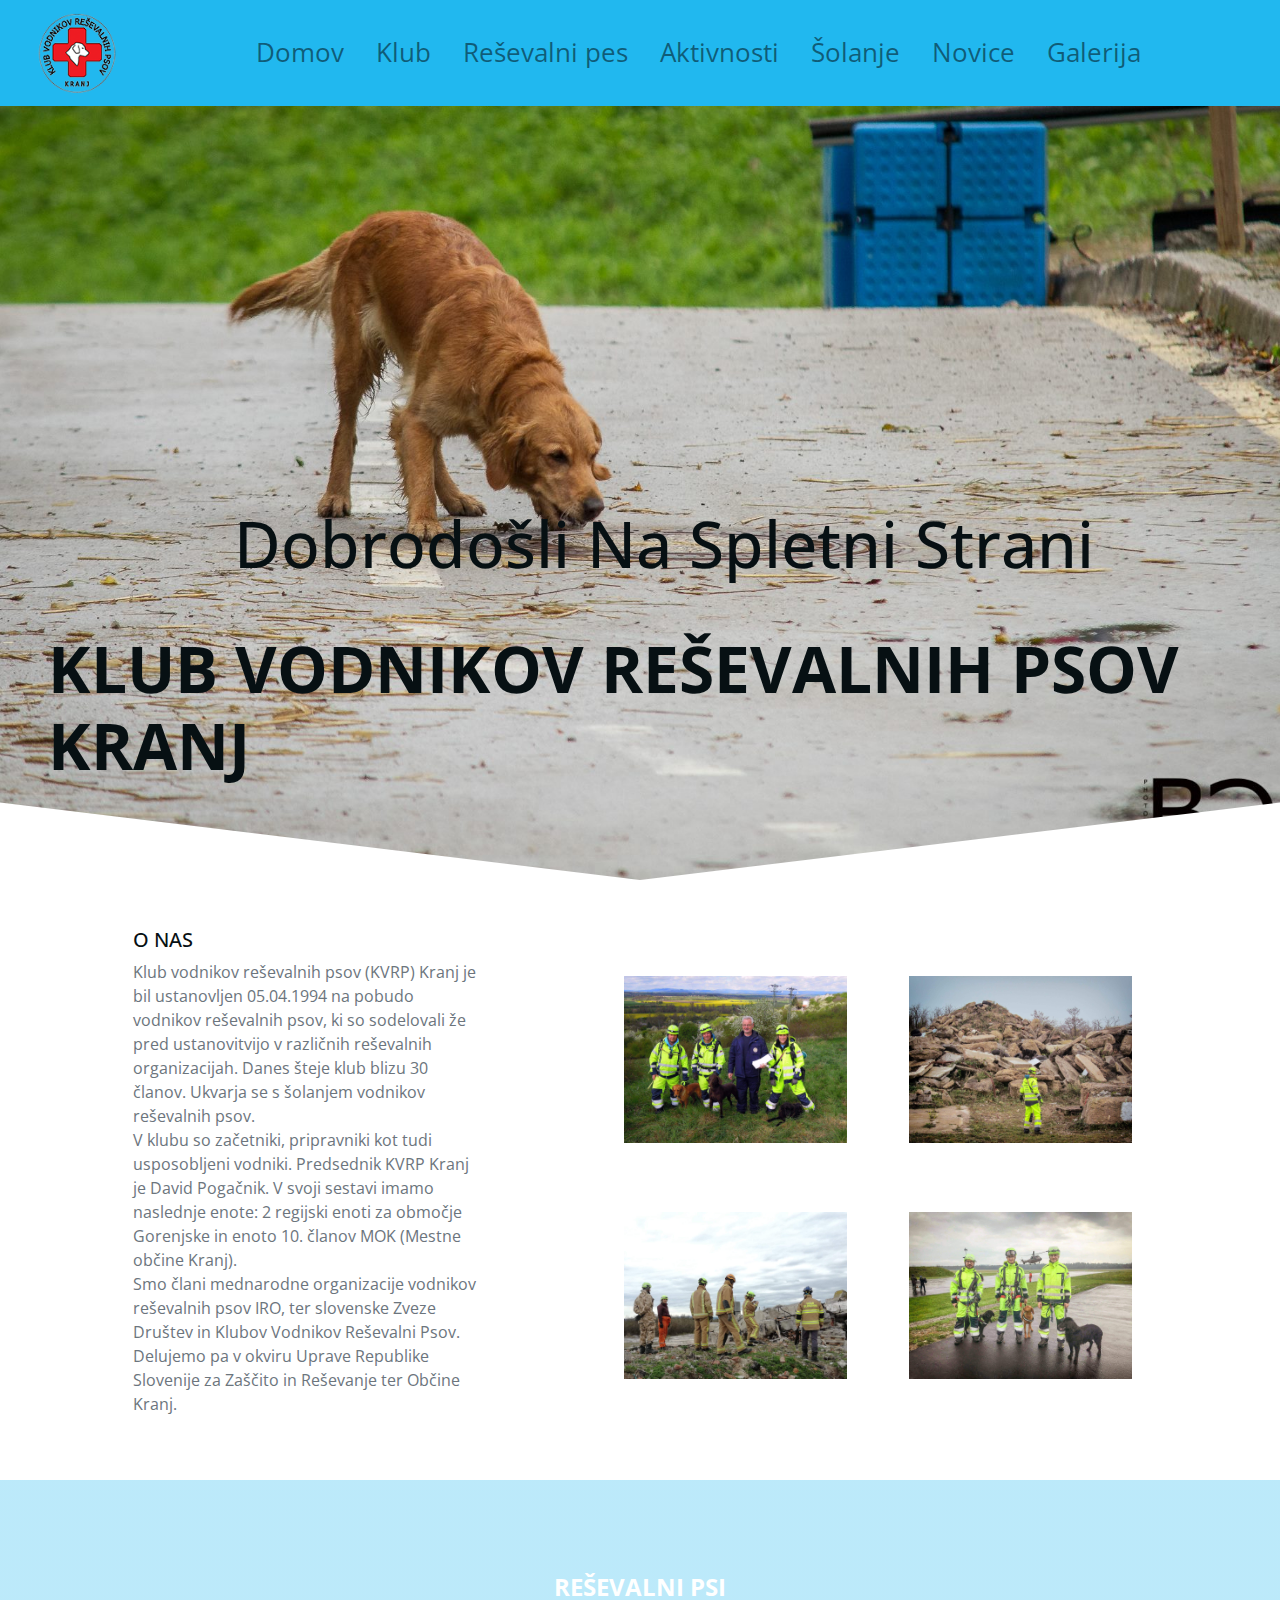
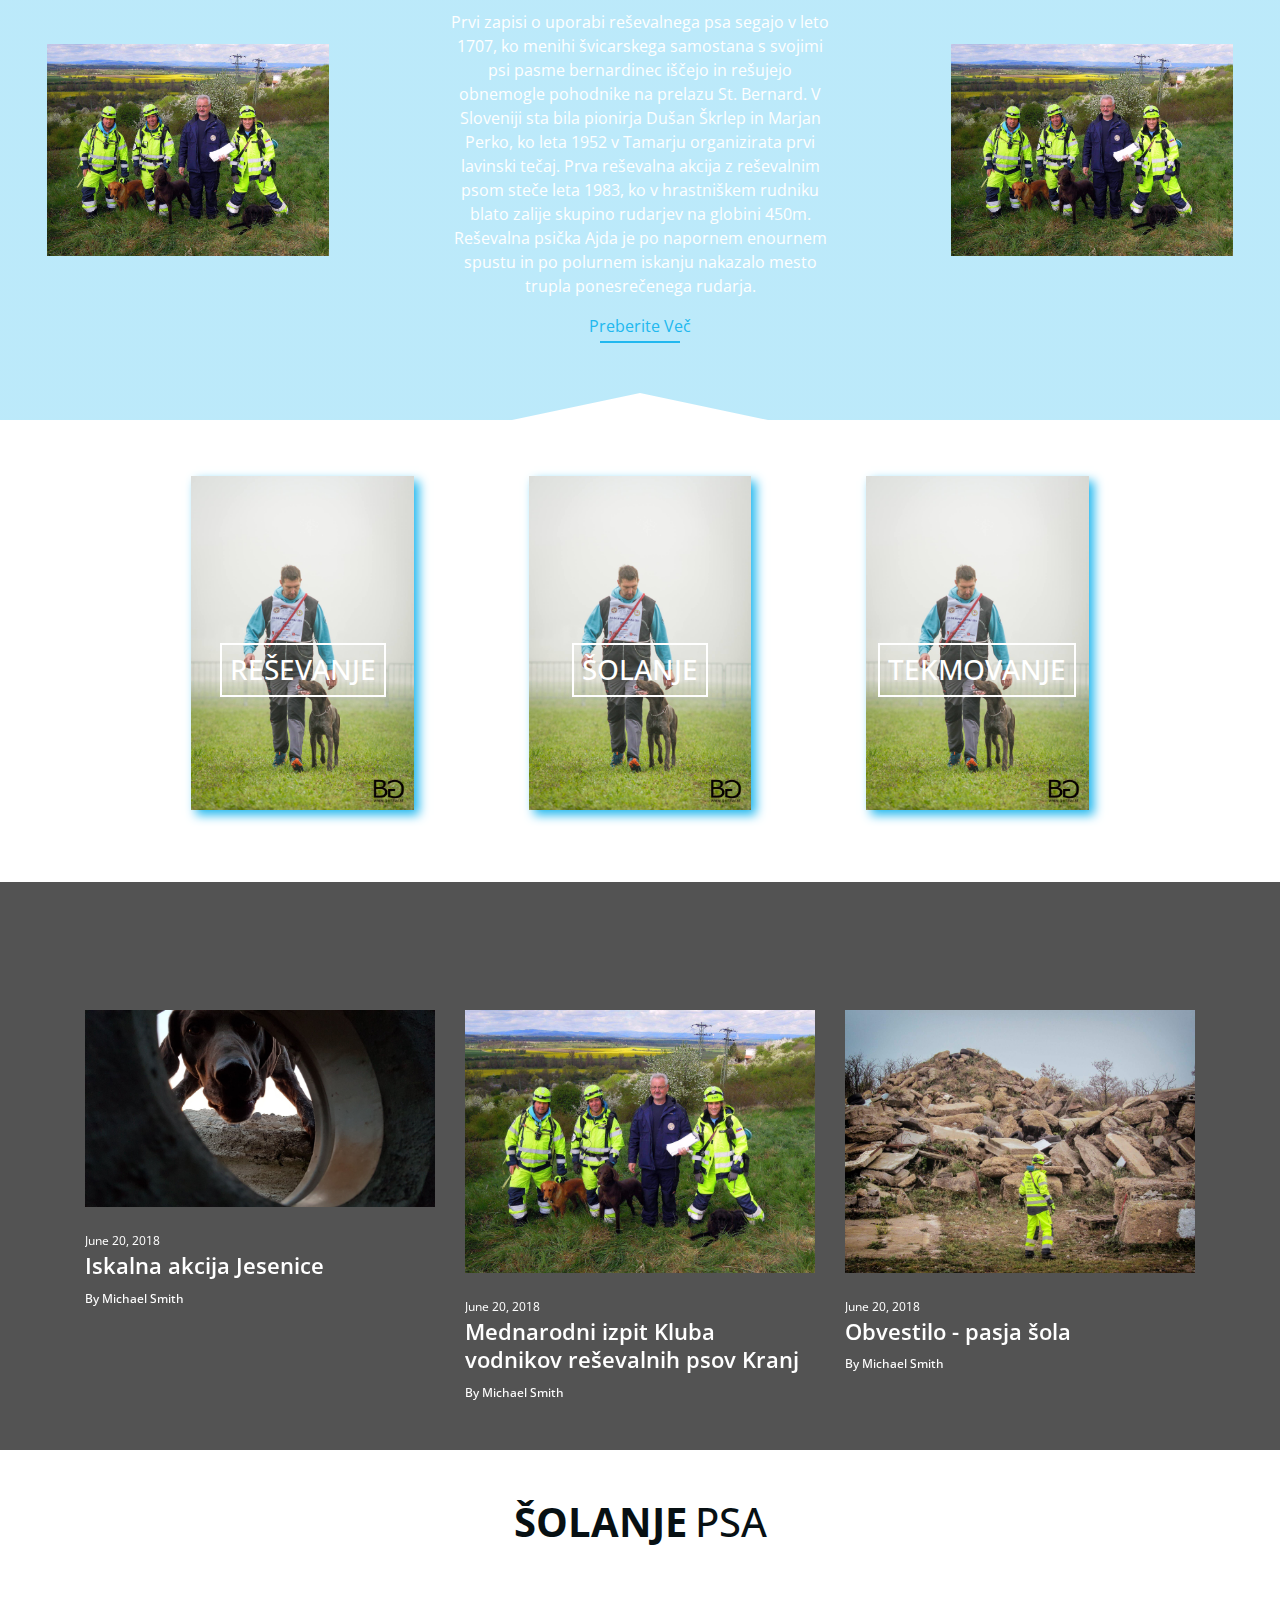
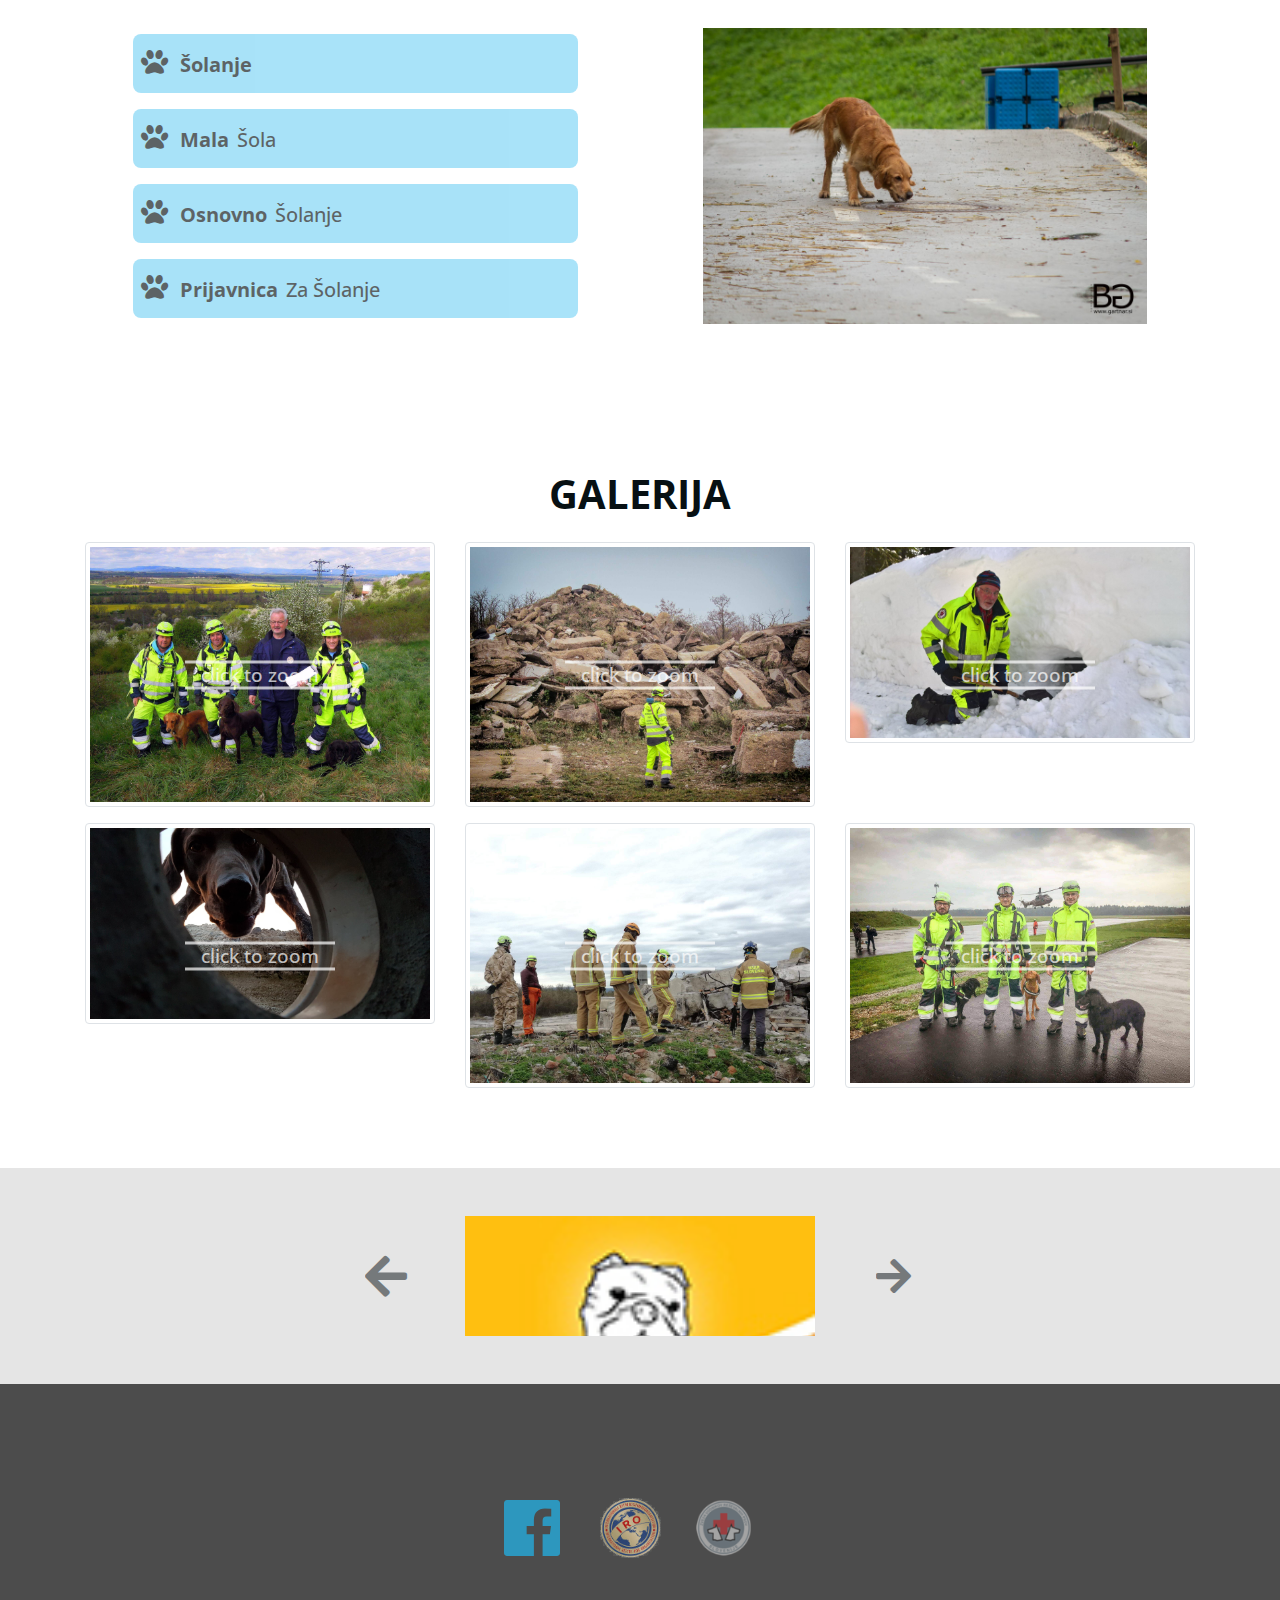
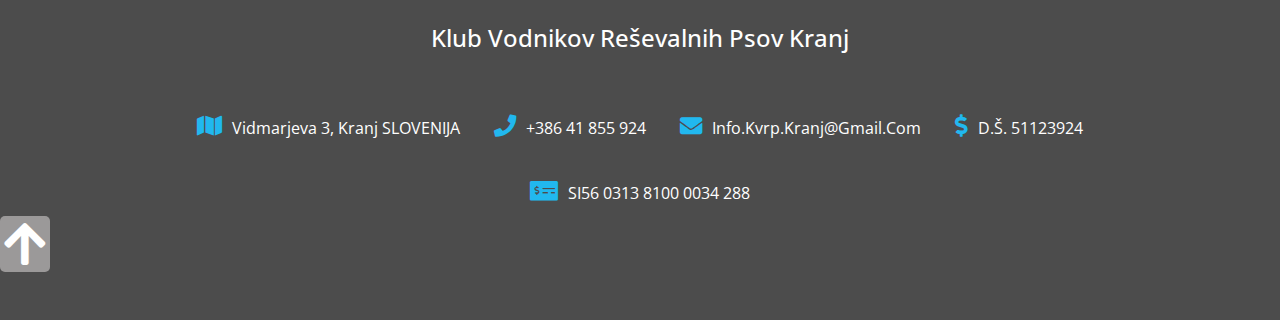
<file: index.html>
<!DOCTYPE html>
<html lang="en">

<head>
  <meta charset="UTF-8" />
  <meta name="viewport" content="width=device-width, initial-scale=1.0" />
  <meta http-equiv="X-UA-Compatible" content="ie=edge" />

  <link rel="shortcut icon" href="img/favicon.ico" type="image/x-icon">
  <link rel="icon" href="img/favicon.ico" type="image/x-icon">
  <!-- bootstrap css -->
  <link rel="stylesheet" href="css/bootstrap.min.css" />
  <!-- google fonts -->
  <link href="https://fonts.googleapis.com/css?family=Courgette" rel="stylesheet" />
  <!-- Magnific Popup core CSS file -->
  <link rel="stylesheet" href="magnific-popup/magnific-popup.css">
  <!-- font awesome -->
  <link rel="stylesheet" href="css/all.css" />
  <!-- Newsbox Master css file -->
  <link rel="stylesheet" href="newsbox-master/style.css">
  <!-- main css -->
  <link rel="stylesheet" href="css/main.css" />
  <title>Klub vodnikov reševalnih psov Kranj</title>
  <style></style>
</head>

<body>

  <header id="top">
    <!-- NAVBAR -->
    <nav class="navbar navbar-expand-lg navbar-light" >
      <a href="index.html" class="navbar-brand">
        <img src="img/kvrpk_logo.png" alt="brand logo" class="logo">
      </a>
      <button class="navbar-toggler" type="button" data-toggle="collapse" data-target="#myNavbar">
        <i class="fas fa-bars"></i>
      </button>
      <div class="collapse navbar-collapse" id="myNavbar">
        <ul class="navbar-nav mx-auto">
          <li class="nav-item mx-2 ">
            <a href="#banner" class="nav-link">Domov</a>
          </li>
          <li class="nav-item mx-2 ">
            <a href="#about" class="nav-link">Klub</a>
          </li>
          <li class="nav-item mx-2 ">
            <a href="#resevalni-psi" class="nav-link">Reševalni pes</a>
          </li>
          <li class="nav-item mx-2 ">
            <a href="#wedo" class="nav-link">Aktivnosti</a>
          </li>
          <li class="nav-item mx-2 ">
            <a href="#obedience" class="nav-link">Šolanje</a>
          </li>
          <li class="nav-item mx-2 ">
            <a href="#news" class="nav-link">Novice</a>
          </li>
          <li class="nav-item mx-2 ">
            <a href="#gallery" class="nav-link">Galerija</a>
          </li>
        </ul>
      </div>
      <div class="navbar-icons d-none d-lg-flex">

      </div>
    </nav>
    <!-- END OF NAVBAR -->
    <!-- BANNER -->
    <div class="banner d-flex pl-3 pl-lg-5" id="banner">
      <div>
        <h1 class="text-capitalize mb-5 welcome">dobrodošli na spletni strani</h1>
        <h1 class="text-uppercase font-weight-bold welcome2">klub vodnikov reševalnih psov Kranj</h1>

      </div>
    </div>
    <!-- END OF BANNER-->
  </header>
  <!-- end of header section-->

  

  <!-- KLUB-->
  <section class="home-categories py-5" id="about">
    <div class="container">
      <div class="row">
        <!-- category title -->
        <div class="col-10 mx-auto col-md-6 col-lg-4 align-self-center">
          <h5 class="text-uppercase">O nas</h5>
          <p class="text-muted">Klub vodnikov reševalnih psov (KVRP) Kranj je bil ustanovljen 05.04.1994 na pobudo
            vodnikov reševalnih psov, ki so sodelovali že pred ustanovitvijo v različnih reševalnih organizacijah.
            Danes šteje klub blizu 30 članov. Ukvarja se s šolanjem vodnikov reševalnih psov. <br>V klubu so začetniki,
            pripravniki kot tudi usposobljeni vodniki. Predsednik KVRP Kranj je David Pogačnik. V svoji sestavi imamo
            naslednje enote: 2 regijski enoti za območje Gorenjske in enoto 10. članov MOK (Mestne občine Kranj).
            <br>
            Smo člani mednarodne organizacije vodnikov reševalnih psov IRO, ter slovenske Zveze Društev in Klubov
            Vodnikov Reševalni Psov. Delujemo pa v okviru Uprave Republike Slovenije za Zaščito in Reševanje ter Občine
            Kranj.</p>

        </div>
        <!-- main -->
        <div class="col-10 d-flex mx-auto col-md-6 col-lg-6 my-3">
          <div class="row">
            <!-- single category-->
            <div class="col-md-6 col-lg-6 my-3">
              <div class="category-container">
                <img src="img/aboutImg/about-1.jpg" alt="kvrpk image" class="img-fluid category-img">
              </div>
            </div>
            <!-- end of single category-->
            <!-- single category-->
            <div class="col-md-6 col-lg-6 my-3">
              <div class="category-container">
                <img src="img/aboutImg/about-2.jpg" alt="kvrpk image" class="img-fluid category-img">
              </div>
            </div>
            <!-- end of single category-->
            <!-- single category-->
            <div class="col-md-6 col-lg-6 my-3">
              <div class="category-container">
                <img src="img/aboutImg/about-5.jpg" alt="kvrpk image" class="img-fluid category-img">
              </div>
            </div>
            <!-- end of single category-->
            <!-- single category-->
            <div class="col-md-6 col-lg-6 my-3">
              <div class="category-container">
                <img src="img/aboutImg/about-6.jpg" alt="kvrpk image" class="img-fluid category-img">
              </div>
            </div>
            <!-- end of single category-->

          </div>
        </div>
      </div>
    </div>
  </section>
  <!--  END OF KLUB-->
  <!-- SAR DOGS -->
  <section id="resevalni-psi">
    <div class="container-fluid">
      <div class="row home-filler align-items-center justify-content-center p-3">
        <div class="col-md-6 col-lg-3 sar-item py-3 ml-3">
          <img src="img/aboutImg/about-1.jpg" alt="preview" class="img-fluid sar-dogs1">
        </div>

        <div class="col-10 col-md-6 col-lg-4 mx-auto text-white text-center mt-3">
          <h4 class="text-uppercase font-weight-bold">
            reševalni psi
          </h4>
          <p>Prvi zapisi o uporabi reševalnega psa segajo v leto 1707, ko menihi švicarskega
            samostana s svojimi psi pasme bernardinec iščejo in rešujejo obnemogle pohodnike na prelazu St. Bernard. V
            Sloveniji sta bila pionirja Dušan Škrlep in Marjan Perko, ko leta 1952 v Tamarju organizirata prvi lavinski
            tečaj. Prva reševalna akcija z reševalnim psom steče leta 1983, ko v hrastniškem rudniku blato zalije
            skupino rudarjev na globini 450m. Reševalna psička Ajda je po napornem enournem spustu in po polurnem
            iskanju nakazalo mesto trupla ponesrečenega rudarja.
          </p>
          <a href="resevalni.html" class="text-weight-bold text-capitalize collection-link">
            Preberite več
          </a>
          <div class="collection-underline"></div>


        </div>
        <div class="col-md-6 col-lg-3 sar-item mr-3">
          <img src="img/aboutImg/about-1.jpg" alt="preview" class="img-fluid sar-dogs">
        </div>
      </div>
    </div>
  </section>
  <!-- END OF SAR DOGS -->
  <!-- what we do-->
  <section class="what py-5" id="wedo">
    <div class="container-fluid">
      <div class="row d-flex mx-auto my-2 col-10">
        <!-- single introduction what we do-->
        <div class="col-sm-10 col-lg-3 mx-auto text-center do-img pb-3">
          <div class="what-container">
            <img src="img/aboutImg/wedo-1.jpg" alt="" class="img-fluid what-img">
            <h3 class="text-uppercase text-center obedience">reševanje</h3>
            <div class="text-test">
              <div class="what-text">Naši reševalni psi delujejo na področjih iskanj v naravi, iskanj zasutih v
                ruševinah, iskanj zasutih v snegu ter iskanj z reševalnimi psi na vodi. Smo člani mednarodne
                organizacije vodnikov reševalnih psov IRO, ter slovenske Zveze Društev
                in Klubov Vodnikov Reševalni Psov.</div>
            </div>

          </div>
        </div>
        <!-- end of single introduction what we do-->

        <!-- single introduction what we do-->
        <div class="col-sm-10 col-lg-3 mx-auto text-center do-img pb-3">
          <div class="what-container">
            <img src="img/aboutImg/wedo-1.jpg" alt="" class="img-fluid what-img">
            <h3 class="text-uppercase text-center obedience">šolanje</h3>
            <div class="text-test">
              <div class="what-text text-center text-wrap">Reševalne pse šolamo po principu pozitivne
                motivacije. S šolanjem pričnemo že z
                mladički. Program dela v tečaju obsega iskanje, premagovanje ovir in poslušnost. Vsem, ki jih zanima
                šolanje priporočamo, da si delo pridejo tudi v živo
                ogledat na naš poligon v Struževem.</div>
            </div>

          </div>
        </div>
        <!-- end of single introduction what we do-->

        <!-- single introduction what we do-->
        <div class="col-sm-10 col-lg-3 mx-auto text-center do-img">
          <div class="what-container">
            <img src="img/aboutImg/wedo-1.jpg" alt="" class="img-fluid what-img">
            <h3 class="text-uppercase text-center obedience">tekmovanje</h3>
            <div class="text-test">
              <div class="what-text">Naši člani se s svojimi reševalnimi psi udeležujejo mednarodnih ter svetovnih
                tekmovanj. Andrej Žunič s svojim reševalnim psom Haronom, je svetovni prvak IRO 2013 ter prejemnik
                bronastega znaka civilne zaščite za zasluge na
                področju zaščite in reševanja.</div>
            </div>

          </div>
        </div>
        <!-- end of single introduction what we do-->


      </div>
    </div>
  </section>
  <!-- end of what we do-->

<!-- ##### Video Area Start ##### -->
<section class="video-area bg-img bg-overlay bg-fixed" style="background-image: url(img/aboutImg/about-6.jpg);">
  

  <!-- Video Slideshow -->
  <div class="video-slideshow py-5" id="news">
    <div class="container">
      <div class="row">
        <div class="col-12">
          <!-- Video Slides -->
          <div class="video-slides owl-carousel">

            <!-- Single News Area -->
            <div class="single-blog-post style-3">
              <!-- Blog Thumbnail -->
              <div class="blog-thumbnail">
                <a href="#"><img src="img/aboutImg/about-4.jpg" alt=""></a>
               
              </div>

              <!-- Blog Content -->
              <div class="blog-content">
                <span class="post-date">June 20, 2018</span>
                <p class="post-title">Iskalna akcija Jesenice</p>
                <a href="#" class="post-author">By Michael Smith</a>
              </div>
            </div>

            <!-- Single News Area -->
            <div class="single-blog-post style-3">
              <!-- Blog Thumbnail -->
              <div class="blog-thumbnail">
                <a href="#"><img src="img/aboutImg/about-1.jpg" alt=""></a>
                
              </div>

              <!-- Blog Content -->
              <div class="blog-content">
                <span class="post-date">June 20, 2018</span>
                <p class="post-title">Mednarodni izpit Kluba vodnikov reševalnih psov Kranj</p>
                <a href="#" class="post-author">By Michael Smith</a>
              </div>
            </div>

            <!-- Single News Area -->
            <div class="single-blog-post style-3">
              <!-- Blog Thumbnail -->
              <div class="blog-thumbnail">
                <a href="#"><img src="img/aboutImg/about-2.jpg" alt=""></a>
               
              </div>

              <!-- Blog Content -->
              <div class="blog-content">
                <span class="post-date">June 20, 2018</span>
                <p class="post-title">Obvestilo - pasja šola</p>
                <a href="#" class="post-author">By Michael Smith</a>
              </div>
            </div>

            <!-- Single News Area -->
            <div class="single-blog-post style-3">
              <!-- Blog Thumbnail -->
              <div class="blog-thumbnail">
                <a href="#"><img src="img/aboutImg/about-3.jpg" alt=""></a>
                
              </div>

              <!-- Blog Content -->
              <div class="blog-content">
                <span class="post-date">June 20, 2018</span>
                <p class="post-title">20. MOL mendarodna vaja ekip vodnikov reševalnih psov</p>
                <a href="#" class="post-author">By Michael Smith</a>
              </div>
            </div>

            <!-- Single News Area -->
            <div class="single-blog-post style-3">
              <!-- Blog Thumbnail -->
              <div class="blog-thumbnail">
                <a href="#"><img src="img/aboutImg/about-4.jpg" alt=""></a>
                
              </div>

              <!-- Blog Content -->
              <div class="blog-content">
                <span class="post-date">June 20, 2018</span>
                <p class="post-title">Trening ruševina Tritolwerk 2018</p>
                <a href="#" class="post-author">By Michael Smith</a>
              </div>
            </div>

            <!-- Single News Area -->
            <div class="single-blog-post style-3">
              <!-- Blog Thumbnail -->
              <div class="blog-thumbnail">
                <a href="#"><img src="img/aboutImg/about-5.jpg" alt=""></a>
                
              </div>

              <!-- Blog Content -->
              <div class="blog-content">
                <span class="post-date">June 20, 2018</span>
                <p class="post-title">Člani kluba med prejemniki priznanj CZ</p>
                <a href="#" class="post-author">By Michael Smith</a>
              </div>
            </div>

          </div>
        </div>
      </div>
    </div>
  </div>
</section>
<!-- ##### Video Area End ##### -->








  <!--šolanje-->
  <!-- featured -->
  <section class="featured py-5" id="obedience">
    <div class="container">
      <!-- section title -->
      <div class="row mb-5">
        <div class="col d-flex flex-wrap text-uppercase justify-content-center">
          <h1 class="font-weight-bold align-self-center mx-1">šolanje</h1>
          <h1 class="section-title--special mx-1">psa</h1>
        </div>
      </div>
      <!-- end of section title -->
      <div class="row">
        <!-- featured info -->
        <div class="col-10 mx-auto col-lg-5 col-md-6 featured-info my-3">
          <!-- single item -->
          <a href="solanje.html" class="obedience-link">
            <div class="featured-item my-3 d-flex p-2 text-capitalize align-items-baseline flex-wrap">
              <span class="featured-icon mr-2">
                <i class="fas fa-paw"></i>
              </span>
              <h5 class="font-weight-bold mx-1">šolanje</h5>
            </div>
          </a>


          <!-- end of single item -->
          <!-- single item -->
          <a href="solanje.html#mala-sola" class="obedience-link">
            <div class="featured-item my-3 d-flex p-2 text-capitalize align-items-baseline flex-wrap">
              <span class="featured-icon mr-2">
                <i class="fas fa-paw"></i>
              </span>
              <h5 class="font-weight-bold mx-1">mala</h5>
              <h5 class="mx-1">šola</h5>
            </div>
          </a>
          <!-- end of single item -->
          <!-- single item -->
          <a href="solanje.html#osnovno-solanje" class="obedience-link">
            <div class="featured-item my-3 d-flex p-2 text-capitalize align-items-baseline flex-wrap">
              <span class="featured-icon mr-2">
                <i class="fas fa-paw"></i>
              </span>
              <h5 class="font-weight-bold mx-1">osnovno</h5>
              <h5 class="mx-1">šolanje</h5>
            </div>
          </a>
          <!-- end of single item -->
          <!-- single item -->
          <a href="#resevalni-psi" class="obedience-link">
            <div class="featured-item my-3 d-flex p-2 text-capitalize align-items-baseline flex-wrap">
              <span class="featured-icon mr-2">
                <i class="fas fa-paw"></i>
              </span>
              <h5 class="font-weight-bold mx-1">prijavnica </h5>
              <h5 class="mx-1">za šolanje</h5>
            </div>
          </a>
          <!-- end of single item -->

        </div>
        <!-- featured img -->
        <div class="col-10 mx-auto col-lg-5 col-md-6 featured-img align-self-center my-3">
          <!-- img container -->
          <div class="img-container">
            <img src="img/pageBcg/ira.jpg" alt="" class="img-fluid featured-photo">

          </div>
        </div>

      </div>
    </div>
  </section>
  <!-- end of featured -->
  <!--konec šolanje-->




  <!--  GALERIJA  -->
  <!--  GALERIJA END  -->

  <section id="gallery" class="py-5">
    <div class="container my-4">
      <!-- section title -->
      <div class="row mb-2">
        <div class="col d-flex flex-wrap text-uppercase justify-content-center">
          <h1 class="font-weight-bold align-self-center mx-1">Galerija</h1>
          
        </div>
      </div>
      <!-- end of section title -->
      <div class="row parent-container">
        <!--image-->
        <div class="col-10 mx-auto col-md-6 col-lg-4 my-2">
          <div class="item-container">
            <img src="img/aboutImg/about-1.jpg" alt="image" class="img-fluid img-thumbnail">
            <a href="img/aboutImg/about-1.jpg">
              <h5 class="text-uppercases text-center item-link px-3">click to zoom</h5>
            </a>
          </div>
        </div>
        <!--image end-->

        <!--image-->
        <div class="col-10 mx-auto col-md-6 col-lg-4 my-2">
          <div class="item-container">
            <img src="img/aboutImg/about-2.jpg" alt="image" class="img-fluid img-thumbnail">
            <a href="img/aboutImg/about-2.jpg">
              <h5 class="text-uppercases text-center item-link px-3">click to zoom</h5>
            </a>
          </div>
        </div>
        <!--image end-->
        <!--image-->
        <div class="col-10 mx-auto col-md-6 col-lg-4 my-2">
          <div class="item-container">
            <img src="img/aboutImg/about-3.jpg" alt="image" class="img-fluid img-thumbnail">
            <a href="img/aboutImg/about-3.jpg">
              <h5 class="text-uppercases text-center item-link px-3">click to zoom</h5>
            </a>
          </div>
        </div>
        <!--image end-->
        <!--image-->
        <div class="col-10 mx-auto col-md-6 col-lg-4 my-2">
          <div class="item-container">
            <img src="img/aboutImg/about-4.jpg" alt="image" class="img-fluid img-thumbnail">
            <a href="img/aboutImg/about-4.jpg">
              <h5 class="text-uppercases text-center item-link px-3">click to zoom</h5>
            </a>
          </div>
        </div>
        <!--image end-->
        <!--image-->
        <div class="col-10 mx-auto col-md-6 col-lg-4 my-2">
          <div class="item-container">
            <img src="img/aboutImg/about-5.jpg" alt="image" class="img-fluid img-thumbnail">
            <a href="img/aboutImg/about-5.jpg">
              <h5 class="text-uppercases text-center item-link px-3">click to zoom</h5>
            </a>
          </div>
        </div>
        <!--image end-->
        <!--image-->
        <div class="col-10 mx-auto col-md-6 col-lg-4 my-2">
          <div class="item-container">
            <img src="img/aboutImg/about-6.jpg" alt="image" class="img-fluid img-thumbnail">
            <a href="img/aboutImg/about-6.jpg">
              <h5 class="text-uppercases text-center item-link px-3">click to zoom</h5>
            </a>
          </div>
        </div>
        <!--image end-->
      </div>
    </div>
  </section>

  <!-- sponsors section-->
  <section class="partners py-5">
    <div class="container">
      <div class="row">
        <!-- company carousel-->
        <div class="col-6 col-md-6 col-lg-4 mx-auto">
          <div id="partnerCarousel" class="carousel slide" data-ride="carousel">
            <div class="carousel-inner">

              <!-- single item -->
              <div class="carousel-item active">
                <img src="img/company-logos/pasjinet.jpg" class="d-block w-100" alt="partner company">
              </div>
              <!-- end of single item -->
              <!-- single item -->
              <div class="carousel-item">
                <img src="img/company-logos/logo_triglav.png" class="d-block w-100" alt="partner company">
              </div>
              <!-- end of single item -->
              <!-- single item -->
              <div class="carousel-item">
                <img src="img/company-logos/Hertz_logo.jpg" class="d-block w-100" alt="partner company">
              </div>
              <!-- end of single item -->
            </div>
            <a href="#partnerCarousel" class="carousel-control-prev" role="button" data-slide="prev">
              <i class="fas fa-arrow-left"></i>
            </a>

            <a href="#partnerCarousel" class="carousel-control-next" role="button" data-slide="next">
              <i class="fas fa-arrow-right"></i>
            </a>
          </div>
        </div>
      </div>
    </div>
  </section>
  <!-- end of sponsors section-->


  <!-- footer -->
  <footer class="py-5 footer">
    <div class="container">
      <div class="row">
        <div class="col-10 mx-auto text-center">
          <!--  <h1 class="text-uppercase font-weight-bold text-yellow footer-title text-center d-inline-block">comfy sloth
          </h1> -->
          <div class="footer-icons my-5 d-flex justify-content-center align-items-center">
            <!-- single icon-->
            <a href="https://www.facebook.com/kvrp.kranj/" class="footer-icon-fb mx-2" target="_blank">
              <i class="fab fa-facebook"></i>
            </a>
            <!-- end of single icon-->
            <!-- single icon-->
            <a href="https://www.iro-dogs.org/en/home" target="_blank" class="footer-icon mx-2">
              <img src="img/iro_logo.png" alt="iro" class="footer-icon-img">
            </a>
            <!-- end of single icon-->
            <!-- single icon-->
            <a href="https://www.zrps.org" target="_blank" class="footer-icon-img mx-2">
              <img src="img/logo_zrps.png" alt="zrps" class="footer-icon-img">
            </a>
            <!-- end of single icon-->

          </div>
          <!-- end of footer icons-->

          <h4 class="text-capitalize w-75 mx-auto text-center">klub vodnikov reševalnih psov Kranj</h4>

          <div class="footer-contact mt-5 d-flex justify-content-around flex-wrap">
            <!--single contact-->
            <div class="text-capitalize py-2">
              <span class="footer-icon">
                <i class="fas fa-map"></i>
              </span>
              Vidmarjeva 3, Kranj SLOVENIJA
            </div>
            <!-- end of single contact-->
            <!--single contact-->
            <div class="text-capitalize py-2">
              <span class="footer-icon">
                <i class="fas fa-phone"></i>
              </span>
              +386 41 855 924
            </div>
            <!-- end of single contact-->
            <!--single contact-->
            <div class="text-capitalize py-2">
              <span class="footer-icon">
                <i class="fas fa-envelope"></i>
              </span>
              <a class="email" href="mailto:info.kvrp.kranj@gmail.com">info.kvrp.kranj@gmail.com</a>
            </div>
            <!-- end of single contact-->
            <!--single contact-->
            <div class="text-capitalize py-2">
              <span class="footer-icon">
                <i class="fas fa-dollar-sign"></i>
              </span>
              D.Š. 51123924
            </div>
            <!-- end of single contact-->
            <!--single contact-->
            <div class="text-capitalize footy py-2">
              <span class="footer-icon">
                <i class="fas fa-money-check-alt"></i>
              </span>
              SI56 0313 8100 0034 288
            </div>
            <!-- end of single contact-->
          </div>
        </div>
      </div>
    </div>
    <a href="#top" id="back-to-top" class="p-1"><i class="fas fa-arrow-up primary-color fa-3x"></i></a>
  </footer>




  <!-- jquery -->
  <script src="js/jquery-3.3.1.min.js"></script>
  <!-- bootstrap js -->
  <script src="js/bootstrap.bundle.min.js"></script>
  <!-- Magnific Popup core JS file -->
  <script src="magnific-popup/jquery.magnific-popup.js"></script>
    <!-- script js -->
  <script src="js/appOne.js"></script>
  <!-- Popper js -->
  <script src="newsbox-master/js/bootstrap/popper.min.js"></script>
   <!-- All Plugins js -->
  <script src="newsbox-master/js/plugins/plugins.js"></script>
  <!-- Active js -->
 <script src="newsbox-master/js/active.js"></script>
</body>

</html>
</file>
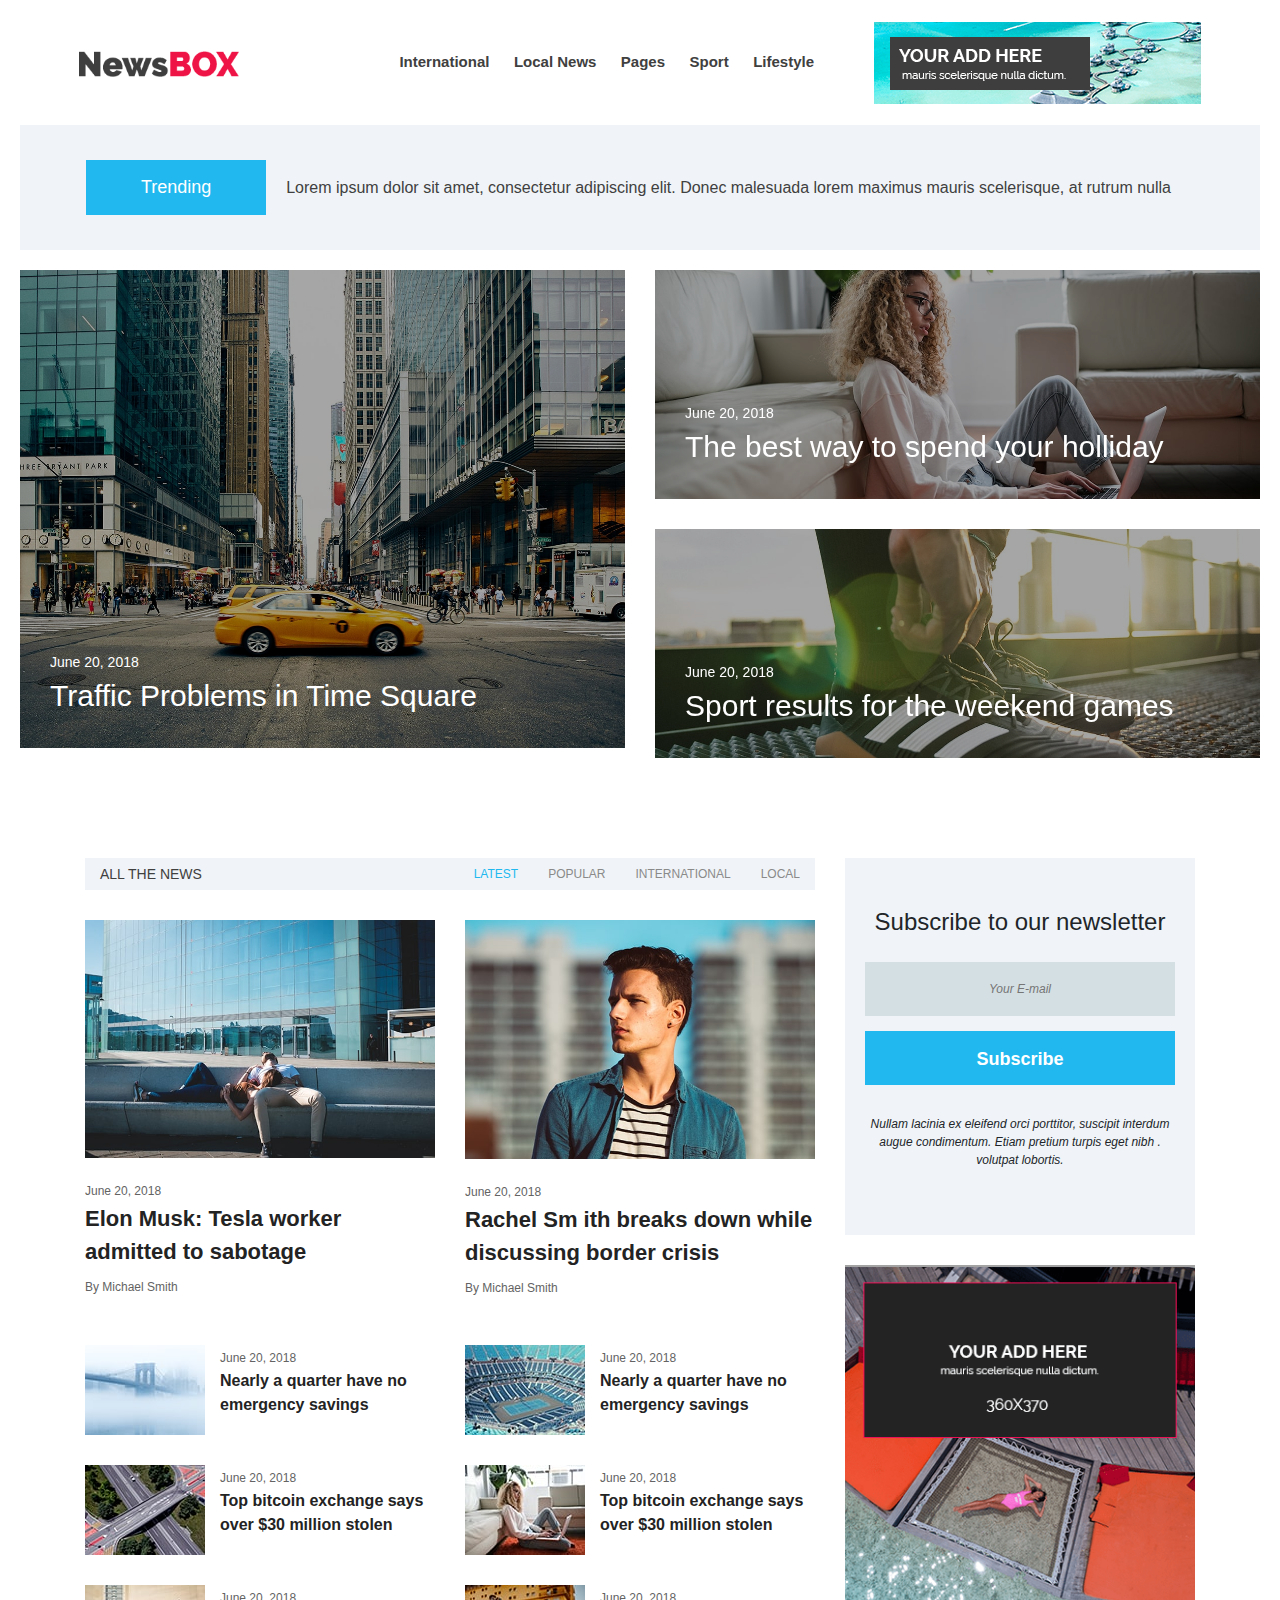
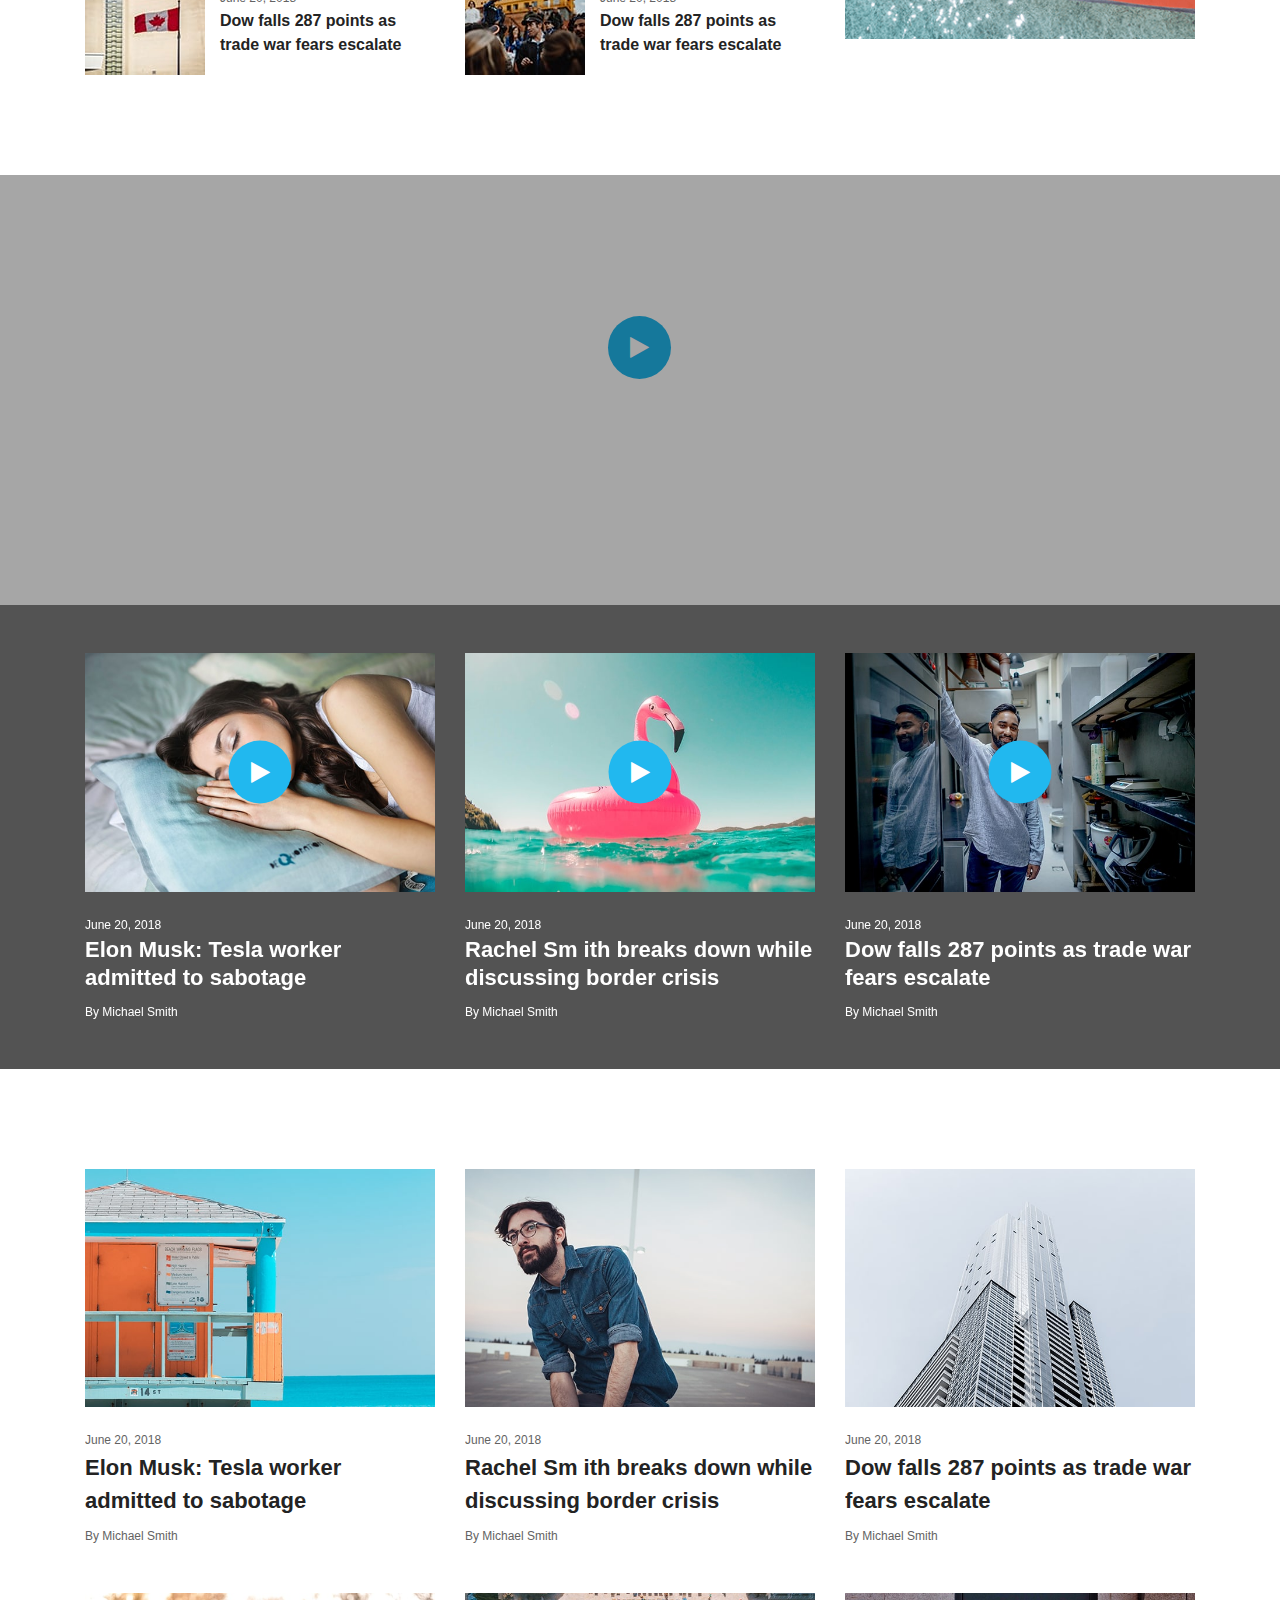
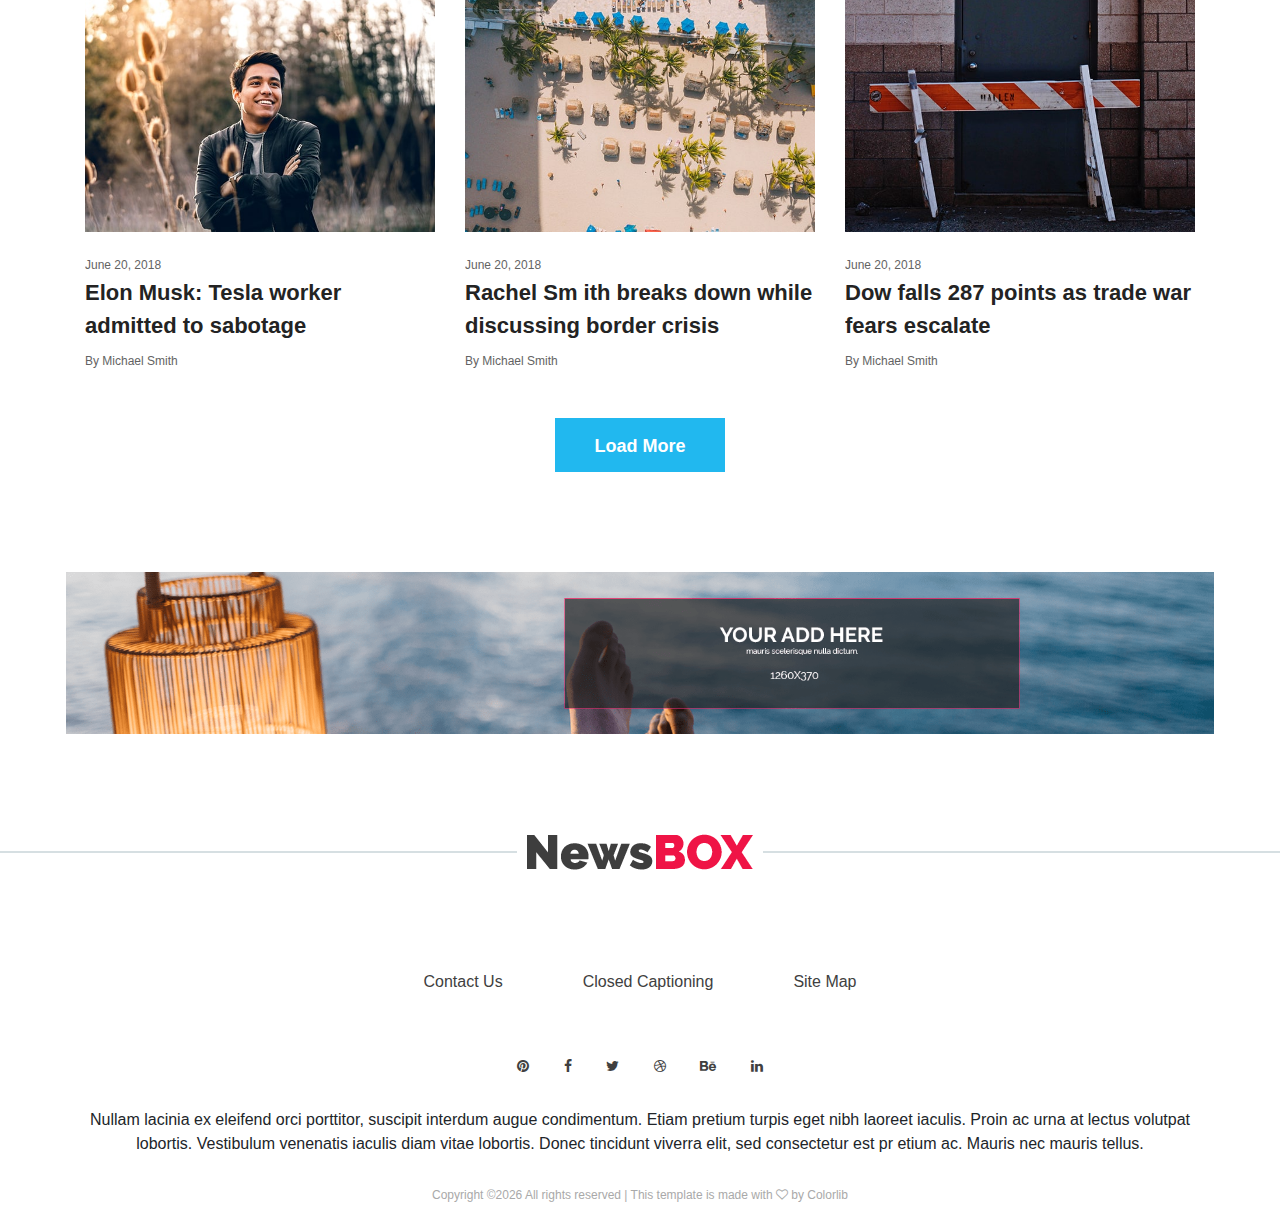
<file: newsbox-master/index.html>
<!DOCTYPE html>
<html lang="en">

<head>
    <meta charset="UTF-8">
    <meta name="description" content="">
    <meta http-equiv="X-UA-Compatible" content="IE=edge">
    <meta name="viewport" content="width=device-width, initial-scale=1, shrink-to-fit=no">
    <!-- The above 4 meta tags *must* come first in the head; any other head content must come *after* these tags -->

    <!-- Title -->
    <title>Newsbox - Modern Magazine &amp; Newspaper HTML Template</title>

    <!-- Favicon -->
    <link rel="icon" href="img/core-img/favicon.ico">

    <!-- Stylesheet -->
    <link rel="stylesheet" href="style.css">

</head>

<body>
    <!-- Preloader -->
    <div class="preloader d-flex align-items-center justify-content-center">
        <div class="lds-ellipsis">
            <div></div>
            <div></div>
            <div></div>
            <div></div>
        </div>
    </div>

    <!-- ##### Header Area Start ##### -->
    <header class="header-area">
        <!-- Navbar Area -->
        <div class="newsbox-main-menu">
            <div class="classy-nav-container breakpoint-off">
                <div class="container-fluid">
                    <!-- Menu -->
                    <nav class="classy-navbar justify-content-between" id="newsboxNav">

                        <!-- Nav brand -->
                        <a href="index.html" class="nav-brand"><img src="img/core-img/logo.png" alt=""></a>

                        <!-- Navbar Toggler -->
                        <div class="classy-navbar-toggler">
                            <span class="navbarToggler"><span></span><span></span><span></span></span>
                        </div>

                        <!-- Menu -->
                        <div class="classy-menu">

                            <!-- Close Button -->
                            <div class="classycloseIcon">
                                <div class="cross-wrap"><span class="top"></span><span class="bottom"></span></div>
                            </div>

                            <!-- Nav Start -->
                            <div class="classynav">
                                <ul>
                                    <li><a href="#">International</a>
                                        <div class="megamenu">
                                            <ul class="single-mega cn-col-4">
                                                <li class="title">Europe</li>
                                                <li><a href="#">United Kingdom</a></li>
                                                <li><a href="#">Germany</a></li>
                                                <li><a href="#">Latvia</a></li>
                                                <li><a href="#">Poland</a></li>
                                                <li><a href="#">Italy</a></li>
                                                <li><a href="#">France</a></li>
                                                <li><a href="#">Crotia</a></li>
                                            </ul>
                                            <ul class="single-mega cn-col-4">
                                                <li class="title">Africa</li>
                                                <li><a href="#">Algeria</a></li>
                                                <li><a href="#">Angola</a></li>
                                                <li><a href="#">Benin</a></li>
                                                <li><a href="#">Botswana</a></li>
                                                <li><a href="#">Burkina Faso</a></li>
                                                <li><a href="#">Burundi</a></li>
                                                <li><a href="#">Cameroon</a></li>
                                            </ul>
                                            <ul class="single-mega cn-col-4">
                                                <li class="title">Asia</li>
                                                <li><a href="#">Bangladesh</a></li>
                                                <li><a href="#">Chaina</a></li>
                                                <li><a href="#">India</a></li>
                                                <li><a href="#">Afganistan</a></li>
                                                <li><a href="#">Sri Lanka</a></li>
                                                <li><a href="#">Nepal</a></li>
                                                <li><a href="#">Bhutan</a></li>
                                            </ul>
                                            <ul class="single-mega cn-col-4">
                                                <li class="title">USA &amp; Canada</li>
                                                <li><a href="#">California</a></li>
                                                <li><a href="#">Florida</a></li>
                                                <li><a href="#">Alabama</a></li>
                                                <li><a href="#">New Yorks</a></li>
                                                <li><a href="#">Texas</a></li>
                                                <li><a href="#">Lowa</a></li>
                                                <li><a href="#">Montana</a></li>
                                            </ul>
                                        </div>
                                    </li>
                                    <li><a href="#">Local News</a></li>
                                    <li><a href="#">Pages</a>
                                        <ul class="dropdown">
                                            <li><a href="index.html">Home</a></li>
                                            <li><a href="catagory.html">Catagory</a></li>
                                            <li><a href="single-post.html">Single Post</a></li>
                                            <li><a href="contact.html">Contact</a></li>
                                            <li><a href="elements.html">Elements</a></li>
                                        </ul>
                                    </li>
                                    <li><a href="#">Sport</a>
                                        <ul class="dropdown">
                                            <li><a href="#">Archery</a></li>
                                            <li><a href="#">Badminton</a></li>
                                            <li><a href="#">Baseball</a></li>
                                            <li><a href="#">Boxing</a></li>
                                            <li><a href="#">Climbing</a></li>
                                            <li><a href="#">Cricket</a></li>
                                            <li><a href="#">Football</a></li>
                                        </ul>
                                    </li>
                                    <li><a href="#">Lifestyle</a></li>
                                </ul>

                                <!-- Header Add Area -->
                                <div class="header-add-area">
                                    <a href="#">
                                       <img src="img/bg-img/add.png" alt="">
                                    </a>
                                </div>
                            </div>
                            <!-- Nav End -->

                        </div>
                    </nav>
                </div>
            </div>
        </div>
    </header>
    <!-- ##### Header Area End ##### -->

    <!-- ##### Breaking News Area Start ##### -->
    <section class="breaking-news-area">
        <div class="container-fluid">
            <div class="row">
                <div class="col-12">
                    <!-- Breaking News Widget -->
                    <div class="breaking-news-ticker d-flex flex-wrap align-items-center">
                        <div class="title">
                            <h6>Trending</h6>
                        </div>
                        <div id="breakingNewsTicker" class="ticker">
                            <ul>
                                <li><a href="#">Lorem ipsum dolor sit amet, consectetur adipiscing elit. Donec malesuada lorem maximus mauris scelerisque, at rutrum nulla dictum.</a></li>
                                <li><a href="#">Welcome to Colorlib Family.</a></li>
                                <li><a href="#">Lorem ipsum dolor sit amet, consectetur adipiscing elit. Donec malesuada lorem maximus mauris scelerisque</a></li>
                            </ul>
                        </div>
                    </div>
                </div>
            </div>
        </div>
    </section>
    <!-- ##### Breaking News Area End ##### -->

    <!-- ##### Hero Area Start ##### -->
    <div class="hero-area">
        <!-- Hero Post Slides -->
        <div class="hero-post-slides owl-carousel">

            <!-- Single Slide -->
            <div class="single-slide">
                <div class="container-fluid">
                    <div class="row">
                        <!-- Single Blog Post Area -->
                        <div class="col-12 col-md-6">
                            <div class="single-blog-post style-1" data-animation="fadeInUpBig" data-delay="100ms" data-duration="1000ms">
                                <!-- Blog Thumbnail -->
                                <div class="blog-thumbnail bg-overlay">
                                    <a href="#"><img src="img/bg-img/1.jpg" alt=""></a>
                                </div>

                                <!-- Blog Content -->
                                <div class="blog-content">
                                    <span class="post-date">June 20, 2018</span>
                                    <a href="#" class="post-title">Traffic Problems in Time Square</a>
                                </div>
                            </div>
                        </div>
                        
                        <div class="col-12 col-md-6">
                            <!-- Single Blog Post Area -->
                            <div class="single-blog-post style-1 mb-30" data-animation="fadeInUpBig" data-delay="300ms" data-duration="1000ms">
                                <!-- Blog Thumbnail -->
                                <div class="blog-thumbnail bg-overlay">
                                    <a href="#"><img src="img/bg-img/2.jpg" alt=""></a>
                                </div>

                                <!-- Blog Content -->
                                <div class="blog-content">
                                    <span class="post-date">June 20, 2018</span>
                                    <a href="#" class="post-title">The best way to spend your holliday</a>
                                </div>
                            </div>
                            <!-- Single Blog Post Area -->
                            <div class="single-blog-post style-1" data-animation="fadeInUpBig" data-delay="500ms" data-duration="1000ms">
                                <!-- Blog Thumbnail -->
                                <div class="blog-thumbnail bg-overlay">
                                    <a href="#"><img src="img/bg-img/3.jpg" alt=""></a>
                                </div>

                                <!-- Blog Content -->
                                <div class="blog-content">
                                    <span class="post-date">June 20, 2018</span>
                                    <a href="#" class="post-title">Sport results for the weekend games</a>
                                </div>
                            </div>
                        </div>
                    </div>
                </div>
            </div>

            <!-- Single Slide -->
            <div class="single-slide">
                <div class="container-fluid">
                    <div class="row">
                        <!-- Single Blog Post Area -->
                        <div class="col-12 col-md-6">
                            <div class="single-blog-post style-1" data-animation="fadeInUpBig" data-delay="100ms" data-duration="1000ms">
                                <!-- Blog Thumbnail -->
                                <div class="blog-thumbnail bg-overlay">
                                    <a href="#"><img src="img/bg-img/1.jpg" alt=""></a>
                                </div>

                                <!-- Blog Content -->
                                <div class="blog-content">
                                    <span class="post-date">June 20, 2018</span>
                                    <a href="#" class="post-title">Traffic Problems in Time Square</a>
                                </div>
                            </div>
                        </div>
                        
                        <div class="col-12 col-md-6">
                            <!-- Single Blog Post Area -->
                            <div class="single-blog-post style-1 mb-30" data-animation="fadeInUpBig" data-delay="300ms" data-duration="1000ms">
                                <!-- Blog Thumbnail -->
                                <div class="blog-thumbnail bg-overlay">
                                    <a href="#"><img src="img/bg-img/2.jpg" alt=""></a>
                                </div>

                                <!-- Blog Content -->
                                <div class="blog-content">
                                    <span class="post-date">June 20, 2018</span>
                                    <a href="#" class="post-title">The best way to spend your holliday</a>
                                </div>
                            </div>
                            <!-- Single Blog Post Area -->
                            <div class="single-blog-post style-1" data-animation="fadeInUpBig" data-delay="500ms" data-duration="1000ms">
                                <!-- Blog Thumbnail -->
                                <div class="blog-thumbnail bg-overlay">
                                    <a href="#"><img src="img/bg-img/3.jpg" alt=""></a>
                                </div>

                                <!-- Blog Content -->
                                <div class="blog-content">
                                    <span class="post-date">June 20, 2018</span>
                                    <a href="#" class="post-title">Sport results for the weekend games</a>
                                </div>
                            </div>
                        </div>
                    </div>
                </div>
            </div>

        </div>
    </div>
    <!-- ##### Hero Area End ##### -->

    <!-- ##### Intro News Area Start ##### -->
    <section class="intro-news-area section-padding-100-0 mb-70">
        <div class="container">
            <div class="row justify-content-center">
                <!-- Intro News Tabs Area -->
                <div class="col-12 col-lg-8">
                    <div class="intro-news-tab">

                        <!-- Intro News Filter -->
                        <div class="intro-news-filter d-flex justify-content-between">
                            <h6>All the news</h6>
                            <nav>
                                <div class="nav nav-tabs" id="nav-tab" role="tablist">
                                    <a class="nav-item nav-link active" id="nav1" data-toggle="tab" href="#nav-1" role="tab" aria-controls="nav-1" aria-selected="true">Latest</a>
                                    <a class="nav-item nav-link" id="nav2" data-toggle="tab" href="#nav-2" role="tab" aria-controls="nav-2" aria-selected="false">Popular</a>
                                    <a class="nav-item nav-link" id="nav3" data-toggle="tab" href="#nav-3" role="tab" aria-controls="nav-3" aria-selected="false">International</a>
                                    <a class="nav-item nav-link" id="nav4" data-toggle="tab" href="#nav-4" role="tab" aria-controls="nav-4" aria-selected="false">Local</a>
                                </div>
                            </nav>
                        </div>

                        <div class="tab-content" id="nav-tabContent">

                            <div class="tab-pane fade show active" id="nav-1" role="tabpanel" aria-labelledby="nav1">
                                <div class="row">
                                    <!-- Single News Area -->
                                    <div class="col-12 col-sm-6">
                                        <div class="single-blog-post style-2 mb-5">
                                            <!-- Blog Thumbnail -->
                                            <div class="blog-thumbnail">
                                                <a href="#"><img src="img/bg-img/14.jpg" alt=""></a>
                                            </div>

                                            <!-- Blog Content -->
                                            <div class="blog-content">
                                                <span class="post-date">June 20, 2018</span>
                                                <a href="#" class="post-title">Elon Musk: Tesla worker admitted to sabotage</a>
                                                <a href="#" class="post-author">By Michael Smith</a>
                                            </div>
                                        </div>
                                    </div>

                                    <!-- Single News Area -->
                                    <div class="col-12 col-sm-6">
                                        <div class="single-blog-post style-2 mb-5">
                                            <!-- Blog Thumbnail -->
                                            <div class="blog-thumbnail">
                                                <a href="#"><img src="img/bg-img/15.jpg" alt=""></a>
                                            </div>

                                            <!-- Blog Content -->
                                            <div class="blog-content">
                                                <span class="post-date">June 20, 2018</span>
                                                <a href="#" class="post-title">Rachel Sm ith breaks down while discussing border crisis</a>
                                                <a href="#" class="post-author">By Michael Smith</a>
                                            </div>
                                        </div>
                                    </div>

                                    <!-- Single News Area -->
                                    <div class="col-12 col-sm-6">
                                        <div class="single-blog-post d-flex style-4 mb-30">
                                            <!-- Blog Thumbnail -->
                                            <div class="blog-thumbnail">
                                                <a href="#"><img src="img/bg-img/16.jpg" alt=""></a>
                                            </div>

                                            <!-- Blog Content -->
                                            <div class="blog-content">
                                                <span class="post-date">June 20, 2018</span>
                                                <a href="#" class="post-title">Nearly a quarter have no emergency savings</a>
                                            </div>
                                        </div>
                                    </div>

                                    <!-- Single News Area -->
                                    <div class="col-12 col-sm-6">
                                        <div class="single-blog-post d-flex style-4 mb-30">
                                            <!-- Blog Thumbnail -->
                                            <div class="blog-thumbnail">
                                                <a href="#"><img src="img/bg-img/17.jpg" alt=""></a>
                                            </div>

                                            <!-- Blog Content -->
                                            <div class="blog-content">
                                                <span class="post-date">June 20, 2018</span>
                                                <a href="#" class="post-title">Nearly a quarter have no emergency savings</a>
                                            </div>
                                        </div>
                                    </div>

                                    <!-- Single News Area -->
                                    <div class="col-12 col-sm-6">
                                        <div class="single-blog-post d-flex style-4 mb-30">
                                            <!-- Blog Thumbnail -->
                                            <div class="blog-thumbnail">
                                                <a href="#"><img src="img/bg-img/18.jpg" alt=""></a>
                                            </div>

                                            <!-- Blog Content -->
                                            <div class="blog-content">
                                                <span class="post-date">June 20, 2018</span>
                                                <a href="#" class="post-title">Top bitcoin exchange says over $30 million stolen</a>
                                            </div>
                                        </div>
                                    </div>

                                    <!-- Single News Area -->
                                    <div class="col-12 col-sm-6">
                                        <div class="single-blog-post d-flex style-4 mb-30">
                                            <!-- Blog Thumbnail -->
                                            <div class="blog-thumbnail">
                                                <a href="#"><img src="img/bg-img/19.jpg" alt=""></a>
                                            </div>

                                            <!-- Blog Content -->
                                            <div class="blog-content">
                                                <span class="post-date">June 20, 2018</span>
                                                <a href="#" class="post-title">Top bitcoin exchange says over $30 million stolen</a>
                                            </div>
                                        </div>
                                    </div>

                                    <!-- Single News Area -->
                                    <div class="col-12 col-sm-6">
                                        <div class="single-blog-post d-flex style-4 mb-30">
                                            <!-- Blog Thumbnail -->
                                            <div class="blog-thumbnail">
                                                <a href="#"><img src="img/bg-img/20.jpg" alt=""></a>
                                            </div>

                                            <!-- Blog Content -->
                                            <div class="blog-content">
                                                <span class="post-date">June 20, 2018</span>
                                                <a href="#" class="post-title">Dow falls 287 points as trade war fears escalate</a>
                                            </div>
                                        </div>
                                    </div>

                                    <!-- Single News Area -->
                                    <div class="col-12 col-sm-6">
                                        <div class="single-blog-post d-flex style-4 mb-30">
                                            <!-- Blog Thumbnail -->
                                            <div class="blog-thumbnail">
                                                <a href="#"><img src="img/bg-img/21.jpg" alt=""></a>
                                            </div>

                                            <!-- Blog Content -->
                                            <div class="blog-content">
                                                <span class="post-date">June 20, 2018</span>
                                                <a href="#" class="post-title">Dow falls 287 points as trade war fears escalate</a>
                                            </div>
                                        </div>
                                    </div>
                                </div>
                            </div>

                            <div class="tab-pane fade" id="nav-2" role="tabpanel" aria-labelledby="nav2">
                                <div class="row">
                                    <!-- Single News Area -->
                                    <div class="col-12 col-sm-6">
                                        <div class="single-blog-post style-2 mb-5">
                                            <!-- Blog Thumbnail -->
                                            <div class="blog-thumbnail">
                                                <a href="#"><img src="img/bg-img/4.jpg" alt=""></a>
                                            </div>

                                            <!-- Blog Content -->
                                            <div class="blog-content">
                                                <span class="post-date">June 20, 2018</span>
                                                <a href="#" class="post-title">Elon Musk: Tesla worker admitted to sabotage</a>
                                                <a href="#" class="post-author">By Michael Smith</a>
                                            </div>
                                        </div>
                                    </div>

                                    <!-- Single News Area -->
                                    <div class="col-12 col-sm-6">
                                        <div class="single-blog-post style-2 mb-5">
                                            <!-- Blog Thumbnail -->
                                            <div class="blog-thumbnail">
                                                <a href="#"><img src="img/bg-img/5.jpg" alt=""></a>
                                            </div>

                                            <!-- Blog Content -->
                                            <div class="blog-content">
                                                <span class="post-date">June 20, 2018</span>
                                                <a href="#" class="post-title">Rachel Sm ith breaks down while discussing border crisis</a>
                                                <a href="#" class="post-author">By Michael Smith</a>
                                            </div>
                                        </div>
                                    </div>

                                    <!-- Single News Area -->
                                    <div class="col-12 col-sm-6">
                                        <div class="single-blog-post d-flex style-4 mb-30">
                                            <!-- Blog Thumbnail -->
                                            <div class="blog-thumbnail">
                                                <a href="#"><img src="img/bg-img/16.jpg" alt=""></a>
                                            </div>

                                            <!-- Blog Content -->
                                            <div class="blog-content">
                                                <span class="post-date">June 20, 2018</span>
                                                <a href="#" class="post-title">Nearly a quarter have no emergency savings</a>
                                            </div>
                                        </div>
                                    </div>

                                    <!-- Single News Area -->
                                    <div class="col-12 col-sm-6">
                                        <div class="single-blog-post d-flex style-4 mb-30">
                                            <!-- Blog Thumbnail -->
                                            <div class="blog-thumbnail">
                                                <a href="#"><img src="img/bg-img/17.jpg" alt=""></a>
                                            </div>

                                            <!-- Blog Content -->
                                            <div class="blog-content">
                                                <span class="post-date">June 20, 2018</span>
                                                <a href="#" class="post-title">Nearly a quarter have no emergency savings</a>
                                            </div>
                                        </div>
                                    </div>

                                    <!-- Single News Area -->
                                    <div class="col-12 col-sm-6">
                                        <div class="single-blog-post d-flex style-4 mb-30">
                                            <!-- Blog Thumbnail -->
                                            <div class="blog-thumbnail">
                                                <a href="#"><img src="img/bg-img/18.jpg" alt=""></a>
                                            </div>

                                            <!-- Blog Content -->
                                            <div class="blog-content">
                                                <span class="post-date">June 20, 2018</span>
                                                <a href="#" class="post-title">Top bitcoin exchange says over $30 million stolen</a>
                                            </div>
                                        </div>
                                    </div>

                                    <!-- Single News Area -->
                                    <div class="col-12 col-sm-6">
                                        <div class="single-blog-post d-flex style-4 mb-30">
                                            <!-- Blog Thumbnail -->
                                            <div class="blog-thumbnail">
                                                <a href="#"><img src="img/bg-img/19.jpg" alt=""></a>
                                            </div>

                                            <!-- Blog Content -->
                                            <div class="blog-content">
                                                <span class="post-date">June 20, 2018</span>
                                                <a href="#" class="post-title">Top bitcoin exchange says over $30 million stolen</a>
                                            </div>
                                        </div>
                                    </div>

                                    <!-- Single News Area -->
                                    <div class="col-12 col-sm-6">
                                        <div class="single-blog-post d-flex style-4 mb-30">
                                            <!-- Blog Thumbnail -->
                                            <div class="blog-thumbnail">
                                                <a href="#"><img src="img/bg-img/20.jpg" alt=""></a>
                                            </div>

                                            <!-- Blog Content -->
                                            <div class="blog-content">
                                                <span class="post-date">June 20, 2018</span>
                                                <a href="#" class="post-title">Dow falls 287 points as trade war fears escalate</a>
                                            </div>
                                        </div>
                                    </div>

                                    <!-- Single News Area -->
                                    <div class="col-12 col-sm-6">
                                        <div class="single-blog-post d-flex style-4 mb-30">
                                            <!-- Blog Thumbnail -->
                                            <div class="blog-thumbnail">
                                                <a href="#"><img src="img/bg-img/21.jpg" alt=""></a>
                                            </div>

                                            <!-- Blog Content -->
                                            <div class="blog-content">
                                                <span class="post-date">June 20, 2018</span>
                                                <a href="#" class="post-title">Dow falls 287 points as trade war fears escalate</a>
                                            </div>
                                        </div>
                                    </div>
                                </div>
                            </div>

                            <div class="tab-pane fade" id="nav-3" role="tabpanel" aria-labelledby="nav3">
                                <div class="row">
                                    <!-- Single News Area -->
                                    <div class="col-12 col-sm-6">
                                        <div class="single-blog-post style-2 mb-5">
                                            <!-- Blog Thumbnail -->
                                            <div class="blog-thumbnail">
                                                <a href="#"><img src="img/bg-img/6.jpg" alt=""></a>
                                            </div>

                                            <!-- Blog Content -->
                                            <div class="blog-content">
                                                <span class="post-date">June 20, 2018</span>
                                                <a href="#" class="post-title">Elon Musk: Tesla worker admitted to sabotage</a>
                                                <a href="#" class="post-author">By Michael Smith</a>
                                            </div>
                                        </div>
                                    </div>

                                    <!-- Single News Area -->
                                    <div class="col-12 col-sm-6">
                                        <div class="single-blog-post style-2 mb-5">
                                            <!-- Blog Thumbnail -->
                                            <div class="blog-thumbnail">
                                                <a href="#"><img src="img/bg-img/7.jpg" alt=""></a>
                                            </div>

                                            <!-- Blog Content -->
                                            <div class="blog-content">
                                                <span class="post-date">June 20, 2018</span>
                                                <a href="#" class="post-title">Rachel Sm ith breaks down while discussing border crisis</a>
                                                <a href="#" class="post-author">By Michael Smith</a>
                                            </div>
                                        </div>
                                    </div>

                                    <!-- Single News Area -->
                                    <div class="col-12 col-sm-6">
                                        <div class="single-blog-post d-flex style-4 mb-30">
                                            <!-- Blog Thumbnail -->
                                            <div class="blog-thumbnail">
                                                <a href="#"><img src="img/bg-img/16.jpg" alt=""></a>
                                            </div>

                                            <!-- Blog Content -->
                                            <div class="blog-content">
                                                <span class="post-date">June 20, 2018</span>
                                                <a href="#" class="post-title">Nearly a quarter have no emergency savings</a>
                                            </div>
                                        </div>
                                    </div>

                                    <!-- Single News Area -->
                                    <div class="col-12 col-sm-6">
                                        <div class="single-blog-post d-flex style-4 mb-30">
                                            <!-- Blog Thumbnail -->
                                            <div class="blog-thumbnail">
                                                <a href="#"><img src="img/bg-img/17.jpg" alt=""></a>
                                            </div>

                                            <!-- Blog Content -->
                                            <div class="blog-content">
                                                <span class="post-date">June 20, 2018</span>
                                                <a href="#" class="post-title">Nearly a quarter have no emergency savings</a>
                                            </div>
                                        </div>
                                    </div>

                                    <!-- Single News Area -->
                                    <div class="col-12 col-sm-6">
                                        <div class="single-blog-post d-flex style-4 mb-30">
                                            <!-- Blog Thumbnail -->
                                            <div class="blog-thumbnail">
                                                <a href="#"><img src="img/bg-img/18.jpg" alt=""></a>
                                            </div>

                                            <!-- Blog Content -->
                                            <div class="blog-content">
                                                <span class="post-date">June 20, 2018</span>
                                                <a href="#" class="post-title">Top bitcoin exchange says over $30 million stolen</a>
                                            </div>
                                        </div>
                                    </div>

                                    <!-- Single News Area -->
                                    <div class="col-12 col-sm-6">
                                        <div class="single-blog-post d-flex style-4 mb-30">
                                            <!-- Blog Thumbnail -->
                                            <div class="blog-thumbnail">
                                                <a href="#"><img src="img/bg-img/19.jpg" alt=""></a>
                                            </div>

                                            <!-- Blog Content -->
                                            <div class="blog-content">
                                                <span class="post-date">June 20, 2018</span>
                                                <a href="#" class="post-title">Top bitcoin exchange says over $30 million stolen</a>
                                            </div>
                                        </div>
                                    </div>

                                    <!-- Single News Area -->
                                    <div class="col-12 col-sm-6">
                                        <div class="single-blog-post d-flex style-4 mb-30">
                                            <!-- Blog Thumbnail -->
                                            <div class="blog-thumbnail">
                                                <a href="#"><img src="img/bg-img/20.jpg" alt=""></a>
                                            </div>

                                            <!-- Blog Content -->
                                            <div class="blog-content">
                                                <span class="post-date">June 20, 2018</span>
                                                <a href="#" class="post-title">Dow falls 287 points as trade war fears escalate</a>
                                            </div>
                                        </div>
                                    </div>

                                    <!-- Single News Area -->
                                    <div class="col-12 col-sm-6">
                                        <div class="single-blog-post d-flex style-4 mb-30">
                                            <!-- Blog Thumbnail -->
                                            <div class="blog-thumbnail">
                                                <a href="#"><img src="img/bg-img/21.jpg" alt=""></a>
                                            </div>

                                            <!-- Blog Content -->
                                            <div class="blog-content">
                                                <span class="post-date">June 20, 2018</span>
                                                <a href="#" class="post-title">Dow falls 287 points as trade war fears escalate</a>
                                            </div>
                                        </div>
                                    </div>
                                </div>
                            </div>

                            <div class="tab-pane fade" id="nav-4" role="tabpanel" aria-labelledby="nav4">
                                <div class="row">
                                    <!-- Single News Area -->
                                    <div class="col-12 col-sm-6">
                                        <div class="single-blog-post style-2 mb-5">
                                            <!-- Blog Thumbnail -->
                                            <div class="blog-thumbnail">
                                                <a href="#"><img src="img/bg-img/8.jpg" alt=""></a>
                                            </div>

                                            <!-- Blog Content -->
                                            <div class="blog-content">
                                                <span class="post-date">June 20, 2018</span>
                                                <a href="#" class="post-title">Elon Musk: Tesla worker admitted to sabotage</a>
                                                <a href="#" class="post-author">By Michael Smith</a>
                                            </div>
                                        </div>
                                    </div>

                                    <!-- Single News Area -->
                                    <div class="col-12 col-sm-6">
                                        <div class="single-blog-post style-2 mb-5">
                                            <!-- Blog Thumbnail -->
                                            <div class="blog-thumbnail">
                                                <a href="#"><img src="img/bg-img/9.jpg" alt=""></a>
                                            </div>

                                            <!-- Blog Content -->
                                            <div class="blog-content">
                                                <span class="post-date">June 20, 2018</span>
                                                <a href="#" class="post-title">Rachel Sm ith breaks down while discussing border crisis</a>
                                                <a href="#" class="post-author">By Michael Smith</a>
                                            </div>
                                        </div>
                                    </div>

                                    <!-- Single News Area -->
                                    <div class="col-12 col-sm-6">
                                        <div class="single-blog-post d-flex style-4 mb-30">
                                            <!-- Blog Thumbnail -->
                                            <div class="blog-thumbnail">
                                                <a href="#"><img src="img/bg-img/16.jpg" alt=""></a>
                                            </div>

                                            <!-- Blog Content -->
                                            <div class="blog-content">
                                                <span class="post-date">June 20, 2018</span>
                                                <a href="#" class="post-title">Nearly a quarter have no emergency savings</a>
                                            </div>
                                        </div>
                                    </div>

                                    <!-- Single News Area -->
                                    <div class="col-12 col-sm-6">
                                        <div class="single-blog-post d-flex style-4 mb-30">
                                            <!-- Blog Thumbnail -->
                                            <div class="blog-thumbnail">
                                                <a href="#"><img src="img/bg-img/17.jpg" alt=""></a>
                                            </div>

                                            <!-- Blog Content -->
                                            <div class="blog-content">
                                                <span class="post-date">June 20, 2018</span>
                                                <a href="#" class="post-title">Nearly a quarter have no emergency savings</a>
                                            </div>
                                        </div>
                                    </div>

                                    <!-- Single News Area -->
                                    <div class="col-12 col-sm-6">
                                        <div class="single-blog-post d-flex style-4 mb-30">
                                            <!-- Blog Thumbnail -->
                                            <div class="blog-thumbnail">
                                                <a href="#"><img src="img/bg-img/18.jpg" alt=""></a>
                                            </div>

                                            <!-- Blog Content -->
                                            <div class="blog-content">
                                                <span class="post-date">June 20, 2018</span>
                                                <a href="#" class="post-title">Top bitcoin exchange says over $30 million stolen</a>
                                            </div>
                                        </div>
                                    </div>

                                    <!-- Single News Area -->
                                    <div class="col-12 col-sm-6">
                                        <div class="single-blog-post d-flex style-4 mb-30">
                                            <!-- Blog Thumbnail -->
                                            <div class="blog-thumbnail">
                                                <a href="#"><img src="img/bg-img/19.jpg" alt=""></a>
                                            </div>

                                            <!-- Blog Content -->
                                            <div class="blog-content">
                                                <span class="post-date">June 20, 2018</span>
                                                <a href="#" class="post-title">Top bitcoin exchange says over $30 million stolen</a>
                                            </div>
                                        </div>
                                    </div>

                                    <!-- Single News Area -->
                                    <div class="col-12 col-sm-6">
                                        <div class="single-blog-post d-flex style-4 mb-30">
                                            <!-- Blog Thumbnail -->
                                            <div class="blog-thumbnail">
                                                <a href="#"><img src="img/bg-img/20.jpg" alt=""></a>
                                            </div>

                                            <!-- Blog Content -->
                                            <div class="blog-content">
                                                <span class="post-date">June 20, 2018</span>
                                                <a href="#" class="post-title">Dow falls 287 points as trade war fears escalate</a>
                                            </div>
                                        </div>
                                    </div>

                                    <!-- Single News Area -->
                                    <div class="col-12 col-sm-6">
                                        <div class="single-blog-post d-flex style-4 mb-30">
                                            <!-- Blog Thumbnail -->
                                            <div class="blog-thumbnail">
                                                <a href="#"><img src="img/bg-img/21.jpg" alt=""></a>
                                            </div>

                                            <!-- Blog Content -->
                                            <div class="blog-content">
                                                <span class="post-date">June 20, 2018</span>
                                                <a href="#" class="post-title">Dow falls 287 points as trade war fears escalate</a>
                                            </div>
                                        </div>
                                    </div>
                                </div>
                            </div>

                        </div>
                    </div>
                </div>

                <!-- Sidebar Widget -->
                <div class="col-12 col-sm-9 col-md-6 col-lg-4">
                    <div class="sidebar-area">

                        <!-- Newsletter Widget -->
                        <div class="single-widget-area newsletter-widget mb-30">
                            <h4>Subscribe to our newsletter</h4>
                            <form action="#" method="post">
                                <input type="email" name="nl-email" id="nlemail" placeholder="Your E-mail">
                                <button type="submit" class="btn newsbox-btn w-100">Subscribe</button>
                            </form>
                            <p class="mt-30">Nullam lacinia ex eleifend orci porttitor, suscipit interdum augue condimentum. Etiam pretium turpis eget nibh . volutpat lobortis.</p>
                        </div>

                        <!-- Add Widget -->
                        <div class="single-widget-area add-widget mb-30">
                            <a href="#">
                                <img src="img/bg-img/add3.png" alt="">
                            </a>
                        </div>

                    </div>
                </div>
            </div>
        </div>
    </section>
    <!-- ##### Intro News Area End ##### -->

    <!-- ##### Video Area Start ##### -->
    <section class="video-area bg-img bg-overlay bg-fixed" style="background-image: url(img/bg-img/10.jpg);">
        <div class="container">
            <div class="row">
                <!-- Featured Video Area -->
                <div class="col-12">
                    <div class="featured-video-area d-flex align-items-center justify-content-center">
                        <div class="video-content text-center">
                            <a href="#" class="video-btn"><i class="fa fa-play" aria-hidden="true"></i></a>
                            <span class="published-date">June 20, 2018</span>
                            <h3 class="video-title">Traffic Problems in Time Square</h3>
                        </div>
                    </div>
                </div>
            </div>
        </div>

        <!-- Video Slideshow -->
        <div class="video-slideshow py-5">
            <div class="container">
                <div class="row">
                    <div class="col-12">
                        <!-- Video Slides -->
                        <div class="video-slides owl-carousel">

                            <!-- Single News Area -->
                            <div class="single-blog-post style-3">
                                <!-- Blog Thumbnail -->
                                <div class="blog-thumbnail">
                                    <a href="#"><img src="img/bg-img/11.jpg" alt=""></a>
                                    <a href="#" class="video-btn"><i class="fa fa-play" aria-hidden="true"></i></a>
                                </div>

                                <!-- Blog Content -->
                                <div class="blog-content">
                                    <span class="post-date">June 20, 2018</span>
                                    <p class="post-title">Elon Musk: Tesla worker admitted to sabotage</p>
                                    <a href="#" class="post-author">By Michael Smith</a>
                                </div>
                            </div>

                            <!-- Single News Area -->
                            <div class="single-blog-post style-3">
                                <!-- Blog Thumbnail -->
                                <div class="blog-thumbnail">
                                    <a href="#"><img src="img/bg-img/12.jpg" alt=""></a>
                                    <a href="#" class="video-btn"><i class="fa fa-play" aria-hidden="true"></i></a>
                                </div>

                                <!-- Blog Content -->
                                <div class="blog-content">
                                    <span class="post-date">June 20, 2018</span>
                                    <p class="post-title">Rachel Sm ith breaks down while discussing border crisis </p>
                                    <a href="#" class="post-author">By Michael Smith</a>
                                </div>
                            </div>

                            <!-- Single News Area -->
                            <div class="single-blog-post style-3">
                                <!-- Blog Thumbnail -->
                                <div class="blog-thumbnail">
                                    <a href="#"><img src="img/bg-img/13.jpg" alt=""></a>
                                    <a href="#" class="video-btn"><i class="fa fa-play" aria-hidden="true"></i></a>
                                </div>

                                <!-- Blog Content -->
                                <div class="blog-content">
                                    <span class="post-date">June 20, 2018</span>
                                    <p class="post-title">Dow falls 287 points as trade war fears escalate</p>
                                    <a href="#" class="post-author">By Michael Smith</a>
                                </div>
                            </div>

                            <!-- Single News Area -->
                            <div class="single-blog-post style-3">
                                <!-- Blog Thumbnail -->
                                <div class="blog-thumbnail">
                                    <a href="#"><img src="img/bg-img/11.jpg" alt=""></a>
                                    <a href="#" class="video-btn"><i class="fa fa-play" aria-hidden="true"></i></a>
                                </div>

                                <!-- Blog Content -->
                                <div class="blog-content">
                                    <span class="post-date">June 20, 2018</span>
                                    <p class="post-title">Elon Musk: Tesla worker admitted to sabotage</p>
                                    <a href="#" class="post-author">By Michael Smith</a>
                                </div>
                            </div>

                            <!-- Single News Area -->
                            <div class="single-blog-post style-3">
                                <!-- Blog Thumbnail -->
                                <div class="blog-thumbnail">
                                    <a href="#"><img src="img/bg-img/12.jpg" alt=""></a>
                                    <a href="#" class="video-btn"><i class="fa fa-play" aria-hidden="true"></i></a>
                                </div>

                                <!-- Blog Content -->
                                <div class="blog-content">
                                    <span class="post-date">June 20, 2018</span>
                                    <p class="post-title">Rachel Sm ith breaks down while discussing border crisis </p>
                                    <a href="#" class="post-author">By Michael Smith</a>
                                </div>
                            </div>

                            <!-- Single News Area -->
                            <div class="single-blog-post style-3">
                                <!-- Blog Thumbnail -->
                                <div class="blog-thumbnail">
                                    <a href="#"><img src="img/bg-img/13.jpg" alt=""></a>
                                    <a href="#" class="video-btn"><i class="fa fa-play" aria-hidden="true"></i></a>
                                </div>

                                <!-- Blog Content -->
                                <div class="blog-content">
                                    <span class="post-date">June 20, 2018</span>
                                    <p class="post-title">Dow falls 287 points as trade war fears escalate</p>
                                    <a href="#" class="post-author">By Michael Smith</a>
                                </div>
                            </div>

                        </div>
                    </div>
                </div>
            </div>
        </div>
    </section>
    <!-- ##### Video Area End ##### -->

    <!-- ##### Top News Area Start ##### -->
    <div class="top-news-area section-padding-100">
        <div class="container">
            <div class="row">

                <!-- Single News Area -->
                <div class="col-12 col-sm-6 col-lg-4">
                    <div class="single-blog-post style-2 mb-5">
                        <!-- Blog Thumbnail -->
                        <div class="blog-thumbnail">
                            <a href="#"><img src="img/bg-img/4.jpg" alt=""></a>
                        </div>

                        <!-- Blog Content -->
                        <div class="blog-content">
                            <span class="post-date">June 20, 2018</span>
                            <a href="#" class="post-title">Elon Musk: Tesla worker admitted to sabotage</a>
                            <a href="#" class="post-author">By Michael Smith</a>
                        </div>
                    </div>
                </div>

                <!-- Single News Area -->
                <div class="col-12 col-sm-6 col-lg-4">
                    <div class="single-blog-post style-2 mb-5">
                        <!-- Blog Thumbnail -->
                        <div class="blog-thumbnail">
                            <a href="#"><img src="img/bg-img/5.jpg" alt=""></a>
                        </div>

                        <!-- Blog Content -->
                        <div class="blog-content">
                            <span class="post-date">June 20, 2018</span>
                            <a href="#" class="post-title">Rachel Sm ith breaks down while discussing border crisis </a>
                            <a href="#" class="post-author">By Michael Smith</a>
                        </div>
                    </div>
                </div>

                <!-- Single News Area -->
                <div class="col-12 col-sm-6 col-lg-4">
                    <div class="single-blog-post style-2 mb-5">
                        <!-- Blog Thumbnail -->
                        <div class="blog-thumbnail">
                            <a href="#"><img src="img/bg-img/6.jpg" alt=""></a>
                        </div>

                        <!-- Blog Content -->
                        <div class="blog-content">
                            <span class="post-date">June 20, 2018</span>
                            <a href="#" class="post-title">Dow falls 287 points as trade war fears escalate</a>
                            <a href="#" class="post-author">By Michael Smith</a>
                        </div>
                    </div>
                </div>

                <!-- Single News Area -->
                <div class="col-12 col-sm-6 col-lg-4">
                    <div class="single-blog-post style-2 mb-5">
                        <!-- Blog Thumbnail -->
                        <div class="blog-thumbnail">
                            <a href="#"><img src="img/bg-img/7.jpg" alt=""></a>
                        </div>

                        <!-- Blog Content -->
                        <div class="blog-content">
                            <span class="post-date">June 20, 2018</span>
                            <a href="#" class="post-title">Elon Musk: Tesla worker admitted to sabotage</a>
                            <a href="#" class="post-author">By Michael Smith</a>
                        </div>
                    </div>
                </div>

                <!-- Single News Area -->
                <div class="col-12 col-sm-6 col-lg-4">
                    <div class="single-blog-post style-2 mb-5">
                        <!-- Blog Thumbnail -->
                        <div class="blog-thumbnail">
                            <a href="#"><img src="img/bg-img/8.jpg" alt=""></a>
                        </div>

                        <!-- Blog Content -->
                        <div class="blog-content">
                            <span class="post-date">June 20, 2018</span>
                            <a href="#" class="post-title">Rachel Sm ith breaks down while discussing border crisis </a>
                            <a href="#" class="post-author">By Michael Smith</a>
                        </div>
                    </div>
                </div>

                <!-- Single News Area -->
                <div class="col-12 col-sm-6 col-lg-4">
                    <div class="single-blog-post style-2 mb-5">
                        <!-- Blog Thumbnail -->
                        <div class="blog-thumbnail">
                            <a href="#"><img src="img/bg-img/9.jpg" alt=""></a>
                        </div>

                        <!-- Blog Content -->
                        <div class="blog-content">
                            <span class="post-date">June 20, 2018</span>
                            <a href="#" class="post-title">Dow falls 287 points as trade war fears escalate</a>
                            <a href="#" class="post-author">By Michael Smith</a>
                        </div>
                    </div>
                </div>

                <div class="col-12">
                    <div class="load-more-button text-center">
                        <a href="#" class="btn newsbox-btn">Load More</a>
                    </div>
                </div>

            </div>
        </div>
    </div>
    <!-- ##### Top News Area End ##### -->

    <!-- ##### Add Area Start ##### -->
    <div class="big-add-area mb-100">
        <div class="container-fluid">
            <a href="#"><img src="img/bg-img/add2.png" alt=""></a>
        </div>
    </div>
    <!-- ##### Add Area End ##### -->

    <!-- ##### Footer Area Start ##### -->
    <footer class="footer-area">
        <!-- Footer Logo -->
        <div class="footer-logo mb-100">
            <a href="index.html"><img src="img/core-img/logo.png" alt=""></a>
        </div>
        <!-- Footer Content -->
        <div class="container">
            <div class="row">
                <div class="col-12">
                    <div class="footer-content text-center">
                        <!-- Footer Nav -->
                        <div class="footer-nav">
                            <ul>
                                <li><a href="#">Contact Us</a></li>
                                <li><a href="#">Closed Captioning</a></li>
                                <li><a href="#">Site Map</a></li>
                            </ul>
                        </div>
                        <!-- Social Info -->
                        <div class="footer-social-info">
                            <a href="#" data-toggle="tooltip" data-placement="top" title="pinterest"><i class="fa fa-pinterest" aria-hidden="true"></i></a>
                            <a href="#" data-toggle="tooltip" data-placement="top" title="facebook"><i class="fa fa-facebook" aria-hidden="true"></i></a>
                            <a href="#" data-toggle="tooltip" data-placement="top" title="twitter"><i class="fa fa-twitter" aria-hidden="true"></i></a>
                            <a href="#" data-toggle="tooltip" data-placement="top" title="dribbble"><i class="fa fa-dribbble" aria-hidden="true"></i></a>
                            <a href="#" data-toggle="tooltip" data-placement="top" title="behance"><i class="fa fa-behance" aria-hidden="true"></i></a>
                            <a href="#" data-toggle="tooltip" data-placement="top" title="linkedin"><i class="fa fa-linkedin" aria-hidden="true"></i></a>
                        </div>

                        <p class="mb-15">Nullam lacinia ex eleifend orci porttitor, suscipit interdum augue condimentum. Etiam pretium turpis eget nibh laoreet iaculis. Proin ac urna at lectus volutpat lobortis. Vestibulum venenatis iaculis diam vitae lobortis. Donec tincidunt viverra elit, sed consectetur est pr etium ac. Mauris nec mauris tellus. </p>

                        <!-- Copywrite Text -->
                        <p class="copywrite-text"><a href="#">
<!-- Link back to Colorlib can't be removed. Template is licensed under CC BY 3.0. -->
Copyright &copy;<script>document.write(new Date().getFullYear());</script> All rights reserved | This template is made with <i class="fa fa-heart-o" aria-hidden="true"></i> by <a href="https://colorlib.com" target="_blank">Colorlib</a>
<!-- Link back to Colorlib can't be removed. Template is licensed under CC BY 3.0. --></p>
                    </div>
                </div>
            </div>
        </div>
    </footer>
    <!-- ##### Footer Area Start ##### -->

    <!-- ##### All Javascript Script ##### -->
    <!-- jQuery-2.2.4 js -->
    <script src="js/jquery/jquery-2.2.4.min.js"></script>
    <!-- Popper js -->
    <script src="js/bootstrap/popper.min.js"></script>
    <!-- Bootstrap js -->
    <script src="js/bootstrap/bootstrap.min.js"></script>
    <!-- All Plugins js -->
    <script src="js/plugins/plugins.js"></script>
    <!-- Active js -->
    <script src="js/active.js"></script>
</body>

</html>
</file>
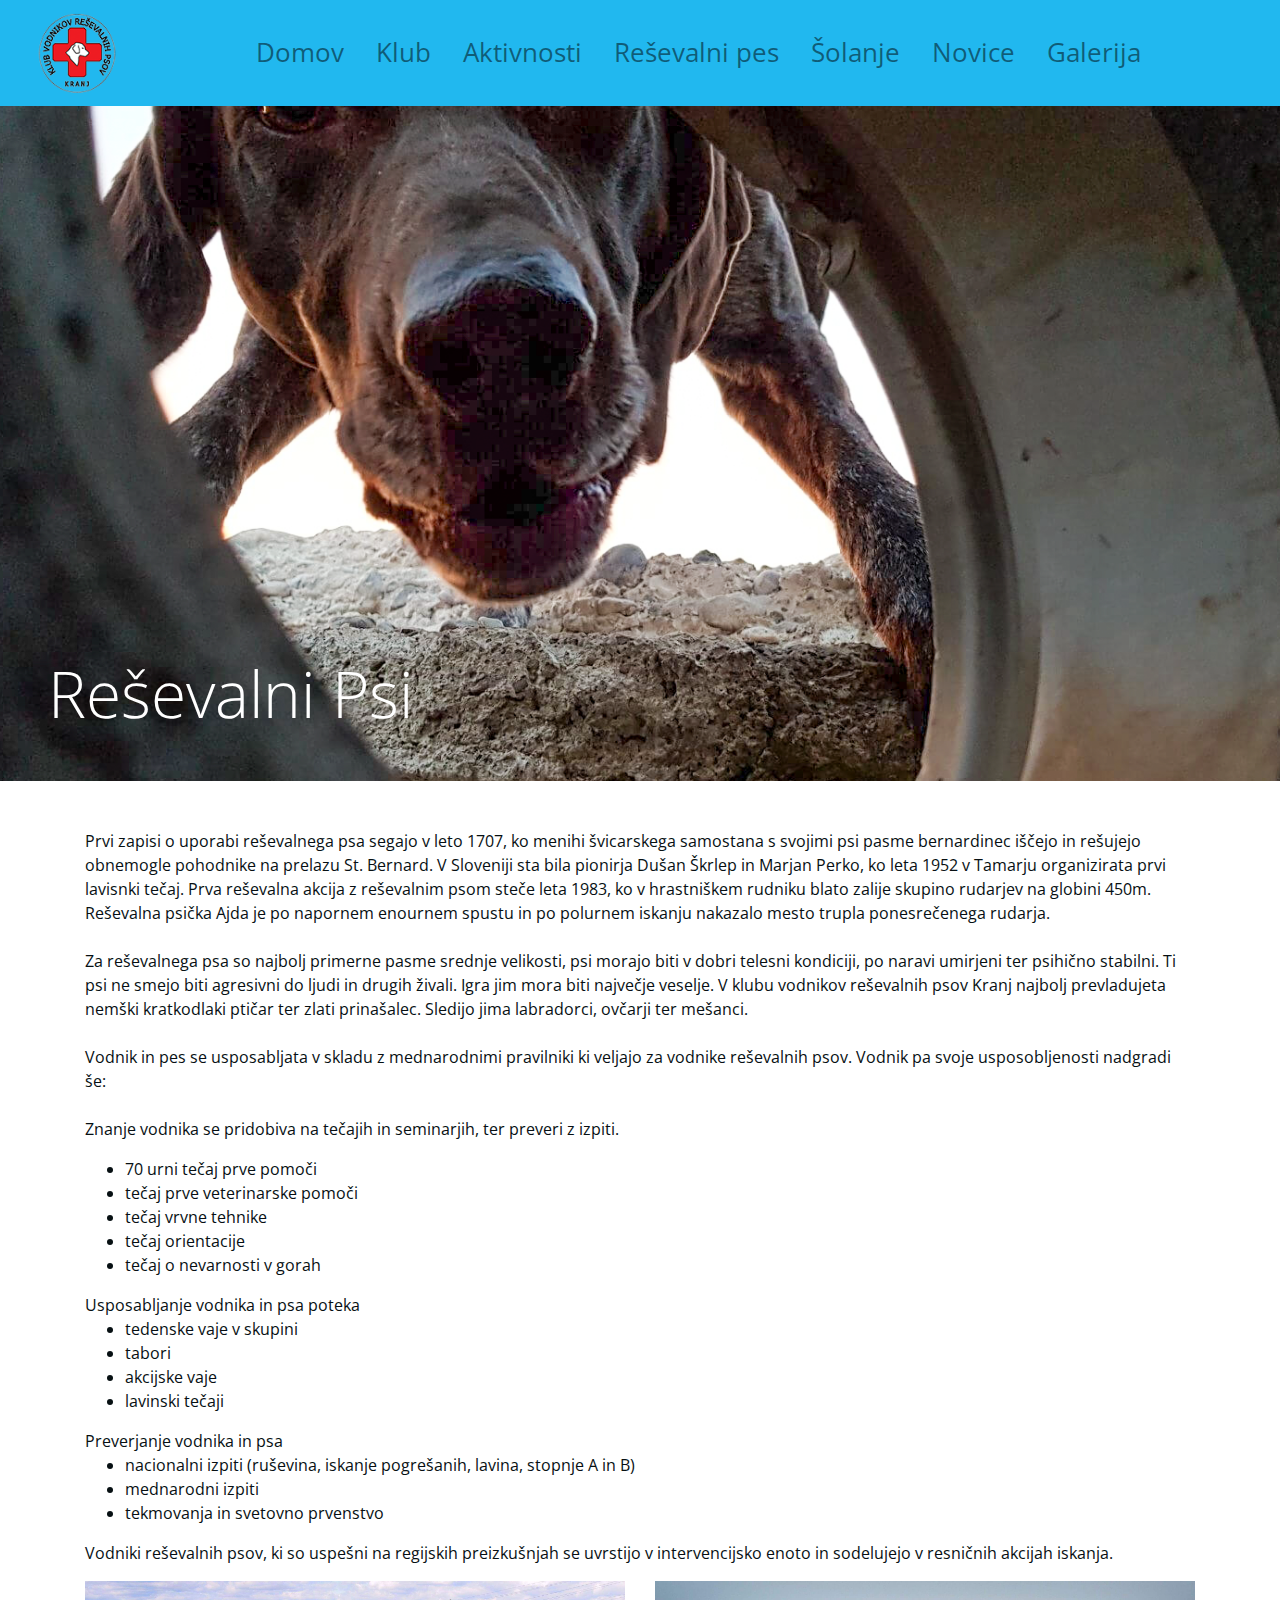
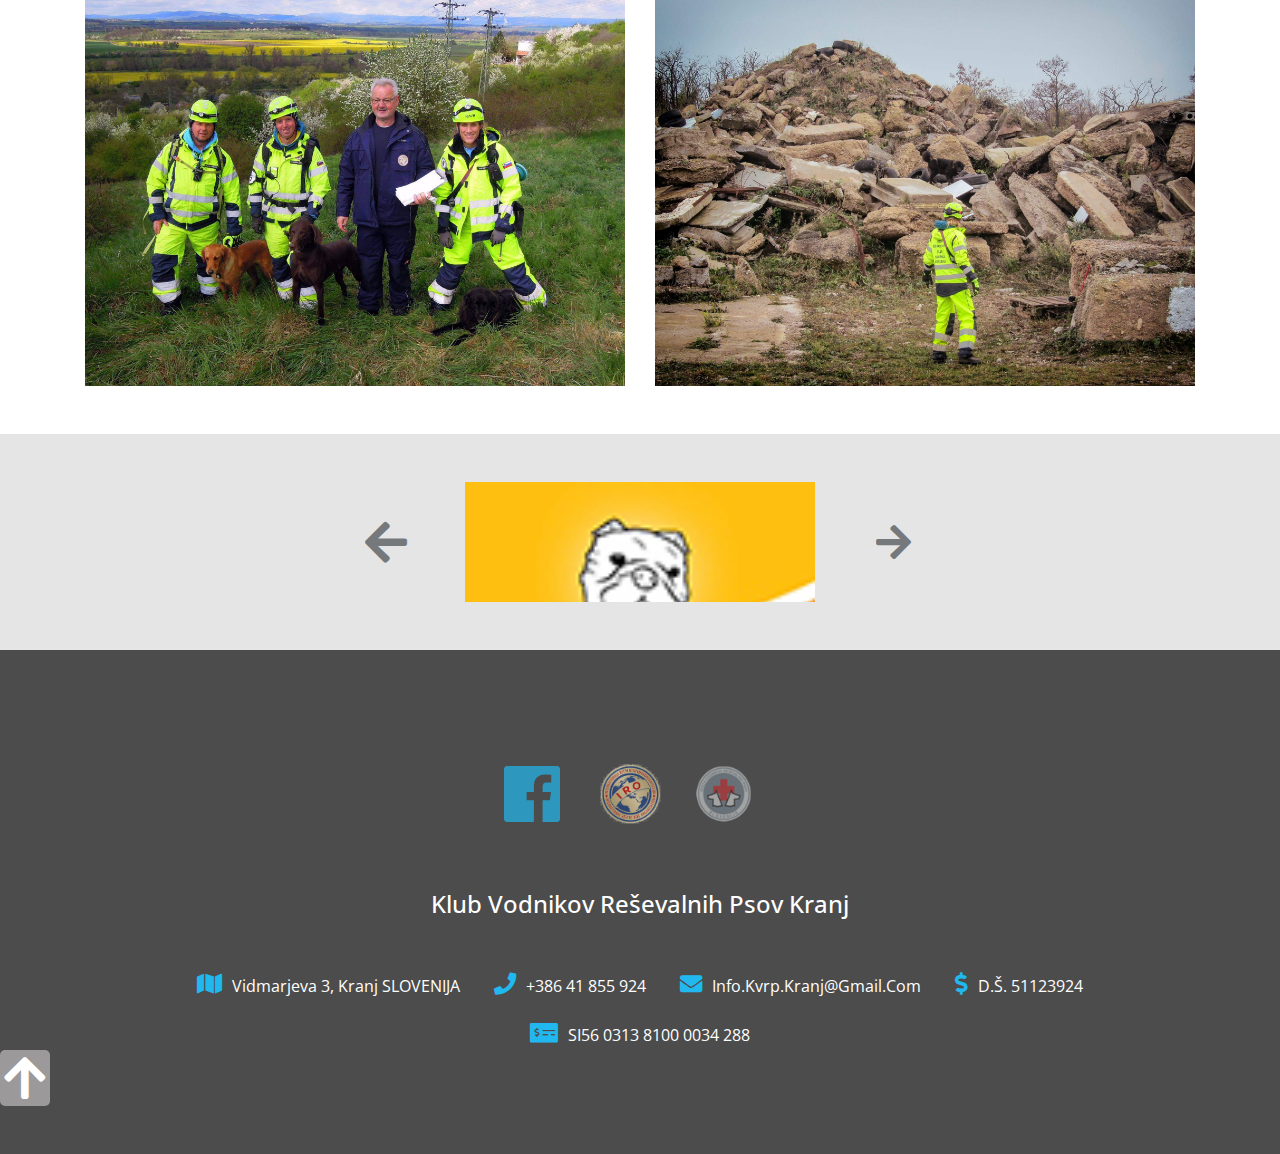
<file: resevalni.html>
<!DOCTYPE html>
<html lang="en">

<head>
  <meta charset="UTF-8" />
  <meta name="viewport" content="width=device-width, initial-scale=1.0" />
  <meta http-equiv="X-UA-Compatible" content="ie=edge" />

  <link rel="shortcut icon" href="img/favicon.ico" type="image/x-icon">
  <link rel="icon" href="img/favicon.ico" type="image/x-icon">
  <!-- bootstrap css -->
  <link rel="stylesheet" href="css/bootstrap.min.css" />
  <!-- font awesome -->
  <link rel="stylesheet" href="css/all.css" />
  <!-- main css -->
  <link rel="stylesheet" href="css/main.css" />
  <!-- google fonts -->
  <link href="https://fonts.googleapis.com/css?family=Courgette" rel="stylesheet" />

  <!-- font awesome -->
  <link rel="stylesheet" href="css/all.css" />
  <title>Klub vodnikov reševalnih psov Kranj</title>
  <style></style>
</head>

<body>
  <!--
      https://www.iconfinder.com/icons/185106/armchair_chair_streamline_icon
      Creative Commons (Attribution 3.0 Unported);
      https://www.iconfinder.com/webalys
    -->
  <header id="top">
      <!-- NAVBAR -->
      <nav class="navbar navbar-expand-lg navbar-light navbar-fixed-top">
        <a href="index.html" class="navbar-brand">
          <img src="img/kvrpk_logo.png" alt="brand logo" class="logo">
        </a>
        <button class="navbar-toggler" type="button" data-toggle="collapse" data-target="#myNavbar">
          <i class="fas fa-bars"></i>
        </button>
        <div class="collapse navbar-collapse" id="myNavbar">
          <ul class="navbar-nav mx-auto">
            <li class="nav-item mx-2 ">
              <a href="index.html#banner" class="nav-link">Domov</a>
            </li>
            <li class="nav-item mx-2 ">
              <a href="index.html#about" class="nav-link">Klub</a>
            </li>
            <li class="nav-item mx-2 ">
              <a href="index.html#wedo" class="nav-link">Aktivnosti</a>
            </li>
            <li class="nav-item mx-2 nav-active ">
              <a href="#resevalni-psi" class="nav-link">Reševalni pes</a>
            </li>
            <li class="nav-item mx-2 ">
              <a href="index.html#obedience" class="nav-link">Šolanje</a>
            </li>
            <li class="nav-item mx-2 ">
              <a href="index.html#news" class="nav-link">Novice</a>
            </li>
            <li class="nav-item mx-2 ">
              <a href="index.html#gallery" class="nav-link">Galerija</a>
            </li>
          </ul>
        </div>
      <!--   <div class="navbar-icons d-none d-lg-flex">
   
        </div> -->
      </nav>
      <!-- END OF NAVBAR -->
    <!-- BANNER -->
    <div class="banner-solanje d-flex text-center pl-3 pl-lg-5">
      <div>
        <h1 class="text-capitalize mb-5 text-slanted display-4 welcome3">
          reševalni psi
        </h1>
        

      </div>
    </div>
    <!-- END OF BANNER-->
  </header>
  <!-- end of header section-->

<section class="sar-dogs-sec">
  <div class="container">
    <div class="row">
      <div class="col-10 col-md-6 col-lg-12 mx-auto py-5">
        <p>
          Prvi zapisi o uporabi reševalnega psa segajo v leto 1707, ko menihi švicarskega samostana s svojimi psi pasme
          bernardinec iščejo in rešujejo obnemogle pohodnike na prelazu St. Bernard. V Sloveniji sta bila pionirja Dušan
          Škrlep in Marjan Perko, ko leta 1952 v Tamarju organizirata prvi lavisnki tečaj. Prva reševalna akcija z
          reševalnim psom steče leta 1983, ko v hrastniškem rudniku blato zalije skupino rudarjev na globini 450m.
          Reševalna psička Ajda je po napornem enournem spustu in po polurnem iskanju nakazalo mesto trupla
          ponesrečenega rudarja.
          <br><br>

          Za reševalnega psa so najbolj primerne pasme srednje velikosti, psi morajo biti v dobri telesni kondiciji, po
          naravi umirjeni ter psihično stabilni. Ti psi ne smejo biti agresivni do ljudi in drugih živali. Igra jim mora
          biti največje veselje. V klubu vodnikov reševalnih psov Kranj najbolj prevladujeta nemški kratkodlaki ptičar
          ter zlati prinašalec. Sledijo jima labradorci, ovčarji ter mešanci.
          <br><br>
          Vodnik in pes se usposabljata v skladu z mednarodnimi pravilniki ki veljajo za vodnike reševalnih psov. Vodnik
          pa svoje usposobljenosti nadgradi še:
          <br><br>
          Znanje vodnika se pridobiva na tečajih in seminarjih, ter preveri z izpiti.
          <ul>
            <li>70 urni tečaj prve pomoči</li>
            <li> tečaj prve veterinarske pomoči</li>
            <li> tečaj vrvne tehnike</li>
            <li>tečaj orientacije</li>
            <li>tečaj o nevarnosti v gorah</li>
          </ul>
          

          Usposabljanje vodnika in psa poteka
          <ul>
            <li>tedenske vaje v skupini</li>
            <li>tabori</li>
            <li>akcijske vaje</li>
            <li>lavinski tečaji</li>
          </ul>
          
          Preverjanje vodnika in psa
          <ul>
            <li>nacionalni izpiti (ruševina, iskanje pogrešanih, lavina, stopnje A in B)</li>
            <li>mednarodni izpiti</li>
            <li>tekmovanja in svetovno prvenstvo</li>
          </ul>
          
          
          
          Vodniki reševalnih psov, ki so uspešni na regijskih preizkušnjah se uvrstijo v intervencijsko enoto in
          sodelujejo v resničnih akcijah iskanja.
        </p>
        <div class="row">
          <div class="col-10 col-md-6 col-lg-6 sar-item test">
            <img src="img/aboutImg/about-1.jpg" class="img-fluid sar-dogs" alt="img">
          </div>
          <div class="col-10 col-md-6 col-lg-6 sar-item">
            <img src="img/aboutImg/about-2.jpg" class="img-fluid sar-dogs" alt="img">
          </div>
        </div>
        
      </div>
    </div>
  </div>
</section>

 

  <!-- sponsors section-->
  <section class="partners py-5">
    <div class="container">
      <div class="row">
        <!-- company carousel-->
        <div class="col-6 col-md-6 col-lg-4 mx-auto">
          <div id="partnerCarousel" class="carousel slide" data-ride="carousel">
            <div class="carousel-inner">

              <!-- single item -->
              <div class="carousel-item active">
                <img src="img/company-logos/pasjinet.jpg" class="d-block w-100" alt="partner company">
              </div>
              <!-- end of single item -->
              <!-- single item -->
              <div class="carousel-item">
                <img src="img/company-logos/logo_triglav.png" class="d-block w-100" alt="partner company">
              </div>
              <!-- end of single item -->
              <!-- single item -->
              <div class="carousel-item">
                <img src="img/company-logos/Hertz_logo.jpg" class="d-block w-100" alt="partner company">
              </div>
              <!-- end of single item -->
            </div>
            <a href="#partnerCarousel" class="carousel-control-prev" role="button" data-slide="prev">
              <i class="fas fa-arrow-left"></i>
            </a>

            <a href="#partnerCarousel" class="carousel-control-next" role="button" data-slide="next">
              <i class="fas fa-arrow-right"></i>
            </a>
          </div>
        </div>
      </div>
    </div>
  </section>
  <!-- end of sponsors section-->
  
  
   <!-- footer -->
   <footer class="py-5 footer">
     <div class="container">
       <div class="row">
         <div class="col-10 mx-auto text-center">
           <!--  <h1 class="text-uppercase font-weight-bold text-yellow footer-title text-center d-inline-block">comfy sloth
          </h1> -->
           <div class="footer-icons my-5 d-flex justify-content-center align-items-center">
             <!-- single icon-->
             <a href="https://www.facebook.com/kvrp.kranj/" class="footer-icon-fb mx-2" target="_blank">
               <i class="fab fa-facebook"></i>
             </a>
             <!-- end of single icon-->
             <!-- single icon-->
             <a href="https://www.iro-dogs.org/en/home" target="_blank" class="footer-icon mx-2">
               <img src="img/iro_logo.png" alt="iro" class="footer-icon-img">
             </a>
             <!-- end of single icon-->
             <!-- single icon-->
             <a href="https://www.zrps.org" target="_blank" class="footer-icon-img mx-2">
               <img src="img/logo_zrps.png" alt="zrps" class="footer-icon-img">
             </a>
             <!-- end of single icon-->

           </div>
           <!-- end of footer icons-->

           <h4 class="text-capitalize w-75 mx-auto text-center">klub vodnikov reševalnih psov Kranj</h4>

           <div class="footer-contact mt-5 d-flex justify-content-around flex-wrap">
             <!--single contact-->
             <div class="text-capitalize">
               <span class="footer-icon">
                 <i class="fas fa-map"></i>
               </span>
               Vidmarjeva 3, Kranj SLOVENIJA
             </div>
             <!-- end of single contact-->
             <!--single contact-->
             <div class="text-capitalize">
               <span class="footer-icon">
                 <i class="fas fa-phone"></i>
               </span>
               +386 41 855 924
             </div>
             <!-- end of single contact-->
             <!--single contact-->
             <div class="text-capitalize">
               <span class="footer-icon">
                 <i class="fas fa-envelope"></i>
               </span>
               <a class="email" href="mailto:info.kvrp.kranj@gmail.com">info.kvrp.kranj@gmail.com</a>
             </div>
             <!-- end of single contact-->
             <!--single contact-->
             <div class="text-capitalize">
               <span class="footer-icon">
                 <i class="fas fa-dollar-sign"></i>
               </span>
               D.Š. 51123924
             </div>
             <!-- end of single contact-->
             <!--single contact-->
             <div class="text-capitalize footy">
               <span class="footer-icon">
                 <i class="fas fa-money-check-alt"></i>
               </span>
               SI56 0313 8100 0034 288
             </div>
             <!-- end of single contact-->
           </div>
         </div>
       </div>
     </div>
    <a href="#top" id="back-to-top" class="p-1"><i class="fas fa-arrow-up primary-color fa-3x"></i></a>
   </footer>
  <!-- modal-->




   



 <!-- jquery -->
 <script src="js/jquery-3.3.1.min.js"></script>
 <!-- bootstrap js -->
 <script src="js/bootstrap.bundle.min.js"></script>
 <!-- Magnific Popup core JS file -->
 <script src="magnific-popup/jquery.magnific-popup.js"></script>
 <!-- script js -->
 <script src="js/appOne.js"></script>
</body>

</html>
</file>
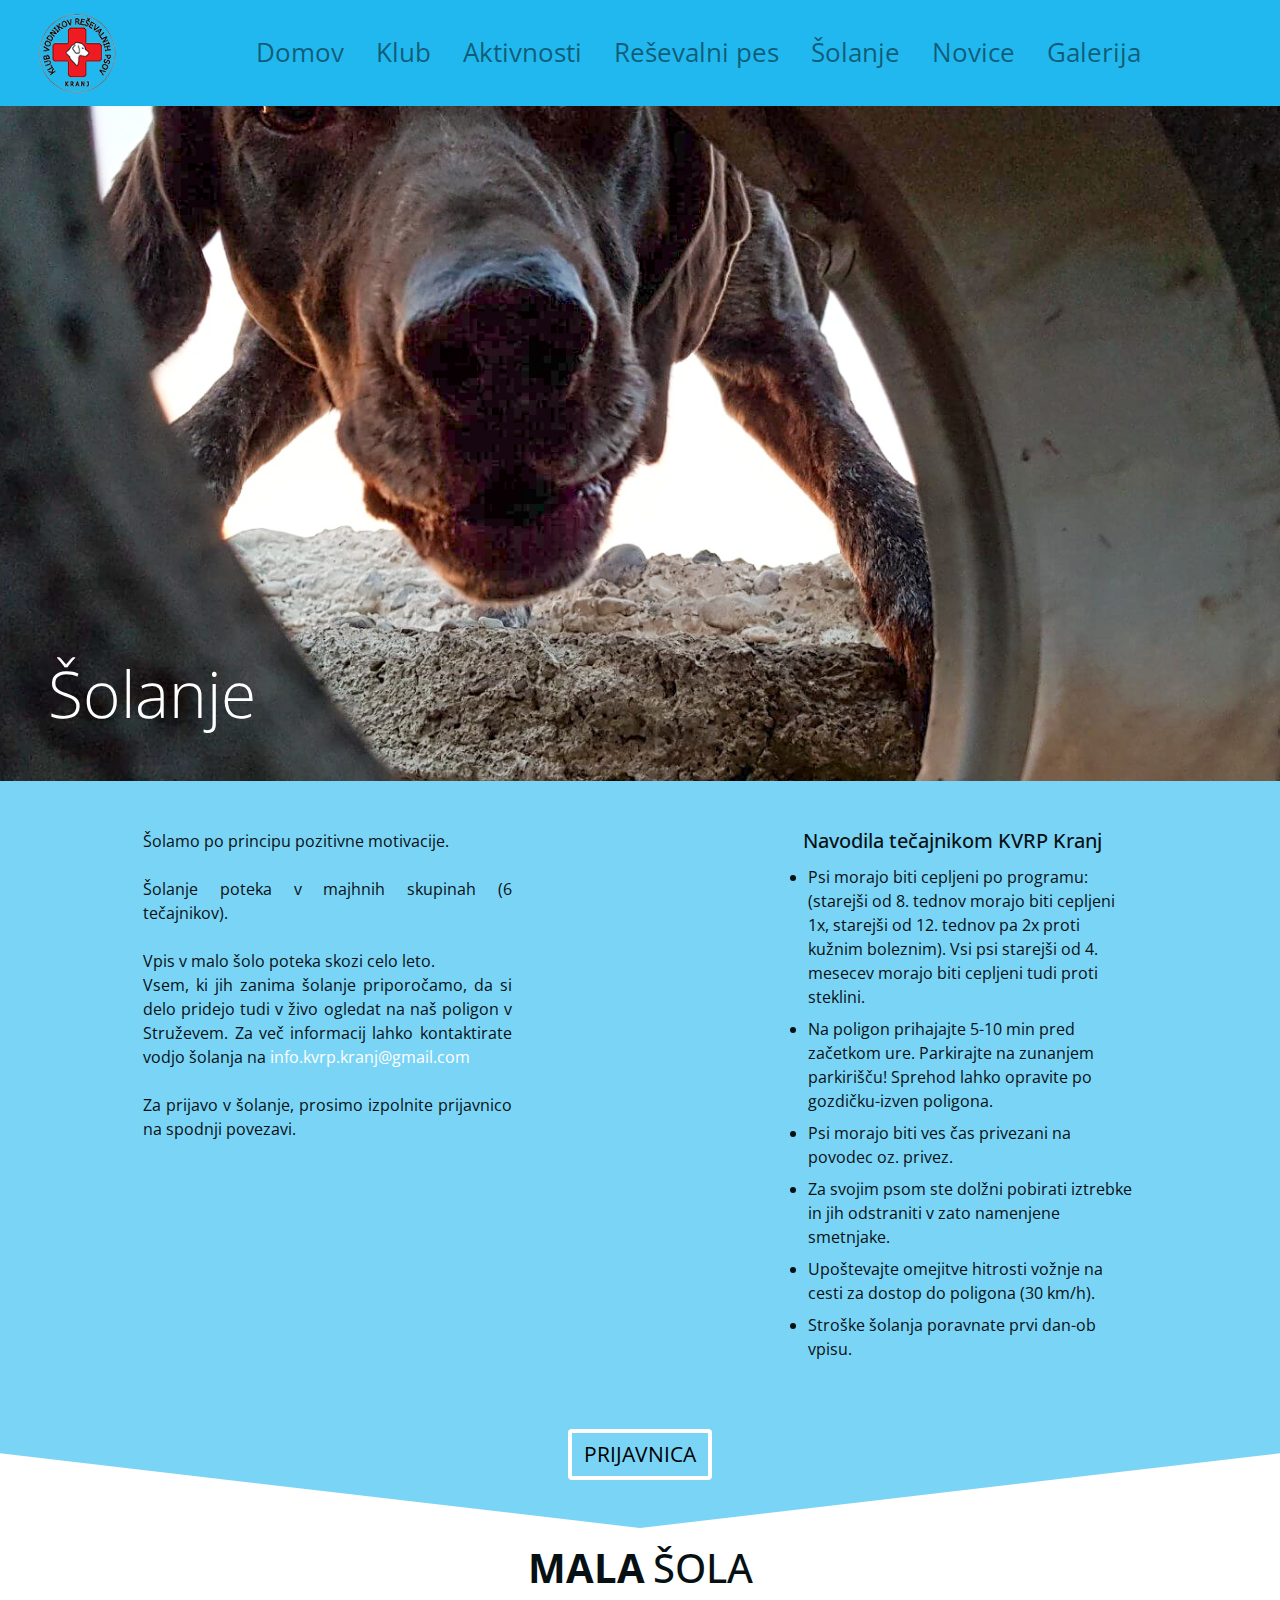
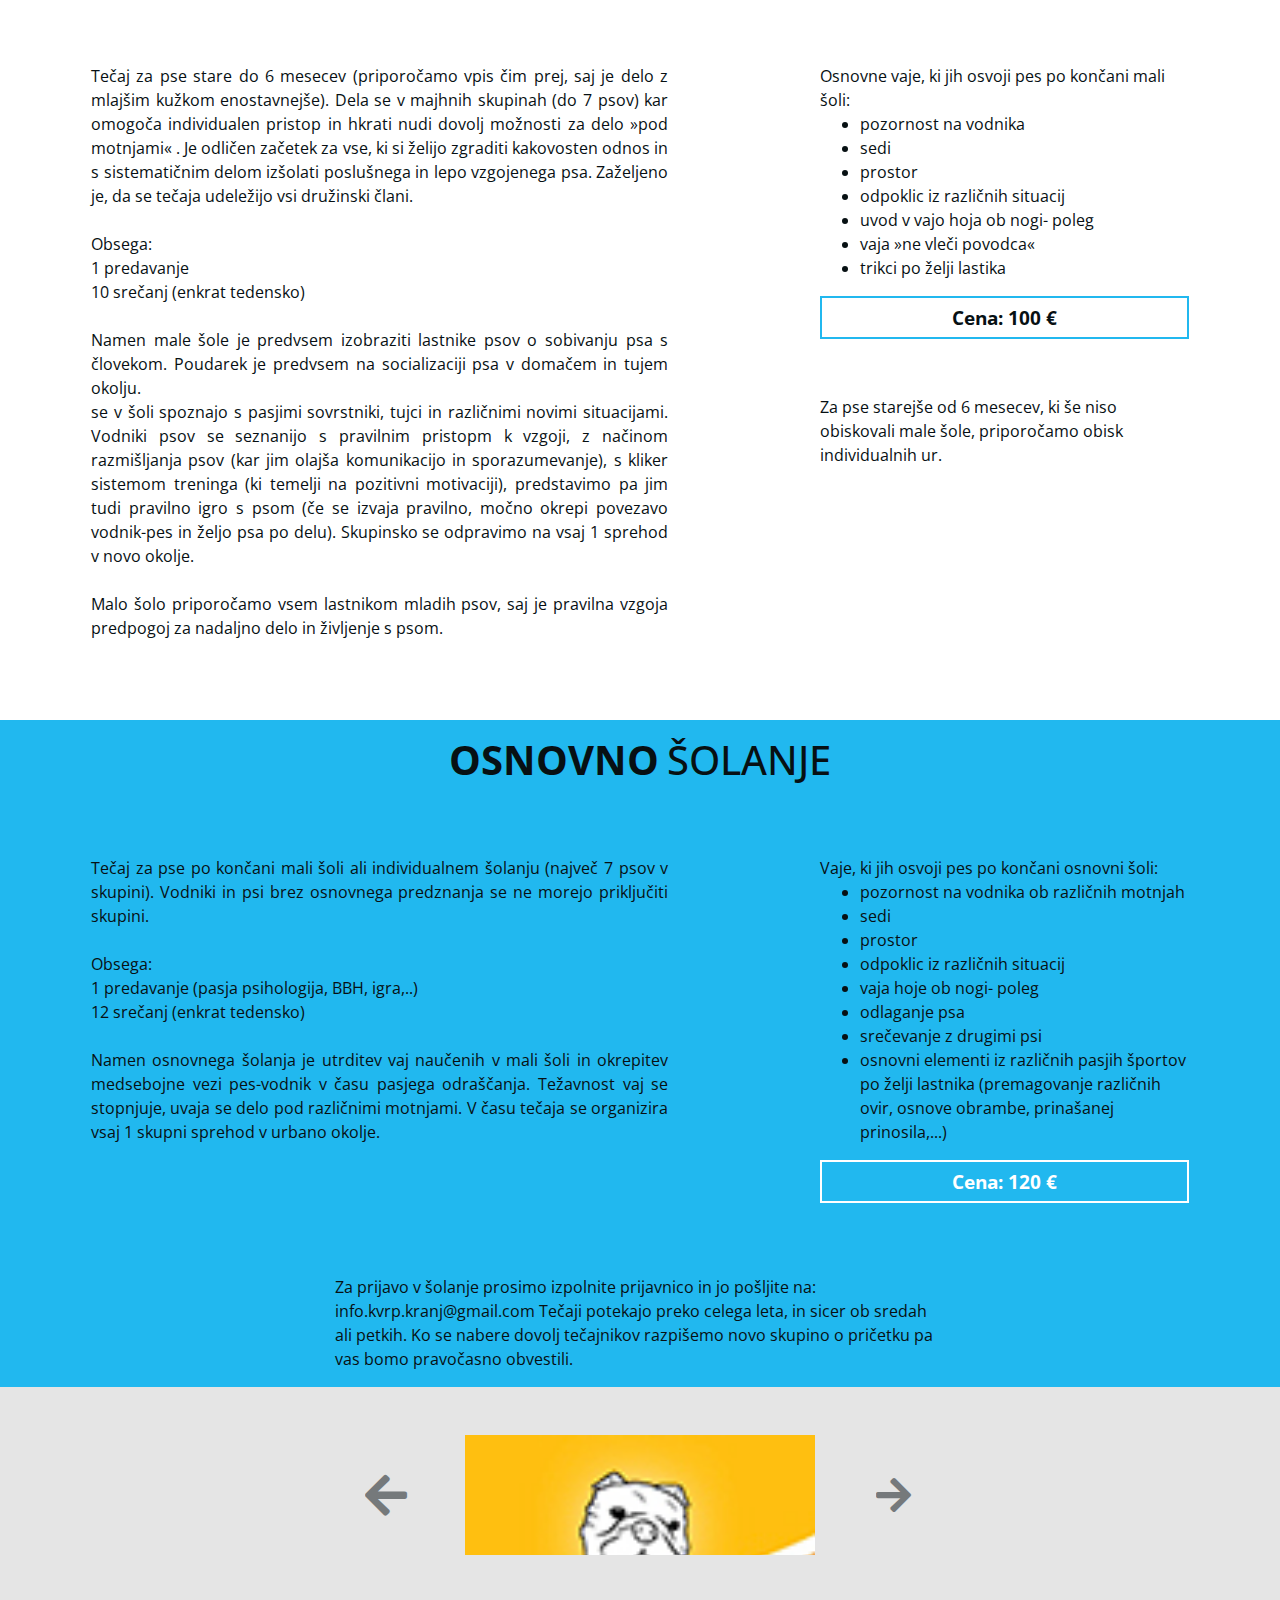
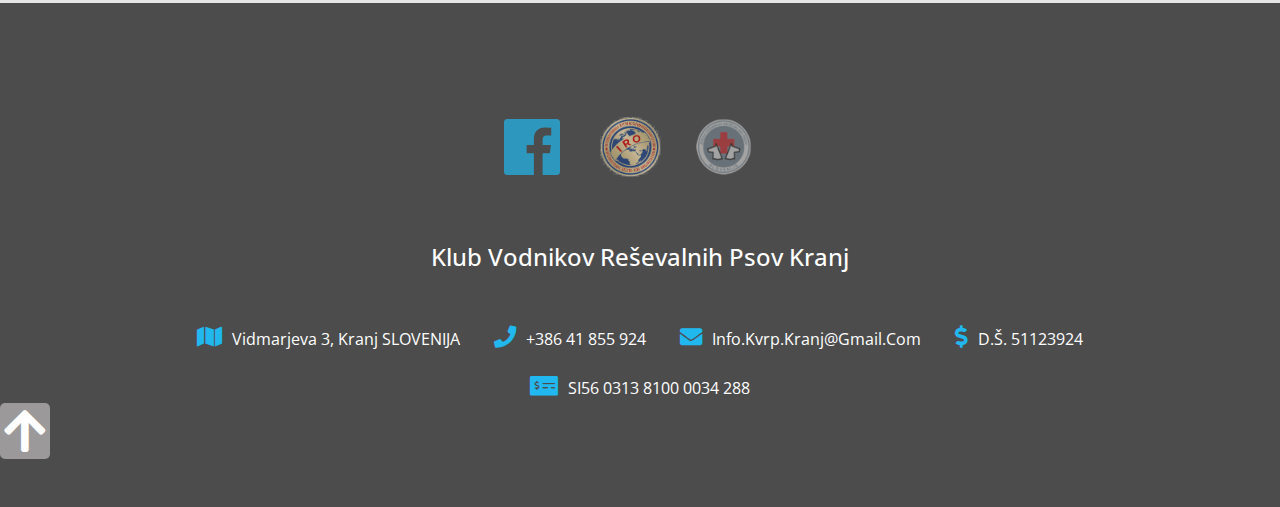
<file: solanje.html>
<!DOCTYPE html>
<html lang="en">

<head>
  <meta charset="UTF-8" />
  <meta name="viewport" content="width=device-width, initial-scale=1.0" />
  <meta http-equiv="X-UA-Compatible" content="ie=edge" />

  <link rel="shortcut icon" href="img/favicon.ico" type="image/x-icon">
  <link rel="icon" href="img/favicon.ico" type="image/x-icon">
  <!-- bootstrap css -->
  <link rel="stylesheet" href="css/bootstrap.min.css" />
  <!-- font awesome -->
  <link rel="stylesheet" href="css/all.css" />
  <!-- main css -->
  <link rel="stylesheet" href="css/main.css" />
  <!-- google fonts -->
  <link href="https://fonts.googleapis.com/css?family=Courgette" rel="stylesheet" />

  <!-- font awesome -->
  <link rel="stylesheet" href="css/all.css" />
  <title>Klub vodnikov reševalnih psov Kranj</title>
  <style></style>
</head>

<body>
  <!--
      https://www.iconfinder.com/icons/185106/armchair_chair_streamline_icon
      Creative Commons (Attribution 3.0 Unported);
      https://www.iconfinder.com/webalys
    -->
  <header id="top">
    <!-- NAVBAR -->
    <nav class="navbar navbar-expand-lg navbar-light navbar-fixed-top">
      <a href="index.html" class="navbar-brand">
        <img src="img/kvrpk_logo.png" alt="brand logo" class="logo">
      </a>
      <button class="navbar-toggler" type="button" data-toggle="collapse" data-target="#myNavbar">
        <i class="fas fa-bars"></i>
      </button>
      <div class="collapse navbar-collapse" id="myNavbar">
        <ul class="navbar-nav mx-auto">
          <li class="nav-item mx-2 ">
            <a href="index.html#banner" class="nav-link">Domov</a>
          </li>
          <li class="nav-item mx-2 ">
            <a href="index.html#about" class="nav-link">Klub</a>
          </li>
          <li class="nav-item mx-2 ">
            <a href="index.html#wedo" class="nav-link">Aktivnosti</a>
          </li>
          <li class="nav-item mx-2  ">
            <a href="index.html#resevalni-psi" class="nav-link">Reševalni pes</a>
          </li>
          <li class="nav-item mx-2 nav-active">
            <a href="index.html#obedience" class="nav-link">Šolanje</a>
          </li>
            <li class="nav-item mx-2 ">
              <a href="index.html#news" class="nav-link">Novice</a>
            </li>
          <li class="nav-item mx-2 ">
            <a href="index.html#gallery" class="nav-link">Galerija</a>
          </li>
        </ul>
      </div>
      <div class="navbar-icons d-none d-lg-flex">
        <!-- SINGLE ICON-->
        <!--  <div class="navbar-icon mx-2">
          <i class="fas fa-search"></i>
        </div> -->
        <!-- END OF SINGLE ICON-->
        <!-- SINGLE ICON STORE-->
        <!--  <a href="store.html" class="navbar-icon mx-2 navbar-cart-icon">
          <i class="fas fa-shopping-cart"></i>
          <div class="cart-items">
            0
          </div>
        </a> -->
        <!-- END OF SINGLE ICON STORE-->
      </div>
    </nav>
    <!-- END OF NAVBAR -->
    <!-- BANNER -->
    <div class="banner-solanje d-flex text-center align-items-center  pl-3 pl-lg-5">
      <div>
        <h1 class="text-capitalize mb-5 text-slanted display-4 welcome3">
          šolanje
        </h1>


      </div>
    </div>
    <!-- END OF BANNER-->
  </header>
  <!-- end of header section-->

  <section class="obedience-main" id="solanje">
    <div class="container-fluid">
      <div class="row mx-auto">
        <div class="col-10 d-flex col-md-3 col-lg-4 mx-auto py-5 px-4">
          <p align="justify">
            Šolamo po principu pozitivne motivacije.<br><br>
            Šolanje poteka v majhnih skupinah (6 tečajnikov). <br><br>
            Vpis v malo šolo poteka skozi celo leto.
            <br>
            Vsem, ki jih zanima šolanje priporočamo, da si delo pridejo tudi v živo ogledat na naš poligon v Struževem.
            Za več informacij lahko kontaktirate vodjo šolanja na
            <a class="email-2" href="mailto:info.kvrp.kranj@gmail.com">info.kvrp.kranj@gmail.com</a>
            <br><br>

            Za prijavo v šolanje, prosimo izpolnite prijavnico na spodnji povezavi.
            <br><br>
          </p>


        </div>
        <div class="col-10 col-md-6 col-lg-4 mx-auto py-5 px-4">
          <div class="mx-auto d-flex justify-content-center">
            <h5 class="text-bold">Navodila tečajnikom KVRP Kranj</h5>
          </div>

          <ul>
            <li class="py-1">Psi morajo biti cepljeni po programu: (starejši od 8. tednov morajo biti
              cepljeni 1x,
              starejši od 12.
              tednov pa 2x proti kužnim boleznim). Vsi psi starejši od 4. mesecev morajo biti cepljeni tudi proti
              steklini.</li>
            <li class="py-1">Na poligon prihajajte 5-10 min pred začetkom ure. Parkirajte na zunanjem parkirišču!
              Sprehod lahko opravite po gozdičku-izven poligona.</li>
            <li class="py-1">Psi morajo biti ves čas privezani na povodec oz. privez.</li>
            <li class="py-1">Za svojim psom ste dolžni pobirati iztrebke in jih odstraniti v zato namenjene smetnjake.
            </li>
            <li class="py-1">Upoštevajte omejitve hitrosti vožnje na cesti za dostop do poligona (30 km/h).</li>
            <li class="py-1">Stroške šolanja poravnate prvi dan-ob vpisu.</li>
          </ul>

        </div>

      </div>
      <div class="row w-75 mx-auto pb-5">
        <button class="btn btn-school mx-auto d-flex">PRIJAVNICA</button>
      </div>

    </div>
  </section>

  <!-- MALA ŠOLA-->
  <section class="obedience-pre" id="mala-sola">
    <div class="container-fluid">

      <!-- section title -->
      <div class="row my-3">
        <div class="col d-flex flex-wrap text-uppercase justify-content-center">
          <h1 class="font-weight-bold align-self-center mx-1">mala</h1>
          <h1 class="section-title--special mx-1">šola</h1>
        </div>
      </div>
      <!-- end of section title -->

      <div class="row w-85 mx-auto">
        <div class="col-10 col-md-6 col-lg-6 mx-auto py-5 px-4">
          <p align="justify">
            Tečaj za pse stare do 6 mesecev (priporočamo vpis čim prej, saj je delo z mlajšim kužkom enostavnejše). Dela
            se v majhnih skupinah (do 7 psov) kar omogoča individualen pristop in hkrati nudi dovolj možnosti za delo
            »pod motnjami« . Je odličen začetek za vse, ki si želijo zgraditi kakovosten odnos in s sistematičnim delom
            izšolati poslušnega in lepo vzgojenega psa. Zaželjeno je, da se tečaja udeležijo vsi družinski člani.
            <br><br>
            Obsega:
            <br>
            1 predavanje
            <br>
            10 srečanj (enkrat tedensko)


            <br><br>
            Namen male šole je predvsem izobraziti lastnike psov o sobivanju psa s človekom.

            Poudarek je predvsem na socializaciji psa v domačem in tujem okolju. <br> se v šoli spoznajo s pasjimi
            sovrstniki, tujci in različnimi novimi situacijami.
            Vodniki psov se seznanijo s pravilnim pristopm k vzgoji, z načinom razmišljanja psov (kar jim olajša
            komunikacijo in sporazumevanje), s kliker sistemom treninga (ki temelji na pozitivni motivaciji),
            predstavimo pa jim tudi pravilno igro s psom (če se izvaja pravilno, močno okrepi povezavo vodnik-pes in
            željo psa po delu). Skupinsko se odpravimo na vsaj 1 sprehod v novo okolje.
            <br><br>

            Malo šolo priporočamo vsem lastnikom mladih psov, saj je pravilna vzgoja predpogoj za nadaljno delo in
            življenje s psom.

          </p>


        </div>
        <div class="col-10 col-md-6 col-lg-4 mx-auto py-5 px-4">
          Osnovne vaje, ki jih osvoji pes po končani mali šoli:
          <ul>
            <li>pozornost na vodnika</li>
            <li>sedi</li>
            <li>prostor</li>
            <li>odpoklic iz različnih situacij</li>
            <li>uvod v vajo hoja ob nogi- poleg</li>
            <li>vaja »ne vleči povodca«</li>
            <li>trikci po želji lastika</li>
          </ul>


          <h6 class="font-weight-bold price">Cena: 100 €</h6>
          <br><br>
          Za pse starejše od 6 mesecev, ki še niso obiskovali male šole, priporočamo obisk individualnih ur.

        </div>
      </div>
    </div>
  </section>
  <!-- END OF MALA ŠOLA-->

  <!-- OSNOVNO ŠOLANJE-->
  <section class="obedience-basic" id="osnovno-solanje">
    <div class="container-fluid">

      <!-- section title -->
      <div class="row my-3">
        <div class="col d-flex flex-wrap text-uppercase justify-content-center pt-3">
          <h1 class="font-weight-bold align-self-center mx-1">osnovno</h1>
          <h1 class="section-title--special mx-1">šolanje</h1>
        </div>
      </div>
      <!-- end of section title -->

      <div class="row w-85 d-flex mx-auto">
        <div class="col-10 col-md-6 col-lg-6 mx-auto py-5 px-4">
          <p align="justify">
            Tečaj za pse po končani mali šoli ali individualnem šolanju (največ 7 psov v skupini). Vodniki in psi brez
            osnovnega predznanja se ne morejo priključiti skupini.
            <br><br>
            Obsega:
            <br>
            1 predavanje (pasja psihologija, BBH, igra,..)
            <br>
            12 srečanj (enkrat tedensko)


            <br><br>
            Namen osnovnega šolanja je utrditev vaj naučenih v mali šoli in okrepitev medsebojne vezi pes-vodnik v času
            pasjega odraščanja.

            Težavnost vaj se stopnjuje, uvaja se delo pod različnimi motnjami.

            V času tečaja se organizira vsaj 1 skupni sprehod v urbano okolje.

          </p>


        </div>
        <div class="col-10  col-md-6 col-lg-4 mx-auto py-5 px-4">
          Vaje, ki jih osvoji pes po končani osnovni šoli:
          <ul>
            <li>pozornost na vodnika ob različnih motnjah</li>
            <li>sedi</li>
            <li>prostor</li>
            <li>odpoklic iz različnih situacij</li>
            <li>vaja hoje ob nogi- poleg</li>
            <li>odlaganje psa</li>
            <li>srečevanje z drugimi psi</li>
            <li>osnovni elementi iz različnih pasjih športov po želji lastnika (premagovanje različnih ovir, osnove
              obrambe, prinašanej prinosila,...)</li>
          </ul>


          <h6 class="font-weight-bold price1">Cena: 120 €</h6>
                   

        </div>
      </div>
      
    </div>
    <div class="col-10 col-md-6 d-flex mx-auto justify-content-center align-items-center py-3">
      Za prijavo v šolanje prosimo izpolnite prijavnico in jo pošljite na: info.kvrp.kranj@gmail.com

      Tečaji potekajo preko celega leta, in sicer ob sredah ali petkih. Ko se nabere dovolj tečajnikov razpišemo
      novo skupino o pričetku pa vas bomo pravočasno obvestili.
    </div>
  </section>
  <!-- OSNOVNO ŠOLANJE  -->



  <!-- sponsors section-->
  <section class="partners py-5">
    <div class="container">
      <div class="row">
        <!-- company carousel-->
        <div class="col-6 col-md-6 col-lg-4 mx-auto">
          <div id="partnerCarousel" class="carousel slide" data-ride="carousel">
            <div class="carousel-inner">

              <!-- single item -->
              <div class="carousel-item active">
                <img src="img/company-logos/pasjinet.jpg" class="d-block w-100" alt="partner company">
              </div>
              <!-- end of single item -->
              <!-- single item -->
              <div class="carousel-item">
                <img src="img/company-logos/logo_triglav.png" class="d-block w-100" alt="partner company">
              </div>
              <!-- end of single item -->
              <!-- single item -->
              <div class="carousel-item">
                <img src="img/company-logos/Hertz_logo.jpg" class="d-block w-100" alt="partner company">
              </div>
              <!-- end of single item -->
            </div>
            <a href="#partnerCarousel" class="carousel-control-prev" role="button" data-slide="prev">
              <i class="fas fa-arrow-left"></i>
            </a>

            <a href="#partnerCarousel" class="carousel-control-next" role="button" data-slide="next">
              <i class="fas fa-arrow-right"></i>
            </a>
          </div>
        </div>
      </div>
    </div>
  </section>
  <!-- end of sponsors section-->


  <!-- footer -->
  <footer class="py-5 footer">
    <div class="container">
      <div class="row">
        <div class="col-10 mx-auto text-center">

          <div class="footer-icons my-5 d-flex justify-content-center align-items-center">
            <!-- single icon-->
            <a href="https://www.facebook.com/kvrp.kranj/" class="footer-icon-fb mx-2" target="_blank">
              <i class="fab fa-facebook"></i>
            </a>
            <!-- end of single icon-->
            <!-- single icon-->
            <a href="https://www.iro-dogs.org/en/home" target="_blank" class="footer-icon mx-2">
              <img src="img/iro_logo.png" alt="iro" class="footer-icon-img">
            </a>
            <!-- end of single icon-->
            <!-- single icon-->
            <a href="https://www.zrps.org" target="_blank" class="footer-icon-img mx-2">
              <img src="img/logo_zrps.png" alt="zrps" class="footer-icon-img">
            </a>
            <!-- end of single icon-->

          </div>
          <!-- end of footer icons-->

          <h4 class="text-capitalize w-75 mx-auto text-center">klub vodnikov reševalnih psov Kranj</h4>

          <div class="footer-contact mt-5 d-flex justify-content-around flex-wrap">
            <!--single contact-->
            <div class="text-capitalize">
              <span class="footer-icon">
                <i class="fas fa-map"></i>
              </span>
              Vidmarjeva 3, Kranj SLOVENIJA
            </div>
            <!-- end of single contact-->
            <!--single contact-->
            <div class="text-capitalize">
              <span class="footer-icon">
                <i class="fas fa-phone"></i>
              </span>
              +386 41 855 924
            </div>
            <!-- end of single contact-->
            <!--single contact-->
            <div class="text-capitalize">
              <span class="footer-icon">
                <i class="fas fa-envelope"></i>
              </span>
              <a class="email" href="mailto:info.kvrp.kranj@gmail.com">info.kvrp.kranj@gmail.com</a>
            </div>
            <!-- end of single contact-->
            <!--single contact-->
            <div class="text-capitalize">
              <span class="footer-icon">
                <i class="fas fa-dollar-sign"></i>
              </span>
              D.Š. 51123924
            </div>
            <!-- end of single contact-->
            <!--single contact-->
            <div class="text-capitalize footy">
              <span class="footer-icon">
                <i class="fas fa-money-check-alt"></i>
              </span>
              SI56 0313 8100 0034 288
            </div>
            <!-- end of single contact-->
          </div>
        </div>
      </div>
    </div>
    <a href="#top" id="back-to-top" class="p-1"><i class="fas fa-arrow-up primary-color fa-3x"></i></a>
  </footer>
  <!-- modal-->







 <!-- jquery -->
 <script src="js/jquery-3.3.1.min.js"></script>
 <!-- bootstrap js -->
 <script src="js/bootstrap.bundle.min.js"></script>
 <!-- Magnific Popup core JS file -->
 <script src="magnific-popup/jquery.magnific-popup.js"></script>
 <!-- script js -->
 <script src="js/appOne.js"></script>
</body>

</html>
</file>
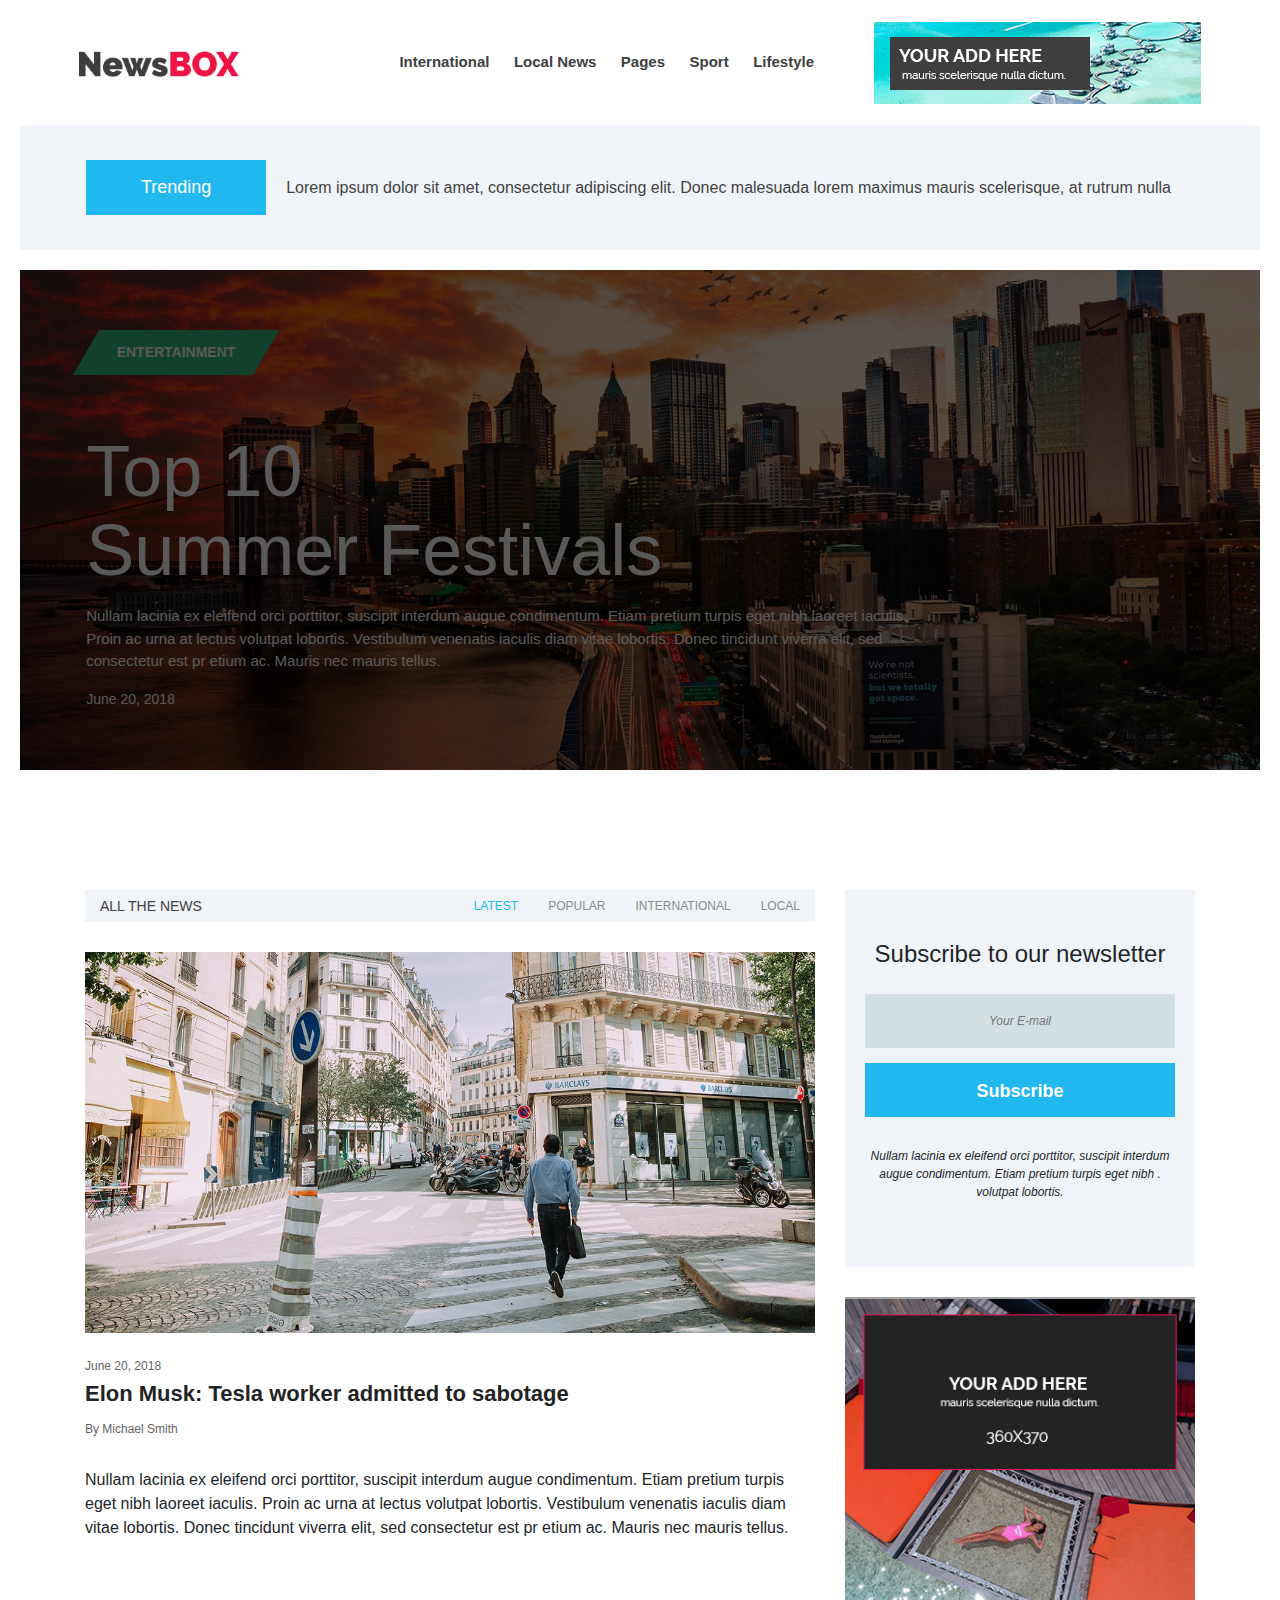
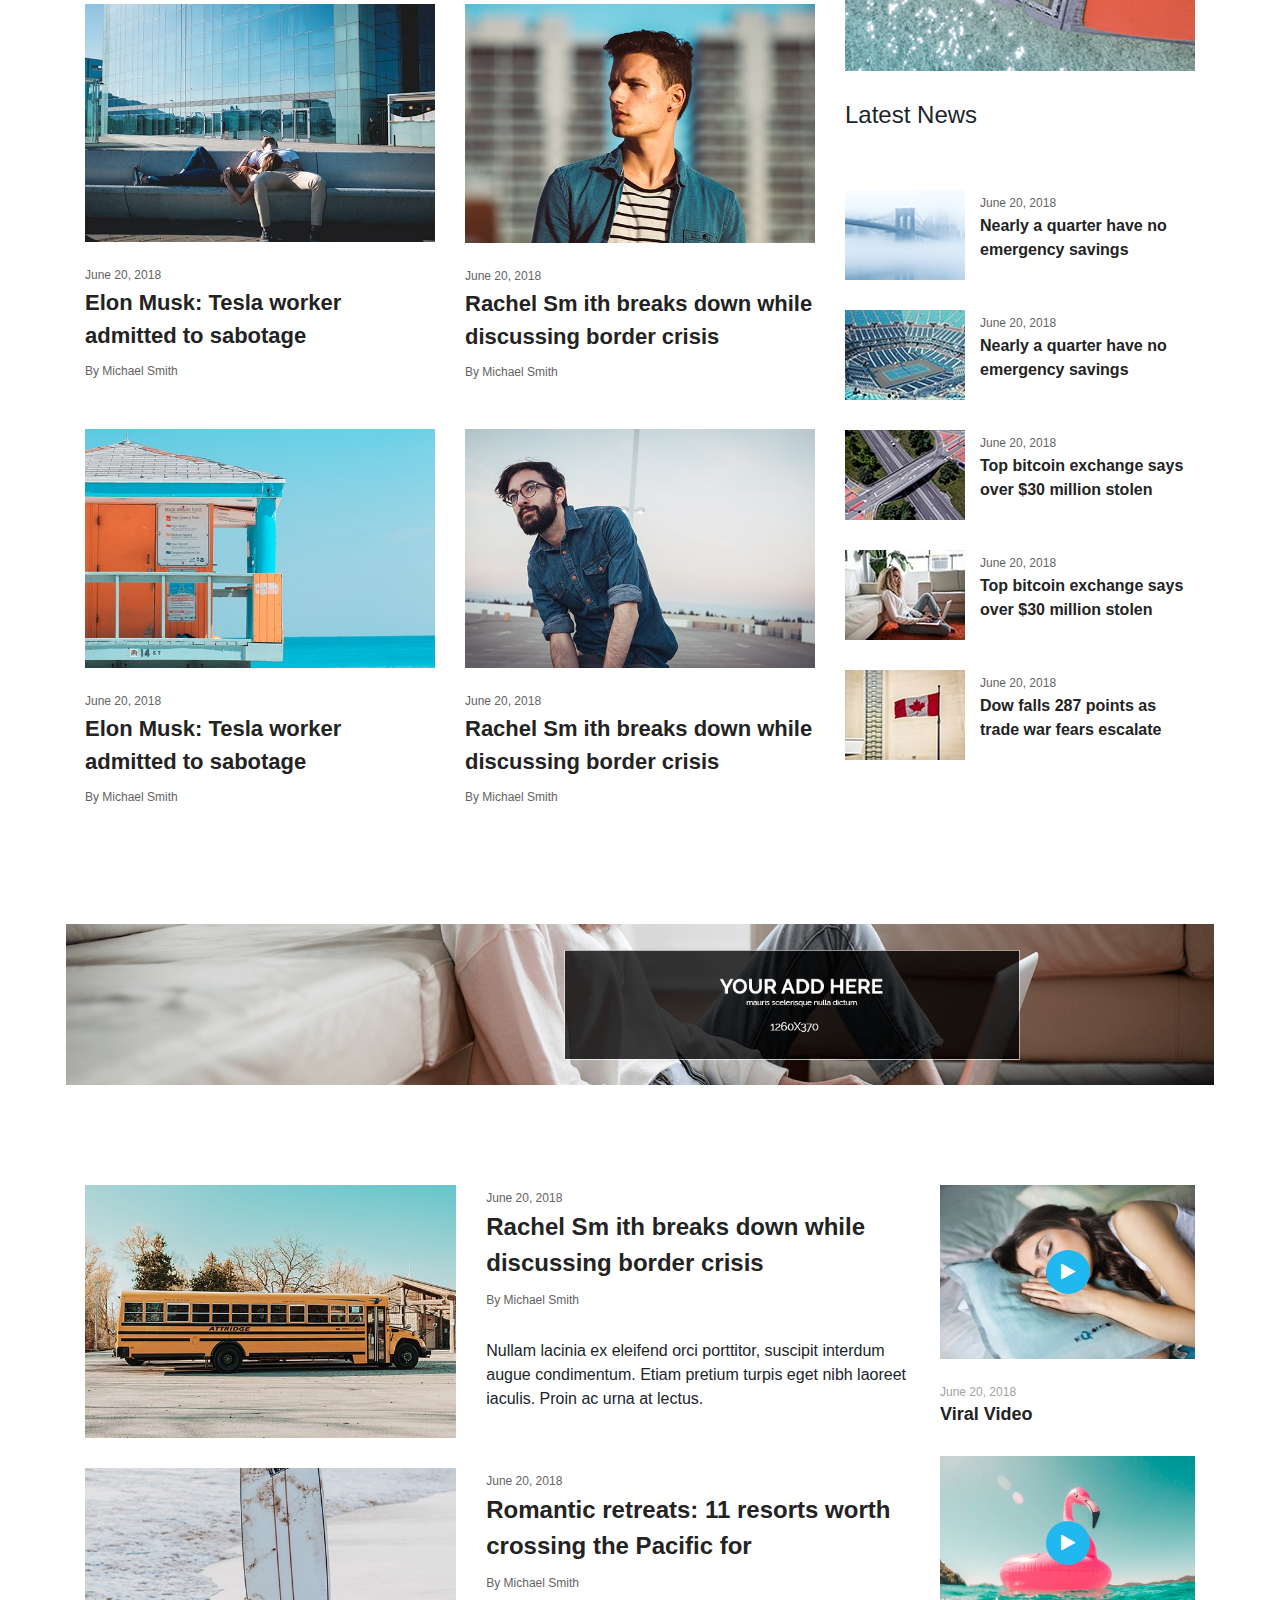
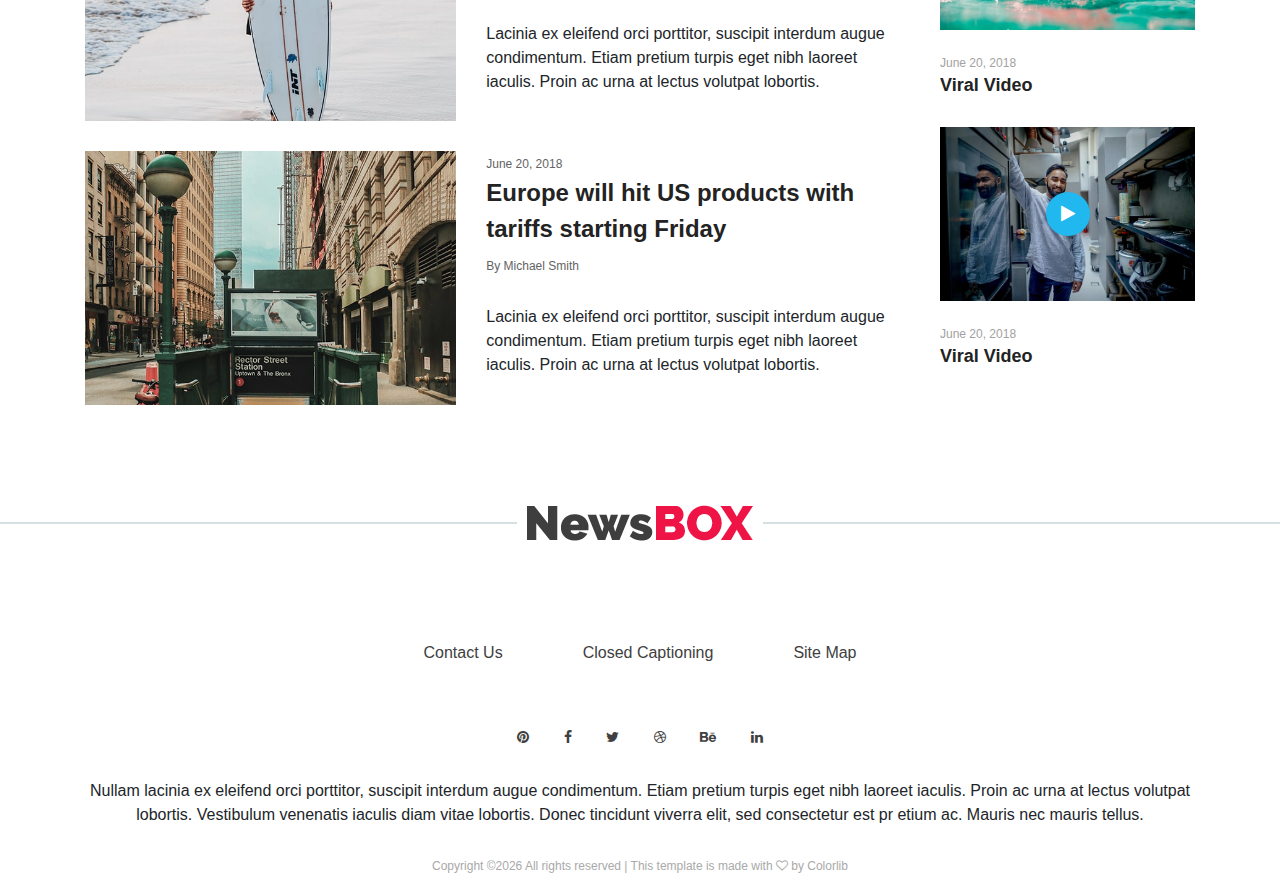
<file: newsbox-master/catagory.html>
<!DOCTYPE html>
<html lang="en">

<head>
    <meta charset="UTF-8">
    <meta name="description" content="">
    <meta http-equiv="X-UA-Compatible" content="IE=edge">
    <meta name="viewport" content="width=device-width, initial-scale=1, shrink-to-fit=no">
    <!-- The above 4 meta tags *must* come first in the head; any other head content must come *after* these tags -->

    <!-- Title -->
    <title>Newsbox - Modern Magazine &amp; Newspaper HTML Template</title>

    <!-- Favicon -->
    <link rel="icon" href="img/core-img/favicon.ico">

    <!-- Stylesheet -->
    <link rel="stylesheet" href="style.css">

</head>

<body>
    <!-- Preloader -->
    <div class="preloader d-flex align-items-center justify-content-center">
        <div class="lds-ellipsis">
            <div></div>
            <div></div>
            <div></div>
            <div></div>
        </div>
    </div>

    <!-- ##### Header Area Start ##### -->
    <header class="header-area">
        <!-- Navbar Area -->
        <div class="newsbox-main-menu">
            <div class="classy-nav-container breakpoint-off">
                <div class="container-fluid">
                    <!-- Menu -->
                    <nav class="classy-navbar justify-content-between" id="newsboxNav">

                        <!-- Nav brand -->
                        <a href="index.html" class="nav-brand"><img src="img/core-img/logo.png" alt=""></a>

                        <!-- Navbar Toggler -->
                        <div class="classy-navbar-toggler">
                            <span class="navbarToggler"><span></span><span></span><span></span></span>
                        </div>

                        <!-- Menu -->
                        <div class="classy-menu">

                            <!-- Close Button -->
                            <div class="classycloseIcon">
                                <div class="cross-wrap"><span class="top"></span><span class="bottom"></span></div>
                            </div>

                            <!-- Nav Start -->
                            <div class="classynav">
                                <ul>
                                    <li><a href="#">International</a>
                                        <div class="megamenu">
                                            <ul class="single-mega cn-col-4">
                                                <li class="title">Europe</li>
                                                <li><a href="#">United Kingdom</a></li>
                                                <li><a href="#">Germany</a></li>
                                                <li><a href="#">Latvia</a></li>
                                                <li><a href="#">Poland</a></li>
                                                <li><a href="#">Italy</a></li>
                                                <li><a href="#">France</a></li>
                                                <li><a href="#">Crotia</a></li>
                                            </ul>
                                            <ul class="single-mega cn-col-4">
                                                <li class="title">Africa</li>
                                                <li><a href="#">Algeria</a></li>
                                                <li><a href="#">Angola</a></li>
                                                <li><a href="#">Benin</a></li>
                                                <li><a href="#">Botswana</a></li>
                                                <li><a href="#">Burkina Faso</a></li>
                                                <li><a href="#">Burundi</a></li>
                                                <li><a href="#">Cameroon</a></li>
                                            </ul>
                                            <ul class="single-mega cn-col-4">
                                                <li class="title">Asia</li>
                                                <li><a href="#">Bangladesh</a></li>
                                                <li><a href="#">Chaina</a></li>
                                                <li><a href="#">India</a></li>
                                                <li><a href="#">Afganistan</a></li>
                                                <li><a href="#">Sri Lanka</a></li>
                                                <li><a href="#">Nepal</a></li>
                                                <li><a href="#">Bhutan</a></li>
                                            </ul>
                                            <ul class="single-mega cn-col-4">
                                                <li class="title">USA &amp; Canada</li>
                                                <li><a href="#">California</a></li>
                                                <li><a href="#">Florida</a></li>
                                                <li><a href="#">Alabama</a></li>
                                                <li><a href="#">New Yorks</a></li>
                                                <li><a href="#">Texas</a></li>
                                                <li><a href="#">Lowa</a></li>
                                                <li><a href="#">Montana</a></li>
                                            </ul>
                                        </div>
                                    </li>
                                    <li><a href="#">Local News</a></li>
                                    <li><a href="#">Pages</a>
                                        <ul class="dropdown">
                                            <li><a href="index.html">Home</a></li>
                                            <li><a href="catagory.html">Catagory</a></li>
                                            <li><a href="single-post.html">Single Post</a></li>
                                            <li><a href="contact.html">Contact</a></li>
                                            <li><a href="elements.html">Elements</a></li>
                                        </ul>
                                    </li>
                                    <li><a href="#">Sport</a>
                                        <ul class="dropdown">
                                            <li><a href="#">Archery</a></li>
                                            <li><a href="#">Badminton</a></li>
                                            <li><a href="#">Baseball</a></li>
                                            <li><a href="#">Boxing</a></li>
                                            <li><a href="#">Climbing</a></li>
                                            <li><a href="#">Cricket</a></li>
                                            <li><a href="#">Football</a></li>
                                        </ul>
                                    </li>
                                    <li><a href="#">Lifestyle</a></li>
                                </ul>

                                <!-- Header Add Area -->
                                <div class="header-add-area">
                                    <a href="#">
                                       <img src="img/bg-img/add.png" alt="">
                                    </a>
                                </div>
                            </div>
                            <!-- Nav End -->

                        </div>
                    </nav>
                </div>
            </div>
        </div>
    </header>
    <!-- ##### Header Area End ##### -->

    <!-- ##### Breaking News Area Start ##### -->
    <section class="breaking-news-area clearfix">
        <div class="container-fluid">
            <div class="row">
                <div class="col-12">
                    <!-- Breaking News Widget -->
                    <div class="breaking-news-ticker d-flex flex-wrap align-items-center">
                        <div class="title">
                            <h6>Trending</h6>
                        </div>
                        <div id="breakingNewsTicker" class="ticker">
                            <ul>
                                <li><a href="#">Lorem ipsum dolor sit amet, consectetur adipiscing elit. Donec malesuada lorem maximus mauris scelerisque, at rutrum nulla dictum.</a></li>
                                <li><a href="#">Welcome to Colorlib Family.</a></li>
                                <li><a href="#">Lorem ipsum dolor sit amet, consectetur adipiscing elit. Donec malesuada lorem maximus mauris scelerisque</a></li>
                            </ul>
                        </div>
                    </div>
                </div>
            </div>
        </div>
    </section>
    <!-- ##### Breaking News Area End ##### -->

    <!-- ##### Catagory Featured Area Start ##### -->
    <div class="catagory-featured-post bg-overlay clearfix" style="background-image: url(img/bg-img/23.jpg)">
        <div class="container-fluid h-100">
            <div class="row h-100 align-items-center">
                <div class="col-12 col-lg-9">
                    <!-- Post Content -->
                    <div class="post-content">
                        <p class="tag"><span>Entertainment</span></p>
                        <a href="#" class="post-title">Top 10 <br>Summer Festivals</a>
                        <p>Nullam lacinia ex eleifend orci porttitor, suscipit interdum augue condimentum. Etiam pretium turpis eget nibh laoreet iaculis. Proin ac urna at lectus volutpat lobortis. Vestibulum venenatis iaculis diam vitae lobortis. Donec tincidunt viverra elit, sed consectetur est pr etium ac. Mauris nec mauris tellus. </p>
                        <span class="post-date">June 20, 2018</span>
                    </div>
                </div>
            </div>
        </div>
    </div>
    <!-- ##### Catagory Featured Area End ##### -->

    <!-- ##### Intro News Area Start ##### -->
    <section class="intro-news-area section-padding-100-0 mb-70">
        <div class="container">
            <div class="row justify-content-center">
                <!-- Intro News Tabs Area -->
                <div class="col-12 col-lg-8">
                    <div class="intro-news-tab">

                        <!-- Intro News Filter -->
                        <div class="intro-news-filter d-flex justify-content-between">
                            <h6>All the news</h6>
                            <nav>
                                <div class="nav nav-tabs" id="nav-tab" role="tablist">
                                    <a class="nav-item nav-link active" id="nav1" data-toggle="tab" href="#nav-1" role="tab" aria-controls="nav-1" aria-selected="true">Latest</a>
                                    <a class="nav-item nav-link" id="nav2" data-toggle="tab" href="#nav-2" role="tab" aria-controls="nav-2" aria-selected="false">Popular</a>
                                    <a class="nav-item nav-link" id="nav3" data-toggle="tab" href="#nav-3" role="tab" aria-controls="nav-3" aria-selected="false">International</a>
                                    <a class="nav-item nav-link" id="nav4" data-toggle="tab" href="#nav-4" role="tab" aria-controls="nav-4" aria-selected="false">Local</a>
                                </div>
                            </nav>
                        </div>

                        <div class="tab-content" id="nav-tabContent">
                            <div class="tab-pane fade show active" id="nav-1" role="tabpanel" aria-labelledby="nav1">
                                <div class="row">
                                    <!-- Single News Area -->
                                    <div class="col-12">
                                        <div class="single-blog-post style-2 mb-5">
                                            <!-- Blog Thumbnail -->
                                            <div class="blog-thumbnail">
                                                <a href="#"><img src="img/bg-img/24.jpg" alt=""></a>
                                            </div>

                                            <!-- Blog Content -->
                                            <div class="blog-content">
                                                <span class="post-date">June 20, 2018</span>
                                                <a href="#" class="post-title">Elon Musk: Tesla worker admitted to sabotage</a>
                                                <a href="#" class="post-author mb-30">By Michael Smith</a>
                                                <p>Nullam lacinia ex eleifend orci porttitor, suscipit interdum augue condimentum. Etiam pretium turpis eget nibh laoreet iaculis. Proin ac urna at lectus volutpat lobortis. Vestibulum venenatis iaculis diam vitae lobortis. Donec tincidunt viverra elit, sed consectetur est pr etium ac. Mauris nec mauris tellus. </p>
                                            </div>
                                        </div>
                                    </div>

                                    <!-- Single News Area -->
                                    <div class="col-12 col-sm-6">
                                        <div class="single-blog-post style-2 mb-5">
                                            <!-- Blog Thumbnail -->
                                            <div class="blog-thumbnail">
                                                <a href="#"><img src="img/bg-img/14.jpg" alt=""></a>
                                            </div>

                                            <!-- Blog Content -->
                                            <div class="blog-content">
                                                <span class="post-date">June 20, 2018</span>
                                                <a href="#" class="post-title">Elon Musk: Tesla worker admitted to sabotage</a>
                                                <a href="#" class="post-author">By Michael Smith</a>
                                            </div>
                                        </div>
                                    </div>

                                    <!-- Single News Area -->
                                    <div class="col-12 col-sm-6">
                                        <div class="single-blog-post style-2 mb-5">
                                            <!-- Blog Thumbnail -->
                                            <div class="blog-thumbnail">
                                                <a href="#"><img src="img/bg-img/15.jpg" alt=""></a>
                                            </div>

                                            <!-- Blog Content -->
                                            <div class="blog-content">
                                                <span class="post-date">June 20, 2018</span>
                                                <a href="#" class="post-title">Rachel Sm ith breaks down while discussing border crisis</a>
                                                <a href="#" class="post-author">By Michael Smith</a>
                                            </div>
                                        </div>
                                    </div>

                                    <!-- Single News Area -->
                                    <div class="col-12 col-sm-6">
                                        <div class="single-blog-post style-2 mb-5">
                                            <!-- Blog Thumbnail -->
                                            <div class="blog-thumbnail">
                                                <a href="#"><img src="img/bg-img/4.jpg" alt=""></a>
                                            </div>

                                            <!-- Blog Content -->
                                            <div class="blog-content">
                                                <span class="post-date">June 20, 2018</span>
                                                <a href="#" class="post-title">Elon Musk: Tesla worker admitted to sabotage</a>
                                                <a href="#" class="post-author">By Michael Smith</a>
                                            </div>
                                        </div>
                                    </div>

                                    <!-- Single News Area -->
                                    <div class="col-12 col-sm-6">
                                        <div class="single-blog-post style-2 mb-5">
                                            <!-- Blog Thumbnail -->
                                            <div class="blog-thumbnail">
                                                <a href="#"><img src="img/bg-img/5.jpg" alt=""></a>
                                            </div>

                                            <!-- Blog Content -->
                                            <div class="blog-content">
                                                <span class="post-date">June 20, 2018</span>
                                                <a href="#" class="post-title">Rachel Sm ith breaks down while discussing border crisis</a>
                                                <a href="#" class="post-author">By Michael Smith</a>
                                            </div>
                                        </div>
                                    </div>
                                </div>
                            </div>

                            <div class="tab-pane fade" id="nav-2" role="tabpanel" aria-labelledby="nav2">
                                <div class="row">
                                    <!-- Single News Area -->
                                    <div class="col-12">
                                        <div class="single-blog-post style-2 mb-5">
                                            <!-- Blog Thumbnail -->
                                            <div class="blog-thumbnail">
                                                <a href="#"><img src="img/bg-img/25.jpg" alt=""></a>
                                            </div>

                                            <!-- Blog Content -->
                                            <div class="blog-content">
                                                <span class="post-date">June 20, 2018</span>
                                                <a href="#" class="post-title">Elon Musk: Tesla worker admitted to sabotage</a>
                                                <a href="#" class="post-author mb-30">By Michael Smith</a>
                                                <p>Nullam lacinia ex eleifend orci porttitor, suscipit interdum augue condimentum. Etiam pretium turpis eget nibh laoreet iaculis. Proin ac urna at lectus volutpat lobortis. Vestibulum venenatis iaculis diam vitae lobortis. Donec tincidunt viverra elit, sed consectetur est pr etium ac. Mauris nec mauris tellus. </p>
                                            </div>
                                        </div>
                                    </div>

                                    <!-- Single News Area -->
                                    <div class="col-12 col-sm-6">
                                        <div class="single-blog-post style-2 mb-5">
                                            <!-- Blog Thumbnail -->
                                            <div class="blog-thumbnail">
                                                <a href="#"><img src="img/bg-img/14.jpg" alt=""></a>
                                            </div>

                                            <!-- Blog Content -->
                                            <div class="blog-content">
                                                <span class="post-date">June 20, 2018</span>
                                                <a href="#" class="post-title">Elon Musk: Tesla worker admitted to sabotage</a>
                                                <a href="#" class="post-author">By Michael Smith</a>
                                            </div>
                                        </div>
                                    </div>

                                    <!-- Single News Area -->
                                    <div class="col-12 col-sm-6">
                                        <div class="single-blog-post style-2 mb-5">
                                            <!-- Blog Thumbnail -->
                                            <div class="blog-thumbnail">
                                                <a href="#"><img src="img/bg-img/15.jpg" alt=""></a>
                                            </div>

                                            <!-- Blog Content -->
                                            <div class="blog-content">
                                                <span class="post-date">June 20, 2018</span>
                                                <a href="#" class="post-title">Rachel Sm ith breaks down while discussing border crisis</a>
                                                <a href="#" class="post-author">By Michael Smith</a>
                                            </div>
                                        </div>
                                    </div>

                                    <!-- Single News Area -->
                                    <div class="col-12 col-sm-6">
                                        <div class="single-blog-post style-2 mb-5">
                                            <!-- Blog Thumbnail -->
                                            <div class="blog-thumbnail">
                                                <a href="#"><img src="img/bg-img/4.jpg" alt=""></a>
                                            </div>

                                            <!-- Blog Content -->
                                            <div class="blog-content">
                                                <span class="post-date">June 20, 2018</span>
                                                <a href="#" class="post-title">Elon Musk: Tesla worker admitted to sabotage</a>
                                                <a href="#" class="post-author">By Michael Smith</a>
                                            </div>
                                        </div>
                                    </div>

                                    <!-- Single News Area -->
                                    <div class="col-12 col-sm-6">
                                        <div class="single-blog-post style-2 mb-5">
                                            <!-- Blog Thumbnail -->
                                            <div class="blog-thumbnail">
                                                <a href="#"><img src="img/bg-img/5.jpg" alt=""></a>
                                            </div>

                                            <!-- Blog Content -->
                                            <div class="blog-content">
                                                <span class="post-date">June 20, 2018</span>
                                                <a href="#" class="post-title">Rachel Sm ith breaks down while discussing border crisis</a>
                                                <a href="#" class="post-author">By Michael Smith</a>
                                            </div>
                                        </div>
                                    </div>
                                </div>
                            </div>

                            <div class="tab-pane fade" id="nav-3" role="tabpanel" aria-labelledby="nav3">
                                <div class="row">
                                    <!-- Single News Area -->
                                    <div class="col-12">
                                        <div class="single-blog-post style-2 mb-5">
                                            <!-- Blog Thumbnail -->
                                            <div class="blog-thumbnail">
                                                <a href="#"><img src="img/bg-img/26.jpg" alt=""></a>
                                            </div>

                                            <!-- Blog Content -->
                                            <div class="blog-content">
                                                <span class="post-date">June 20, 2018</span>
                                                <a href="#" class="post-title">Elon Musk: Tesla worker admitted to sabotage</a>
                                                <a href="#" class="post-author mb-30">By Michael Smith</a>
                                                <p>Nullam lacinia ex eleifend orci porttitor, suscipit interdum augue condimentum. Etiam pretium turpis eget nibh laoreet iaculis. Proin ac urna at lectus volutpat lobortis. Vestibulum venenatis iaculis diam vitae lobortis. Donec tincidunt viverra elit, sed consectetur est pr etium ac. Mauris nec mauris tellus. </p>
                                            </div>
                                        </div>
                                    </div>

                                    <!-- Single News Area -->
                                    <div class="col-12 col-sm-6">
                                        <div class="single-blog-post style-2 mb-5">
                                            <!-- Blog Thumbnail -->
                                            <div class="blog-thumbnail">
                                                <a href="#"><img src="img/bg-img/14.jpg" alt=""></a>
                                            </div>

                                            <!-- Blog Content -->
                                            <div class="blog-content">
                                                <span class="post-date">June 20, 2018</span>
                                                <a href="#" class="post-title">Elon Musk: Tesla worker admitted to sabotage</a>
                                                <a href="#" class="post-author">By Michael Smith</a>
                                            </div>
                                        </div>
                                    </div>

                                    <!-- Single News Area -->
                                    <div class="col-12 col-sm-6">
                                        <div class="single-blog-post style-2 mb-5">
                                            <!-- Blog Thumbnail -->
                                            <div class="blog-thumbnail">
                                                <a href="#"><img src="img/bg-img/15.jpg" alt=""></a>
                                            </div>

                                            <!-- Blog Content -->
                                            <div class="blog-content">
                                                <span class="post-date">June 20, 2018</span>
                                                <a href="#" class="post-title">Rachel Sm ith breaks down while discussing border crisis</a>
                                                <a href="#" class="post-author">By Michael Smith</a>
                                            </div>
                                        </div>
                                    </div>

                                    <!-- Single News Area -->
                                    <div class="col-12 col-sm-6">
                                        <div class="single-blog-post style-2 mb-5">
                                            <!-- Blog Thumbnail -->
                                            <div class="blog-thumbnail">
                                                <a href="#"><img src="img/bg-img/4.jpg" alt=""></a>
                                            </div>

                                            <!-- Blog Content -->
                                            <div class="blog-content">
                                                <span class="post-date">June 20, 2018</span>
                                                <a href="#" class="post-title">Elon Musk: Tesla worker admitted to sabotage</a>
                                                <a href="#" class="post-author">By Michael Smith</a>
                                            </div>
                                        </div>
                                    </div>

                                    <!-- Single News Area -->
                                    <div class="col-12 col-sm-6">
                                        <div class="single-blog-post style-2 mb-5">
                                            <!-- Blog Thumbnail -->
                                            <div class="blog-thumbnail">
                                                <a href="#"><img src="img/bg-img/5.jpg" alt=""></a>
                                            </div>

                                            <!-- Blog Content -->
                                            <div class="blog-content">
                                                <span class="post-date">June 20, 2018</span>
                                                <a href="#" class="post-title">Rachel Sm ith breaks down while discussing border crisis</a>
                                                <a href="#" class="post-author">By Michael Smith</a>
                                            </div>
                                        </div>
                                    </div>
                                </div>
                            </div>

                            <div class="tab-pane fade" id="nav-4" role="tabpanel" aria-labelledby="nav4">
                                <div class="row">
                                    <!-- Single News Area -->
                                    <div class="col-12">
                                        <div class="single-blog-post style-2 mb-5">
                                            <!-- Blog Thumbnail -->
                                            <div class="blog-thumbnail">
                                                <a href="#"><img src="img/bg-img/27.jpg" alt=""></a>
                                            </div>

                                            <!-- Blog Content -->
                                            <div class="blog-content">
                                                <span class="post-date">June 20, 2018</span>
                                                <a href="#" class="post-title">Elon Musk: Tesla worker admitted to sabotage</a>
                                                <a href="#" class="post-author mb-30">By Michael Smith</a>
                                                <p>Nullam lacinia ex eleifend orci porttitor, suscipit interdum augue condimentum. Etiam pretium turpis eget nibh laoreet iaculis. Proin ac urna at lectus volutpat lobortis. Vestibulum venenatis iaculis diam vitae lobortis. Donec tincidunt viverra elit, sed consectetur est pr etium ac. Mauris nec mauris tellus. </p>
                                            </div>
                                        </div>
                                    </div>

                                    <!-- Single News Area -->
                                    <div class="col-12 col-sm-6">
                                        <div class="single-blog-post style-2 mb-5">
                                            <!-- Blog Thumbnail -->
                                            <div class="blog-thumbnail">
                                                <a href="#"><img src="img/bg-img/14.jpg" alt=""></a>
                                            </div>

                                            <!-- Blog Content -->
                                            <div class="blog-content">
                                                <span class="post-date">June 20, 2018</span>
                                                <a href="#" class="post-title">Elon Musk: Tesla worker admitted to sabotage</a>
                                                <a href="#" class="post-author">By Michael Smith</a>
                                            </div>
                                        </div>
                                    </div>

                                    <!-- Single News Area -->
                                    <div class="col-12 col-sm-6">
                                        <div class="single-blog-post style-2 mb-5">
                                            <!-- Blog Thumbnail -->
                                            <div class="blog-thumbnail">
                                                <a href="#"><img src="img/bg-img/15.jpg" alt=""></a>
                                            </div>

                                            <!-- Blog Content -->
                                            <div class="blog-content">
                                                <span class="post-date">June 20, 2018</span>
                                                <a href="#" class="post-title">Rachel Sm ith breaks down while discussing border crisis</a>
                                                <a href="#" class="post-author">By Michael Smith</a>
                                            </div>
                                        </div>
                                    </div>

                                    <!-- Single News Area -->
                                    <div class="col-12 col-sm-6">
                                        <div class="single-blog-post style-2 mb-5">
                                            <!-- Blog Thumbnail -->
                                            <div class="blog-thumbnail">
                                                <a href="#"><img src="img/bg-img/4.jpg" alt=""></a>
                                            </div>

                                            <!-- Blog Content -->
                                            <div class="blog-content">
                                                <span class="post-date">June 20, 2018</span>
                                                <a href="#" class="post-title">Elon Musk: Tesla worker admitted to sabotage</a>
                                                <a href="#" class="post-author">By Michael Smith</a>
                                            </div>
                                        </div>
                                    </div>

                                    <!-- Single News Area -->
                                    <div class="col-12 col-sm-6">
                                        <div class="single-blog-post style-2 mb-5">
                                            <!-- Blog Thumbnail -->
                                            <div class="blog-thumbnail">
                                                <a href="#"><img src="img/bg-img/5.jpg" alt=""></a>
                                            </div>

                                            <!-- Blog Content -->
                                            <div class="blog-content">
                                                <span class="post-date">June 20, 2018</span>
                                                <a href="#" class="post-title">Rachel Sm ith breaks down while discussing border crisis</a>
                                                <a href="#" class="post-author">By Michael Smith</a>
                                            </div>
                                        </div>
                                    </div>
                                </div>
                            </div>
                        </div>
                    </div>
                </div>

                <!-- Sidebar Widget -->
                <div class="col-12 col-sm-9 col-md-6 col-lg-4">
                    <div class="sidebar-area">

                        <!-- Newsletter Widget -->
                        <div class="single-widget-area newsletter-widget mb-30">
                            <h4>Subscribe to our newsletter</h4>
                            <form action="#" method="post">
                                <input type="email" name="nl-email" id="nlemail" placeholder="Your E-mail">
                                <button type="submit" class="btn newsbox-btn w-100">Subscribe</button>
                            </form>
                            <p class="mt-30">Nullam lacinia ex eleifend orci porttitor, suscipit interdum augue condimentum. Etiam pretium turpis eget nibh . volutpat lobortis.</p>
                        </div>

                        <!-- Add Widget -->
                        <div class="single-widget-area add-widget mb-30">
                            <a href="#">
                                <img src="img/bg-img/add3.png" alt="">
                            </a>
                        </div>

                        <!-- Latest News Widget -->
                        <div class="single-widget-area news-widget mb-30">
                            <h4>Latest News</h4>

                            <!-- Single News Area -->
                            <div class="single-blog-post d-flex style-4 mb-30">
                                <!-- Blog Thumbnail -->
                                <div class="blog-thumbnail">
                                    <a href="#"><img src="img/bg-img/16.jpg" alt=""></a>
                                </div>

                                <!-- Blog Content -->
                                <div class="blog-content">
                                    <span class="post-date">June 20, 2018</span>
                                    <a href="#" class="post-title">Nearly a quarter have no emergency savings</a>
                                </div>
                            </div>

                            <!-- Single News Area -->
                            <div class="single-blog-post d-flex style-4 mb-30">
                                <!-- Blog Thumbnail -->
                                <div class="blog-thumbnail">
                                    <a href="#"><img src="img/bg-img/17.jpg" alt=""></a>
                                </div>

                                <!-- Blog Content -->
                                <div class="blog-content">
                                    <span class="post-date">June 20, 2018</span>
                                    <a href="#" class="post-title">Nearly a quarter have no emergency savings</a>
                                </div>
                            </div>

                            <!-- Single News Area -->
                            <div class="single-blog-post d-flex style-4 mb-30">
                                <!-- Blog Thumbnail -->
                                <div class="blog-thumbnail">
                                    <a href="#"><img src="img/bg-img/18.jpg" alt=""></a>
                                </div>

                                <!-- Blog Content -->
                                <div class="blog-content">
                                    <span class="post-date">June 20, 2018</span>
                                    <a href="#" class="post-title">Top bitcoin exchange says over $30 million stolen</a>
                                </div>
                            </div>

                            <!-- Single News Area -->
                            <div class="single-blog-post d-flex style-4 mb-30">
                                <!-- Blog Thumbnail -->
                                <div class="blog-thumbnail">
                                    <a href="#"><img src="img/bg-img/19.jpg" alt=""></a>
                                </div>

                                <!-- Blog Content -->
                                <div class="blog-content">
                                    <span class="post-date">June 20, 2018</span>
                                    <a href="#" class="post-title">Top bitcoin exchange says over $30 million stolen</a>
                                </div>
                            </div>

                            <!-- Single News Area -->
                            <div class="single-blog-post d-flex style-4 mb-30">
                                <!-- Blog Thumbnail -->
                                <div class="blog-thumbnail">
                                    <a href="#"><img src="img/bg-img/20.jpg" alt=""></a>
                                </div>

                                <!-- Blog Content -->
                                <div class="blog-content">
                                    <span class="post-date">June 20, 2018</span>
                                    <a href="#" class="post-title">Dow falls 287 points as trade war fears escalate</a>
                                </div>
                            </div>
                        </div>

                    </div>
                </div>
            </div>
        </div>
    </section>
    <!-- ##### Intro News Area End ##### -->

    <!-- ##### Add Area Start ##### -->
    <div class="big-add-area">
        <div class="container-fluid">
            <a href="#"><img src="img/bg-img/add4.png" alt=""></a>
        </div>
    </div>
    <!-- ##### Add Area End ##### -->

    <!-- ##### News Area Start ##### -->
    <div class="news-area section-padding-100-70">
        <div class="container">
            <div class="row">
                <div class="col-12 col-md-8 col-lg-9">

                    <!-- Single News Area -->
                    <div class="single-blog-post d-flex flex-wrap style-5 mb-30">
                        <!-- Blog Thumbnail -->
                        <div class="blog-thumbnail">
                            <a href="#"><img src="img/bg-img/28.jpg" alt=""></a>
                        </div>

                        <!-- Blog Content -->
                        <div class="blog-content">
                            <span class="post-date">June 20, 2018</span>
                            <a href="#" class="post-title">Rachel Sm ith breaks down while discussing border crisis</a>
                            <a href="#" class="post-author">By Michael Smith</a>
                            <p>Nullam lacinia ex eleifend orci porttitor, suscipit interdum augue condimentum. Etiam pretium turpis eget nibh laoreet iaculis. Proin ac urna at lectus.</p>
                        </div>
                    </div>

                    <!-- Single News Area -->
                    <div class="single-blog-post d-flex flex-wrap style-5 mb-30">
                        <!-- Blog Thumbnail -->
                        <div class="blog-thumbnail">
                            <a href="#"><img src="img/bg-img/29.jpg" alt=""></a>
                        </div>

                        <!-- Blog Content -->
                        <div class="blog-content">
                            <span class="post-date">June 20, 2018</span>
                            <a href="#" class="post-title">Romantic retreats: 11 resorts worth crossing the Pacific for</a>
                            <a href="#" class="post-author">By Michael Smith</a>
                            <p>Lacinia ex eleifend orci porttitor, suscipit interdum augue condimentum. Etiam pretium turpis eget nibh laoreet iaculis. Proin ac urna at lectus volutpat lobortis.</p>
                        </div>
                    </div>

                    <!-- Single News Area -->
                    <div class="single-blog-post d-flex flex-wrap style-5 mb-30">
                        <!-- Blog Thumbnail -->
                        <div class="blog-thumbnail">
                            <a href="#"><img src="img/bg-img/30.jpg" alt=""></a>
                        </div>

                        <!-- Blog Content -->
                        <div class="blog-content">
                            <span class="post-date">June 20, 2018</span>
                            <a href="#" class="post-title">Europe will hit US products with tariffs starting Friday</a>
                            <a href="#" class="post-author">By Michael Smith</a>
                            <p>Lacinia ex eleifend orci porttitor, suscipit interdum augue condimentum. Etiam pretium turpis eget nibh laoreet iaculis. Proin ac urna at lectus volutpat lobortis.</p>
                        </div>
                    </div>

                </div>

                <div class="col-12 col-md-4 col-lg-3">

                    <!-- Single News Area -->
                    <div class="single-blog-post style-6 mb-30">
                        <!-- Blog Thumbnail -->
                        <div class="blog-thumbnail">
                            <a href="#"><img src="img/bg-img/11.jpg" alt=""></a>
                            <a href="#" class="video-btn"><i class="fa fa-play" aria-hidden="true"></i></a>
                        </div>

                        <!-- Blog Content -->
                        <div class="blog-content">
                            <span class="post-date">June 20, 2018</span>
                            <p class="post-title">Viral Video</p>
                        </div>
                    </div>

                    <!-- Single News Area -->
                    <div class="single-blog-post style-6 mb-30">
                        <!-- Blog Thumbnail -->
                        <div class="blog-thumbnail">
                            <a href="#"><img src="img/bg-img/12.jpg" alt=""></a>
                            <a href="#" class="video-btn"><i class="fa fa-play" aria-hidden="true"></i></a>
                        </div>

                        <!-- Blog Content -->
                        <div class="blog-content">
                            <span class="post-date">June 20, 2018</span>
                            <p class="post-title">Viral Video</p>
                        </div>
                    </div>

                    <!-- Single News Area -->
                    <div class="single-blog-post style-6 mb-30">
                        <!-- Blog Thumbnail -->
                        <div class="blog-thumbnail">
                            <a href="#"><img src="img/bg-img/13.jpg" alt=""></a>
                            <a href="#" class="video-btn"><i class="fa fa-play" aria-hidden="true"></i></a>
                        </div>

                        <!-- Blog Content -->
                        <div class="blog-content">
                            <span class="post-date">June 20, 2018</span>
                            <p class="post-title">Viral Video</p>
                        </div>
                    </div>
                    
                </div>
            </div>
        </div>
    </div>
    <!-- ##### News Area End ##### -->

    <!-- ##### Footer Area Start ##### -->
    <footer class="footer-area">
        <!-- Footer Logo -->
        <div class="footer-logo mb-100">
            <a href="index.html"><img src="img/core-img/logo.png" alt=""></a>
        </div>
        <!-- Footer Content -->
        <div class="container">
            <div class="row">
                <div class="col-12">
                    <div class="footer-content text-center">
                        <!-- Footer Nav -->
                        <div class="footer-nav">
                            <ul>
                                <li><a href="#">Contact Us</a></li>
                                <li><a href="#">Closed Captioning</a></li>
                                <li><a href="#">Site Map</a></li>
                            </ul>
                        </div>
                        <!-- Social Info -->
                        <div class="footer-social-info">
                            <a href="#" data-toggle="tooltip" data-placement="top" title="pinterest"><i class="fa fa-pinterest" aria-hidden="true"></i></a>
                            <a href="#" data-toggle="tooltip" data-placement="top" title="facebook"><i class="fa fa-facebook" aria-hidden="true"></i></a>
                            <a href="#" data-toggle="tooltip" data-placement="top" title="twitter"><i class="fa fa-twitter" aria-hidden="true"></i></a>
                            <a href="#" data-toggle="tooltip" data-placement="top" title="dribbble"><i class="fa fa-dribbble" aria-hidden="true"></i></a>
                            <a href="#" data-toggle="tooltip" data-placement="top" title="behance"><i class="fa fa-behance" aria-hidden="true"></i></a>
                            <a href="#" data-toggle="tooltip" data-placement="top" title="linkedin"><i class="fa fa-linkedin" aria-hidden="true"></i></a>
                        </div>

                        <p class="mb-15">Nullam lacinia ex eleifend orci porttitor, suscipit interdum augue condimentum. Etiam pretium turpis eget nibh laoreet iaculis. Proin ac urna at lectus volutpat lobortis. Vestibulum venenatis iaculis diam vitae lobortis. Donec tincidunt viverra elit, sed consectetur est pr etium ac. Mauris nec mauris tellus. </p>

                        <!-- Copywrite Text -->
                        <p class="copywrite-text"><a href="#">
<!-- Link back to Colorlib can't be removed. Template is licensed under CC BY 3.0. -->
Copyright &copy;<script>document.write(new Date().getFullYear());</script> All rights reserved | This template is made with <i class="fa fa-heart-o" aria-hidden="true"></i> by <a href="https://colorlib.com" target="_blank">Colorlib</a>
<!-- Link back to Colorlib can't be removed. Template is licensed under CC BY 3.0. --></p>
                    </div>
                </div>
            </div>
        </div>
    </footer>
    <!-- ##### Footer Area Start ##### -->

    <!-- ##### All Javascript Script ##### -->
    <!-- jQuery-2.2.4 js -->
    <script src="js/jquery/jquery-2.2.4.min.js"></script>
    <!-- Popper js -->
    <script src="js/bootstrap/popper.min.js"></script>
    <!-- Bootstrap js -->
    <script src="js/bootstrap/bootstrap.min.js"></script>
    <!-- All Plugins js -->
    <script src="js/plugins/plugins.js"></script>
    <!-- Active js -->
    <script src="js/active.js"></script>
</body>

</html>
</file>
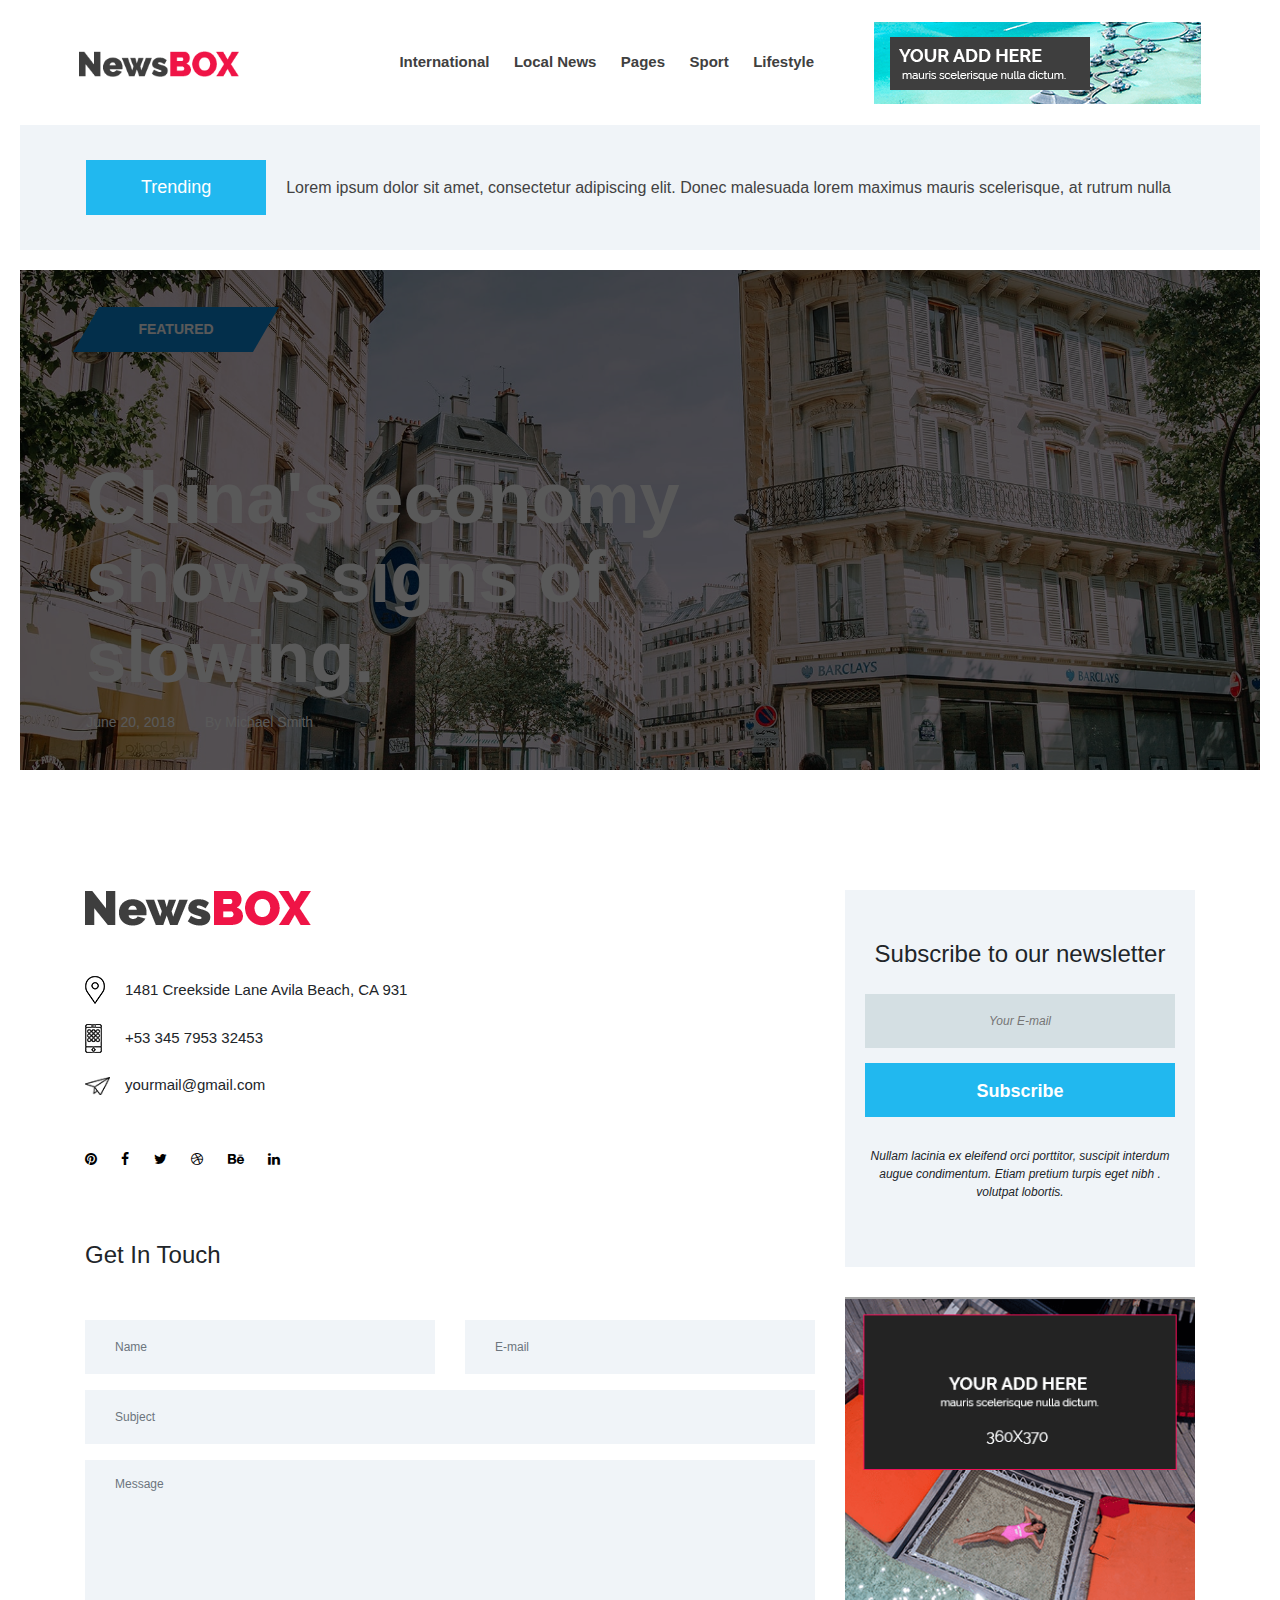
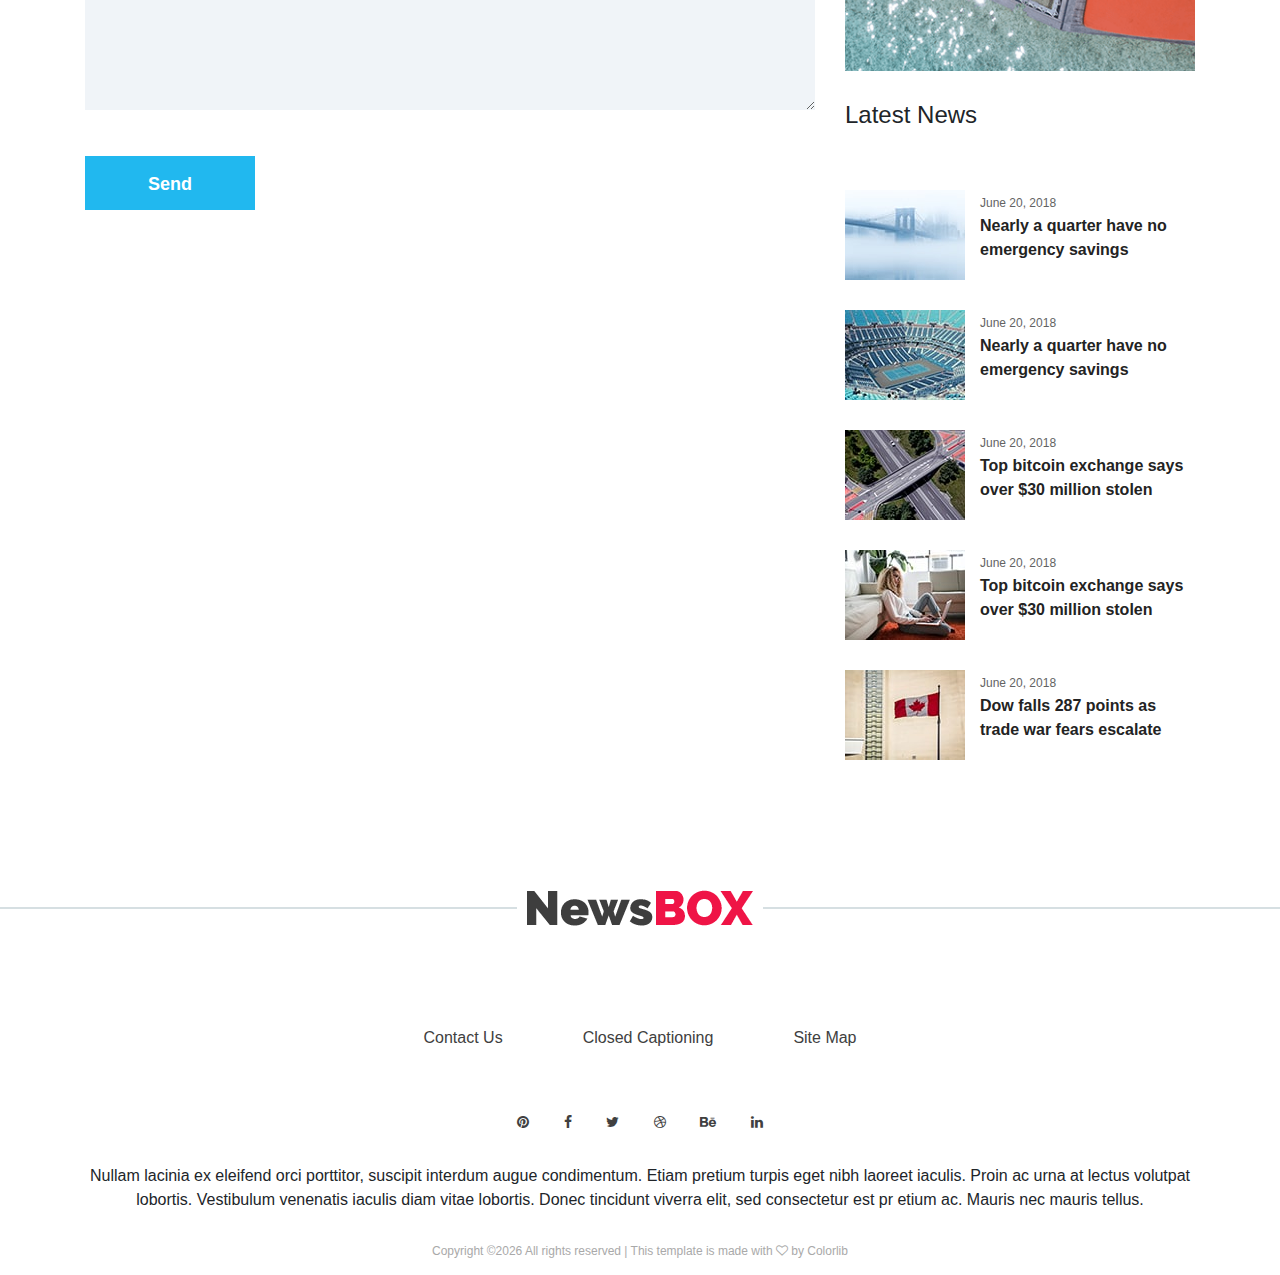
<file: newsbox-master/contact.html>
<!DOCTYPE html>
<html lang="en">

<head>
    <meta charset="UTF-8">
    <meta name="description" content="">
    <meta http-equiv="X-UA-Compatible" content="IE=edge">
    <meta name="viewport" content="width=device-width, initial-scale=1, shrink-to-fit=no">
    <!-- The above 4 meta tags *must* come first in the head; any other head content must come *after* these tags -->

    <!-- Title -->
    <title>Newsbox - Modern Magazine &amp; Newspaper HTML Template</title>

    <!-- Favicon -->
    <link rel="icon" href="img/core-img/favicon.ico">

    <!-- Stylesheet -->
    <link rel="stylesheet" href="style.css">

</head>

<body>
    <!-- Preloader -->
    <div class="preloader d-flex align-items-center justify-content-center">
        <div class="lds-ellipsis">
            <div></div>
            <div></div>
            <div></div>
            <div></div>
        </div>
    </div>

    <!-- ##### Header Area Start ##### -->
    <header class="header-area">
        <!-- Navbar Area -->
        <div class="newsbox-main-menu">
            <div class="classy-nav-container breakpoint-off">
                <div class="container-fluid">
                    <!-- Menu -->
                    <nav class="classy-navbar justify-content-between" id="newsboxNav">

                        <!-- Nav brand -->
                        <a href="index.html" class="nav-brand"><img src="img/core-img/logo.png" alt=""></a>

                        <!-- Navbar Toggler -->
                        <div class="classy-navbar-toggler">
                            <span class="navbarToggler"><span></span><span></span><span></span></span>
                        </div>

                        <!-- Menu -->
                        <div class="classy-menu">

                            <!-- Close Button -->
                            <div class="classycloseIcon">
                                <div class="cross-wrap"><span class="top"></span><span class="bottom"></span></div>
                            </div>

                            <!-- Nav Start -->
                            <div class="classynav">
                                <ul>
                                    <li><a href="#">International</a>
                                        <div class="megamenu">
                                            <ul class="single-mega cn-col-4">
                                                <li class="title">Europe</li>
                                                <li><a href="#">United Kingdom</a></li>
                                                <li><a href="#">Germany</a></li>
                                                <li><a href="#">Latvia</a></li>
                                                <li><a href="#">Poland</a></li>
                                                <li><a href="#">Italy</a></li>
                                                <li><a href="#">France</a></li>
                                                <li><a href="#">Crotia</a></li>
                                            </ul>
                                            <ul class="single-mega cn-col-4">
                                                <li class="title">Africa</li>
                                                <li><a href="#">Algeria</a></li>
                                                <li><a href="#">Angola</a></li>
                                                <li><a href="#">Benin</a></li>
                                                <li><a href="#">Botswana</a></li>
                                                <li><a href="#">Burkina Faso</a></li>
                                                <li><a href="#">Burundi</a></li>
                                                <li><a href="#">Cameroon</a></li>
                                            </ul>
                                            <ul class="single-mega cn-col-4">
                                                <li class="title">Asia</li>
                                                <li><a href="#">Bangladesh</a></li>
                                                <li><a href="#">Chaina</a></li>
                                                <li><a href="#">India</a></li>
                                                <li><a href="#">Afganistan</a></li>
                                                <li><a href="#">Sri Lanka</a></li>
                                                <li><a href="#">Nepal</a></li>
                                                <li><a href="#">Bhutan</a></li>
                                            </ul>
                                            <ul class="single-mega cn-col-4">
                                                <li class="title">USA &amp; Canada</li>
                                                <li><a href="#">California</a></li>
                                                <li><a href="#">Florida</a></li>
                                                <li><a href="#">Alabama</a></li>
                                                <li><a href="#">New Yorks</a></li>
                                                <li><a href="#">Texas</a></li>
                                                <li><a href="#">Lowa</a></li>
                                                <li><a href="#">Montana</a></li>
                                            </ul>
                                        </div>
                                    </li>
                                    <li><a href="#">Local News</a></li>
                                    <li><a href="#">Pages</a>
                                        <ul class="dropdown">
                                            <li><a href="index.html">Home</a></li>
                                            <li><a href="catagory.html">Catagory</a></li>
                                            <li><a href="single-post.html">Single Post</a></li>
                                            <li><a href="contact.html">Contact</a></li>
                                            <li><a href="elements.html">Elements</a></li>
                                        </ul>
                                    </li>
                                    <li><a href="#">Sport</a>
                                        <ul class="dropdown">
                                            <li><a href="#">Archery</a></li>
                                            <li><a href="#">Badminton</a></li>
                                            <li><a href="#">Baseball</a></li>
                                            <li><a href="#">Boxing</a></li>
                                            <li><a href="#">Climbing</a></li>
                                            <li><a href="#">Cricket</a></li>
                                            <li><a href="#">Football</a></li>
                                        </ul>
                                    </li>
                                    <li><a href="#">Lifestyle</a></li>
                                </ul>

                                <!-- Header Add Area -->
                                <div class="header-add-area">
                                    <a href="#">
                                       <img src="img/bg-img/add.png" alt="">
                                    </a>
                                </div>
                            </div>
                            <!-- Nav End -->

                        </div>
                    </nav>
                </div>
            </div>
        </div>
    </header>
    <!-- ##### Header Area End ##### -->

    <!-- ##### Breaking News Area Start ##### -->
    <section class="breaking-news-area clearfix">
        <div class="container-fluid">
            <div class="row">
                <div class="col-12">
                    <!-- Breaking News Widget -->
                    <div class="breaking-news-ticker d-flex flex-wrap align-items-center">
                        <div class="title">
                            <h6>Trending</h6>
                        </div>
                        <div id="breakingNewsTicker" class="ticker">
                            <ul>
                                <li><a href="#">Lorem ipsum dolor sit amet, consectetur adipiscing elit. Donec malesuada lorem maximus mauris scelerisque, at rutrum nulla dictum.</a></li>
                                <li><a href="#">Welcome to Colorlib Family.</a></li>
                                <li><a href="#">Lorem ipsum dolor sit amet, consectetur adipiscing elit. Donec malesuada lorem maximus mauris scelerisque</a></li>
                            </ul>
                        </div>
                    </div>
                </div>
            </div>
        </div>
    </section>
    <!-- ##### Breaking News Area End ##### -->

    <!-- ##### Contact Area Start ##### -->
    <div class="hero-contact-area bg-overlay clearfix" style="background-image: url(img/bg-img/34.jpg)">
        <div class="container-fluid h-100">
            <div class="row h-100 align-items-center">
                <div class="col-12 col-lg-7">
                    <!-- Post Content -->
                    <div class="post-content">
                        <p class="tag"><span>Featured</span></p>
                        <p class="post-title">China's economy shows signs of slowing.</p>
                        <div class="d-flex align-items-center">
                            <span class="post-date mr-30">June 20, 2018</span>
                            <span class="post-date">By Michael Smith</span>
                        </div>
                    </div>
                </div>
            </div>
        </div>
    </div>
    <!-- ##### Contact Area End ##### -->

    <!-- ##### Contact Area Start ##### -->
    <section class="contact-area section-padding-100">
        <div class="container">
            <div class="row justify-content-center">

                <div class="col-12 col-lg-8">
                    <div class="contact-content mb-100">

                        <!-- Logo -->
                        <a href="#" class="d-block mb-50"><img src="img/core-img/logo.png" alt=""></a>

                        <!-- Single Contact Info -->
                        <div class="single-contact-info d-flex align-items-center">
                            <div class="icon mr-15">
                                <img src="img/core-img/map-pin.png" alt="">
                            </div>
                            <p>1481 Creekside Lane Avila Beach, CA 931</p>
                        </div>

                        <!-- Single Contact Info -->
                        <div class="single-contact-info d-flex align-items-center">
                            <div class="icon mr-15">
                                <img src="img/core-img/smartphone.png" alt="">
                            </div>
                            <p>+53 345 7953 32453</p>
                        </div>

                        <!-- Single Contact Info -->
                        <div class="single-contact-info d-flex align-items-center">
                            <div class="icon mr-15">
                                <img src="img/core-img/paper-plane.png" alt="">
                            </div>
                            <p>yourmail@gmail.com</p>
                        </div>

                        <!-- Contact Social Info -->
                        <div class="contact-social-info mt-50 mb-70">
                            <a href="#" data-toggle="tooltip" data-placement="top" title="Pinterest"><i class="fa fa-pinterest" aria-hidden="true"></i></a>
                            <a href="#" data-toggle="tooltip" data-placement="top" title="Facebook"><i class="fa fa-facebook" aria-hidden="true"></i></a>
                            <a href="#" data-toggle="tooltip" data-placement="top" title="Twitter"><i class="fa fa-twitter" aria-hidden="true"></i></a>
                            <a href="#" data-toggle="tooltip" data-placement="top" title="Dribbble"><i class="fa fa-dribbble" aria-hidden="true"></i></a>
                            <a href="#" data-toggle="tooltip" data-placement="top" title="Behance"><i class="fa fa-behance" aria-hidden="true"></i></a>
                            <a href="#" data-toggle="tooltip" data-placement="top" title="Linkedin"><i class="fa fa-linkedin" aria-hidden="true"></i></a>
                        </div>

                        <!-- Contact Form Area -->
                        <div class="contact-form-area mb-70">
                            <h4 class="mb-50">Get In Touch</h4>

                            <form action="#" method="post">
                                <div class="row">
                                    <div class="col-lg-6">
                                        <div class="form-group">
                                            <input type="text" class="form-control" id="name" placeholder="Name">
                                        </div>
                                    </div>
                                    <div class="col-lg-6">
                                        <div class="form-group">
                                            <input type="email" class="form-control" id="email" placeholder="E-mail">
                                        </div>
                                    </div>
                                    <div class="col-12">
                                        <div class="form-group">
                                            <input type="text" class="form-control" id="subject" placeholder="Subject">
                                        </div>
                                    </div>
                                    <div class="col-12">
                                        <div class="form-group">
                                            <textarea name="message" class="form-control" id="message" cols="30" rows="10" placeholder="Message"></textarea>
                                        </div>
                                    </div>
                                    <div class="col-12">
                                        <button class="btn newsbox-btn mt-30" type="submit">Send</button>
                                    </div>
                                </div>
                            </form>
                        </div>

                        <!-- ##### Google Maps ##### -->
                        <div class="map-area mb-100">
                            <iframe src="https://www.google.com/maps/embed?pb=!1m18!1m12!1m3!1d22236.40558254599!2d-118.25292394686001!3d34.057682914027104!2m3!1f0!2f0!3f0!3m2!1i1024!2i768!4f13.1!3m3!1m2!1s0x80c2c75ddc27da13%3A0xe22fdf6f254608f4!2z4Kay4Ka4IOCmj-CmnuCnjeCmnOCnh-CmsuCnh-CmuCwg4KaV4KeN4Kav4Ka-4Kay4Ka_4Kar4KeL4Kaw4KeN4Kao4Ka_4Kav4Ka84Ka-LCDgpq7gpr7gprDgp43gppXgpr_gpqgg4Kav4KeB4KaV4KeN4Kak4Kaw4Ka-4Ka34KeN4Kaf4KeN4Kaw!5e0!3m2!1sbn!2sbd!4v1532328708137" allowfullscreen></iframe>
                        </div>

                    </div>
                </div>

                <div class="col-12 col-sm-9 col-md-6 col-lg-4">

                    <!-- Newsletter Widget -->
                    <div class="single-widget-area newsletter-widget mb-30">
                        <h4>Subscribe to our newsletter</h4>
                        <form action="#" method="post">
                            <input type="email" name="nl-email" id="nlemail" placeholder="Your E-mail">
                            <button type="submit" class="btn newsbox-btn w-100">Subscribe</button>
                        </form>
                        <p class="mt-30">Nullam lacinia ex eleifend orci porttitor, suscipit interdum augue condimentum. Etiam pretium turpis eget nibh . volutpat lobortis.</p>
                    </div>

                    <!-- Add Widget -->
                    <div class="single-widget-area add-widget mb-30">
                        <a href="#">
                                <img src="img/bg-img/add3.png" alt="">
                            </a>
                    </div>

                    <!-- Latest News Widget -->
                    <div class="single-widget-area news-widget mb-30">
                        <h4>Latest News</h4>

                        <!-- Single News Area -->
                        <div class="single-blog-post d-flex style-4 mb-30">
                            <!-- Blog Thumbnail -->
                            <div class="blog-thumbnail">
                                <a href="#"><img src="img/bg-img/16.jpg" alt=""></a>
                            </div>

                            <!-- Blog Content -->
                            <div class="blog-content">
                                <span class="post-date">June 20, 2018</span>
                                <a href="#" class="post-title">Nearly a quarter have no emergency savings</a>
                            </div>
                        </div>

                        <!-- Single News Area -->
                        <div class="single-blog-post d-flex style-4 mb-30">
                            <!-- Blog Thumbnail -->
                            <div class="blog-thumbnail">
                                <a href="#"><img src="img/bg-img/17.jpg" alt=""></a>
                            </div>

                            <!-- Blog Content -->
                            <div class="blog-content">
                                <span class="post-date">June 20, 2018</span>
                                <a href="#" class="post-title">Nearly a quarter have no emergency savings</a>
                            </div>
                        </div>

                        <!-- Single News Area -->
                        <div class="single-blog-post d-flex style-4 mb-30">
                            <!-- Blog Thumbnail -->
                            <div class="blog-thumbnail">
                                <a href="#"><img src="img/bg-img/18.jpg" alt=""></a>
                            </div>

                            <!-- Blog Content -->
                            <div class="blog-content">
                                <span class="post-date">June 20, 2018</span>
                                <a href="#" class="post-title">Top bitcoin exchange says over $30 million stolen</a>
                            </div>
                        </div>

                        <!-- Single News Area -->
                        <div class="single-blog-post d-flex style-4 mb-30">
                            <!-- Blog Thumbnail -->
                            <div class="blog-thumbnail">
                                <a href="#"><img src="img/bg-img/19.jpg" alt=""></a>
                            </div>

                            <!-- Blog Content -->
                            <div class="blog-content">
                                <span class="post-date">June 20, 2018</span>
                                <a href="#" class="post-title">Top bitcoin exchange says over $30 million stolen</a>
                            </div>
                        </div>

                        <!-- Single News Area -->
                        <div class="single-blog-post d-flex style-4 mb-30">
                            <!-- Blog Thumbnail -->
                            <div class="blog-thumbnail">
                                <a href="#"><img src="img/bg-img/20.jpg" alt=""></a>
                            </div>

                            <!-- Blog Content -->
                            <div class="blog-content">
                                <span class="post-date">June 20, 2018</span>
                                <a href="#" class="post-title">Dow falls 287 points as trade war fears escalate</a>
                            </div>
                        </div>
                    </div>

                </div>
            </div>
        </div>
    </section>
    <!-- ##### Contact Area End ##### -->

    <!-- ##### Footer Area Start ##### -->
    <footer class="footer-area">
        <!-- Footer Logo -->
        <div class="footer-logo mb-100">
            <a href="index.html"><img src="img/core-img/logo.png" alt=""></a>
        </div>
        <!-- Footer Content -->
        <div class="container">
            <div class="row">
                <div class="col-12">
                    <div class="footer-content text-center">
                        <!-- Footer Nav -->
                        <div class="footer-nav">
                            <ul>
                                <li><a href="#">Contact Us</a></li>
                                <li><a href="#">Closed Captioning</a></li>
                                <li><a href="#">Site Map</a></li>
                            </ul>
                        </div>
                        <!-- Social Info -->
                        <div class="footer-social-info">
                            <a href="#" data-toggle="tooltip" data-placement="top" title="pinterest"><i class="fa fa-pinterest" aria-hidden="true"></i></a>
                            <a href="#" data-toggle="tooltip" data-placement="top" title="facebook"><i class="fa fa-facebook" aria-hidden="true"></i></a>
                            <a href="#" data-toggle="tooltip" data-placement="top" title="twitter"><i class="fa fa-twitter" aria-hidden="true"></i></a>
                            <a href="#" data-toggle="tooltip" data-placement="top" title="dribbble"><i class="fa fa-dribbble" aria-hidden="true"></i></a>
                            <a href="#" data-toggle="tooltip" data-placement="top" title="behance"><i class="fa fa-behance" aria-hidden="true"></i></a>
                            <a href="#" data-toggle="tooltip" data-placement="top" title="linkedin"><i class="fa fa-linkedin" aria-hidden="true"></i></a>
                        </div>

                        <p class="mb-15">Nullam lacinia ex eleifend orci porttitor, suscipit interdum augue condimentum. Etiam pretium turpis eget nibh laoreet iaculis. Proin ac urna at lectus volutpat lobortis. Vestibulum venenatis iaculis diam vitae lobortis. Donec tincidunt viverra elit, sed consectetur est pr etium ac. Mauris nec mauris tellus. </p>

                        <!-- Copywrite Text -->
                        <p class="copywrite-text"><a href="#">
<!-- Link back to Colorlib can't be removed. Template is licensed under CC BY 3.0. -->
Copyright &copy;<script>document.write(new Date().getFullYear());</script> All rights reserved | This template is made with <i class="fa fa-heart-o" aria-hidden="true"></i> by <a href="https://colorlib.com" target="_blank">Colorlib</a>
<!-- Link back to Colorlib can't be removed. Template is licensed under CC BY 3.0. --></p>
                    </div>
                </div>
            </div>
        </div>
    </footer>
    <!-- ##### Footer Area Start ##### -->

    <!-- ##### All Javascript Script ##### -->
    <!-- jQuery-2.2.4 js -->
    <script src="js/jquery/jquery-2.2.4.min.js"></script>
    <!-- Popper js -->
    <script src="js/bootstrap/popper.min.js"></script>
    <!-- Bootstrap js -->
    <script src="js/bootstrap/bootstrap.min.js"></script>
    <!-- All Plugins js -->
    <script src="js/plugins/plugins.js"></script>
    <!-- Active js -->
    <script src="js/active.js"></script>
</body>

</html>
</file>
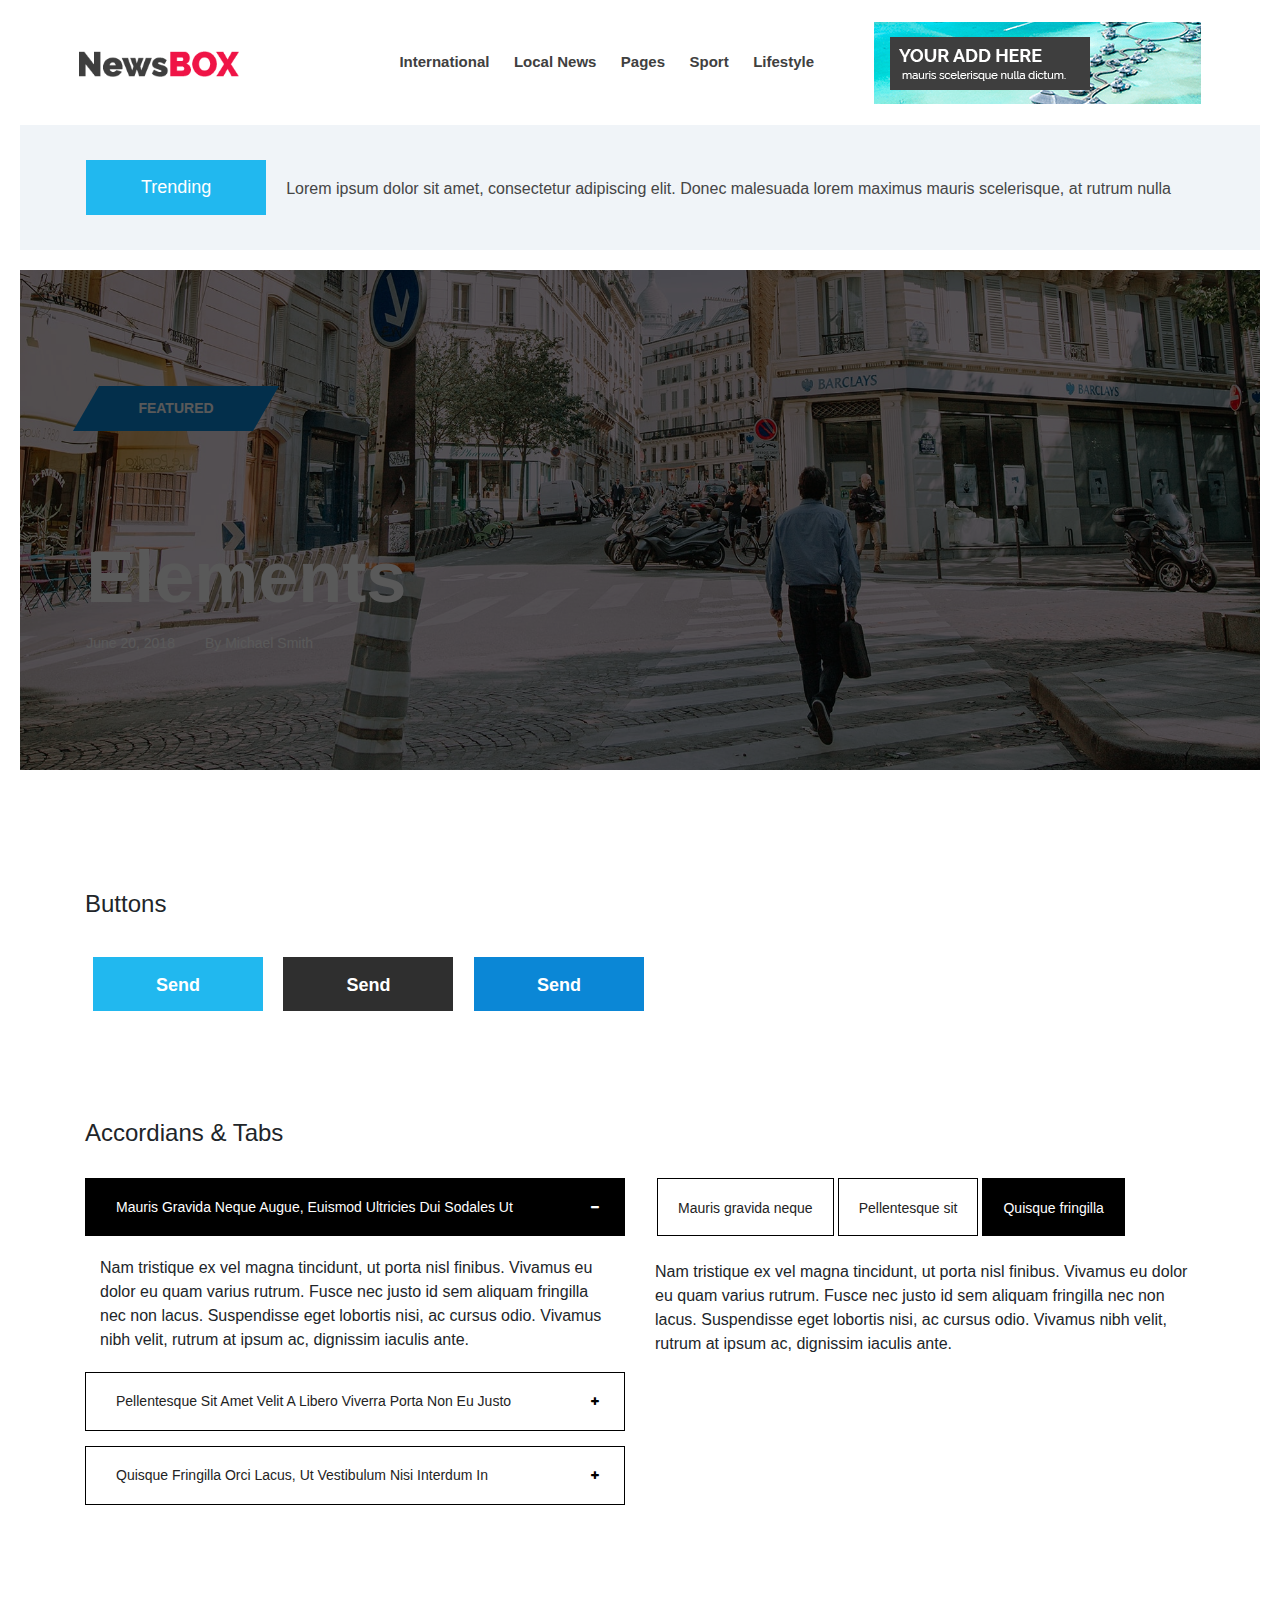
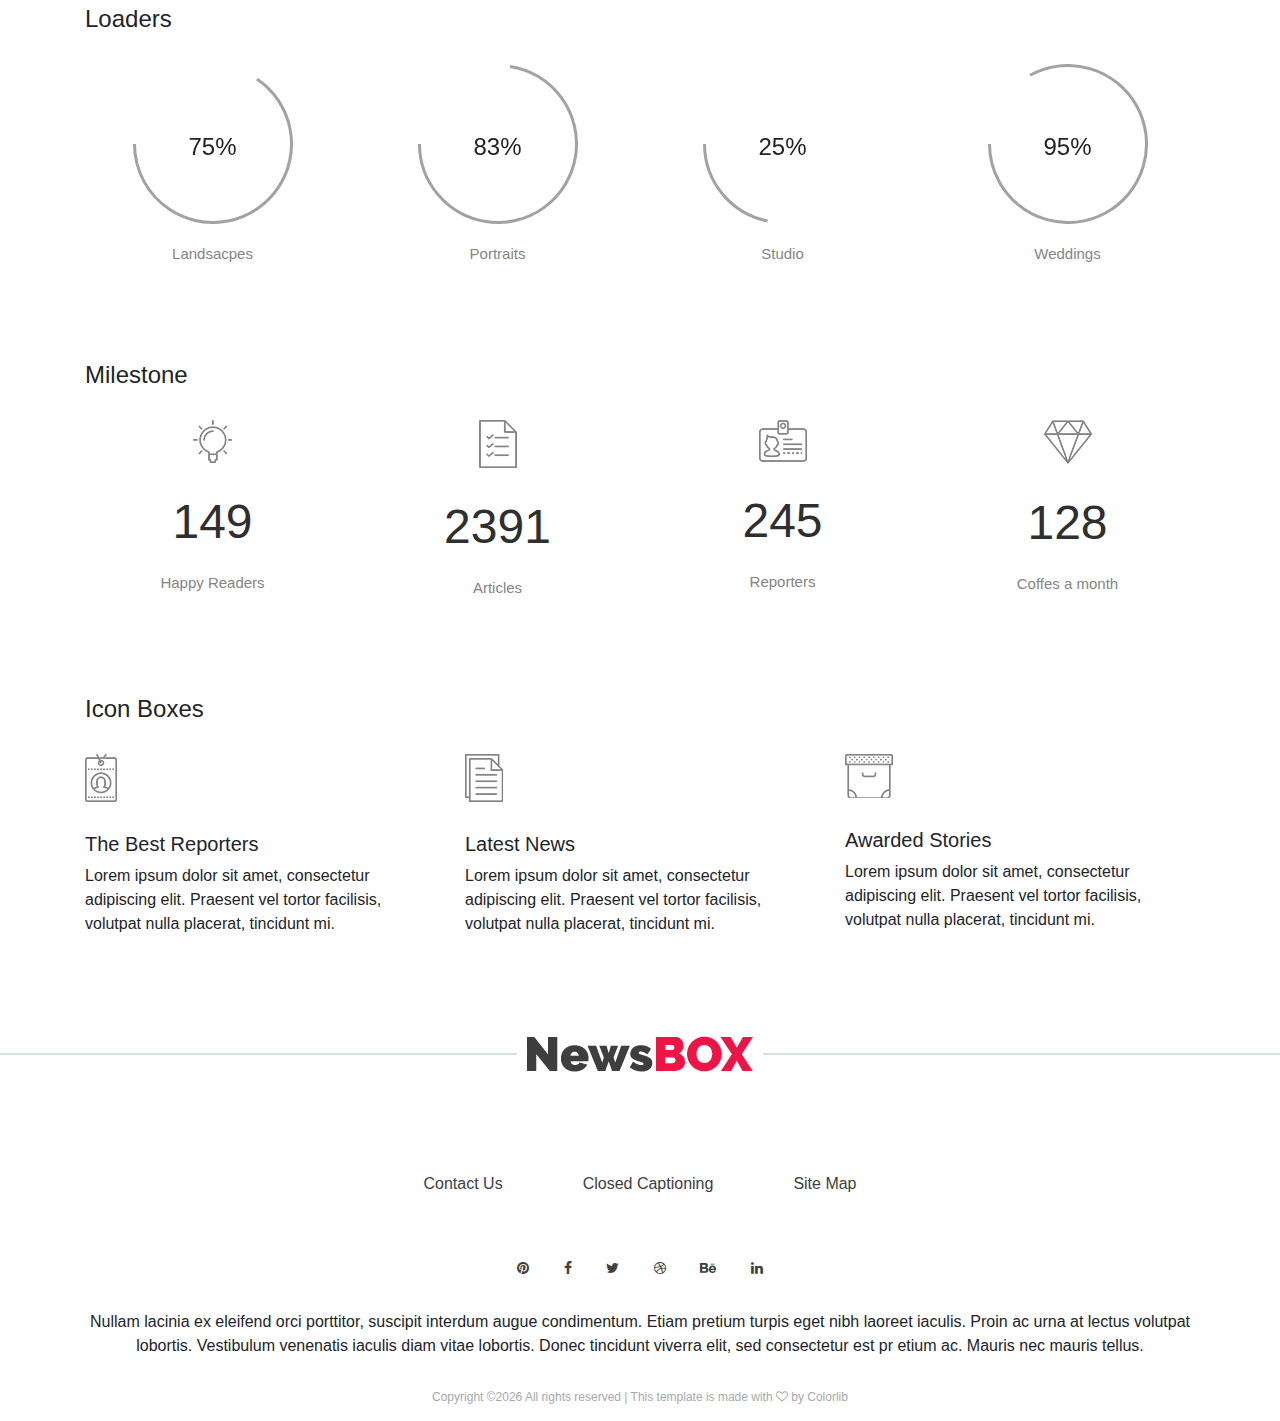
<file: newsbox-master/elements.html>
<!DOCTYPE html>
<html lang="en">

<head>
    <meta charset="UTF-8">
    <meta name="description" content="">
    <meta http-equiv="X-UA-Compatible" content="IE=edge">
    <meta name="viewport" content="width=device-width, initial-scale=1, shrink-to-fit=no">
    <!-- The above 4 meta tags *must* come first in the head; any other head content must come *after* these tags -->

    <!-- Title -->
    <title>Newsbox - Modern Magazine &amp; Newspaper HTML Template</title>

    <!-- Favicon -->
    <link rel="icon" href="img/core-img/favicon.ico">

    <!-- Stylesheet -->
    <link rel="stylesheet" href="style.css">

</head>

<body>
    <!-- Preloader -->
    <div class="preloader d-flex align-items-center justify-content-center">
        <div class="lds-ellipsis">
            <div></div>
            <div></div>
            <div></div>
            <div></div>
        </div>
    </div>

    <!-- ##### Header Area Start ##### -->
    <header class="header-area">
        <!-- Navbar Area -->
        <div class="newsbox-main-menu">
            <div class="classy-nav-container breakpoint-off">
                <div class="container-fluid">
                    <!-- Menu -->
                    <nav class="classy-navbar justify-content-between" id="newsboxNav">

                        <!-- Nav brand -->
                        <a href="index.html" class="nav-brand"><img src="img/core-img/logo.png" alt=""></a>

                        <!-- Navbar Toggler -->
                        <div class="classy-navbar-toggler">
                            <span class="navbarToggler"><span></span><span></span><span></span></span>
                        </div>

                        <!-- Menu -->
                        <div class="classy-menu">

                            <!-- Close Button -->
                            <div class="classycloseIcon">
                                <div class="cross-wrap"><span class="top"></span><span class="bottom"></span></div>
                            </div>

                            <!-- Nav Start -->
                            <div class="classynav">
                                <ul>
                                    <li><a href="#">International</a>
                                        <div class="megamenu">
                                            <ul class="single-mega cn-col-4">
                                                <li class="title">Europe</li>
                                                <li><a href="#">United Kingdom</a></li>
                                                <li><a href="#">Germany</a></li>
                                                <li><a href="#">Latvia</a></li>
                                                <li><a href="#">Poland</a></li>
                                                <li><a href="#">Italy</a></li>
                                                <li><a href="#">France</a></li>
                                                <li><a href="#">Crotia</a></li>
                                            </ul>
                                            <ul class="single-mega cn-col-4">
                                                <li class="title">Africa</li>
                                                <li><a href="#">Algeria</a></li>
                                                <li><a href="#">Angola</a></li>
                                                <li><a href="#">Benin</a></li>
                                                <li><a href="#">Botswana</a></li>
                                                <li><a href="#">Burkina Faso</a></li>
                                                <li><a href="#">Burundi</a></li>
                                                <li><a href="#">Cameroon</a></li>
                                            </ul>
                                            <ul class="single-mega cn-col-4">
                                                <li class="title">Asia</li>
                                                <li><a href="#">Bangladesh</a></li>
                                                <li><a href="#">Chaina</a></li>
                                                <li><a href="#">India</a></li>
                                                <li><a href="#">Afganistan</a></li>
                                                <li><a href="#">Sri Lanka</a></li>
                                                <li><a href="#">Nepal</a></li>
                                                <li><a href="#">Bhutan</a></li>
                                            </ul>
                                            <ul class="single-mega cn-col-4">
                                                <li class="title">USA &amp; Canada</li>
                                                <li><a href="#">California</a></li>
                                                <li><a href="#">Florida</a></li>
                                                <li><a href="#">Alabama</a></li>
                                                <li><a href="#">New Yorks</a></li>
                                                <li><a href="#">Texas</a></li>
                                                <li><a href="#">Lowa</a></li>
                                                <li><a href="#">Montana</a></li>
                                            </ul>
                                        </div>
                                    </li>
                                    <li><a href="#">Local News</a></li>
                                    <li><a href="#">Pages</a>
                                        <ul class="dropdown">
                                            <li><a href="index.html">Home</a></li>
                                            <li><a href="catagory.html">Catagory</a></li>
                                            <li><a href="single-post.html">Single Post</a></li>
                                            <li><a href="contact.html">Contact</a></li>
                                            <li><a href="elements.html">Elements</a></li>
                                        </ul>
                                    </li>
                                    <li><a href="#">Sport</a>
                                        <ul class="dropdown">
                                            <li><a href="#">Archery</a></li>
                                            <li><a href="#">Badminton</a></li>
                                            <li><a href="#">Baseball</a></li>
                                            <li><a href="#">Boxing</a></li>
                                            <li><a href="#">Climbing</a></li>
                                            <li><a href="#">Cricket</a></li>
                                            <li><a href="#">Football</a></li>
                                        </ul>
                                    </li>
                                    <li><a href="#">Lifestyle</a></li>
                                </ul>

                                <!-- Header Add Area -->
                                <div class="header-add-area">
                                    <a href="#">
                                       <img src="img/bg-img/add.png" alt="">
                                    </a>
                                </div>
                            </div>
                            <!-- Nav End -->

                        </div>
                    </nav>
                </div>
            </div>
        </div>
    </header>
    <!-- ##### Header Area End ##### -->

    <!-- ##### Breaking News Area Start ##### -->
    <section class="breaking-news-area clearfix">
        <div class="container-fluid">
            <div class="row">
                <div class="col-12">
                    <!-- Breaking News Widget -->
                    <div class="breaking-news-ticker d-flex flex-wrap align-items-center">
                        <div class="title">
                            <h6>Trending</h6>
                        </div>
                        <div id="breakingNewsTicker" class="ticker">
                            <ul>
                                <li><a href="#">Lorem ipsum dolor sit amet, consectetur adipiscing elit. Donec malesuada lorem maximus mauris scelerisque, at rutrum nulla dictum.</a></li>
                                <li><a href="#">Welcome to Colorlib Family.</a></li>
                                <li><a href="#">Lorem ipsum dolor sit amet, consectetur adipiscing elit. Donec malesuada lorem maximus mauris scelerisque</a></li>
                            </ul>
                        </div>
                    </div>
                </div>
            </div>
        </div>
    </section>
    <!-- ##### Breaking News Area End ##### -->

    <!-- ##### Contact Area Start ##### -->
    <div class="hero-contact-area bg-overlay clearfix" style="background-image: url(img/bg-img/35.jpg)">
        <div class="container-fluid h-100">
            <div class="row h-100 align-items-center">
                <div class="col-12 col-lg-7">
                    <!-- Post Content -->
                    <div class="post-content">
                        <p class="tag"><span>Featured</span></p>
                        <p class="post-title">Elements</p>
                        <div class="d-flex align-items-center">
                            <span class="post-date mr-30">June 20, 2018</span>
                            <span class="post-date">By Michael Smith</span>
                        </div>
                    </div>
                </div>
            </div>
        </div>
    </div>
    <!-- ##### Contact Area End ##### -->

    <!-- ##### Elements Area Start ##### -->
    <section class="elements-area section-padding-100-0">
        <div class="container">
            <div class="row">

                <!-- ========== Buttons ========== -->
                <div class="col-12">
                    <div class="elements-title mb-30">
                        <h2>Buttons</h2>
                    </div>
                    <!-- Buttons -->
                    <div class="newsbox-buttons-area mb-100">
                        <a href="#" class="btn newsbox-btn m-2">Send</a>
                        <a href="#" class="btn newsbox-btn btn-2 m-2">Send</a>
                        <a href="#" class="btn newsbox-btn btn-3 m-2">Send</a>
                    </div>
                </div>

                <!-- ========== Progress Bars & Accordions ========== -->
                <div class="col-12">
                    <div class="elements-title mb-30">
                        <h2>Accordians &amp; Tabs</h2>
                    </div>
                </div>

                <!-- ##### Accordians ##### -->
                <div class="col-12 col-lg-6">
                    <div class="accordions mb-100" id="accordion" role="tablist" aria-multiselectable="true">
                        <!-- single accordian area -->
                        <div class="panel single-accordion">
                            <h6><a role="button" class="" aria-expanded="true" aria-controls="collapseOne" data-toggle="collapse" data-parent="#accordion" href="#collapseOne">Mauris gravida neque augue, euismod ultricies dui sodales ut
                                    <span class="accor-open"><i class="fa fa-plus" aria-hidden="true"></i></span>
                                    <span class="accor-close"><i class="fa fa-minus" aria-hidden="true"></i></span>
                                    </a></h6>
                            <div id="collapseOne" class="accordion-content collapse show">
                                <p>Nam tristique ex vel magna tincidunt, ut porta nisl finibus. Vivamus eu dolor eu quam varius rutrum. Fusce nec justo id sem aliquam fringilla nec non lacus. Suspendisse eget lobortis nisi, ac cursus odio. Vivamus nibh velit, rutrum at ipsum ac, dignissim iaculis ante.</p>
                            </div>
                        </div>
                        <!-- single accordian area -->
                        <div class="panel single-accordion">
                            <h6>
                                <a role="button" class="collapsed" aria-expanded="true" aria-controls="collapseTwo" data-parent="#accordion" data-toggle="collapse" href="#collapseTwo">Pellentesque sit amet velit a libero viverra porta non eu justo
                                        <span class="accor-open"><i class="fa fa-plus" aria-hidden="true"></i></span>
                                        <span class="accor-close"><i class="fa fa-minus" aria-hidden="true"></i></span>
                                        </a>
                            </h6>
                            <div id="collapseTwo" class="accordion-content collapse">
                                <p>Nam tristique ex vel magna tincidunt, ut porta nisl finibus. Vivamus eu dolor eu quam varius rutrum. Fusce nec justo id sem aliquam fringilla nec non lacus. Suspendisse eget lobortis nisi, ac cursus odio. Vivamus nibh velit, rutrum at ipsum ac, dignissim iaculis ante.</p>
                            </div>
                        </div>
                        <!-- single accordian area -->
                        <div class="panel single-accordion">
                            <h6>
                                <a role="button" aria-expanded="true" aria-controls="collapseThree" class="collapsed" data-parent="#accordion" data-toggle="collapse" href="#collapseThree">Quisque fringilla orci lacus, ut vestibulum nisi interdum in
                                        <span class="accor-open"><i class="fa fa-plus" aria-hidden="true"></i></span>
                                        <span class="accor-close"><i class="fa fa-minus" aria-hidden="true"></i></span>
                                    </a>
                            </h6>
                            <div id="collapseThree" class="accordion-content collapse">
                                <p>Nam tristique ex vel magna tincidunt, ut porta nisl finibus. Vivamus eu dolor eu quam varius rutrum. Fusce nec justo id sem aliquam fringilla nec non lacus. Suspendisse eget lobortis nisi, ac cursus odio. Vivamus nibh velit, rutrum at ipsum ac, dignissim iaculis ante.</p>
                            </div>
                        </div>
                    </div>
                </div>

                <!-- ##### Tabs ##### -->
                <div class="col-12 col-lg-6">
                    <div class="newsbox-tabs-content">
                        <ul class="nav nav-tabs" id="myTab" role="tablist">
                            <li class="nav-item">
                                <a class="nav-link" id="tab--1" data-toggle="tab" href="#tab1" role="tab" aria-controls="tab1" aria-selected="false">Mauris gravida neque</a>
                            </li>
                            <li class="nav-item">
                                <a class="nav-link" id="tab--2" data-toggle="tab" href="#tab2" role="tab" aria-controls="tab2" aria-selected="false">Pellentesque sit</a>
                            </li>
                            <li class="nav-item">
                                <a class="nav-link active" id="tab--3" data-toggle="tab" href="#tab3" role="tab" aria-controls="tab3" aria-selected="true">Quisque fringilla</a>
                            </li>
                        </ul>

                        <div class="tab-content mb-100" id="myTabContent">
                            <div class="tab-pane fade" id="tab1" role="tabpanel" aria-labelledby="tab--1">
                                <div class="newsbox-tab-content">
                                    <!-- Tab Text -->
                                    <div class="newsbox-tab-text">
                                        <p>Nam tristique ex vel magna tincidunt, ut porta nisl finibus. Vivamus eu dolor eu quam varius rutrum. Fusce nec justo id sem aliquam fringilla nec non lacus. Suspendisse eget lobortis nisi, ac cursus odio. Vivamus nibh velit, rutrum at ipsum ac, dignissim iaculis ante.</p>
                                    </div>
                                </div>
                            </div>
                            <div class="tab-pane fade" id="tab2" role="tabpanel" aria-labelledby="tab--2">
                                <div class="newsbox-tab-content">
                                    <!-- Tab Text -->
                                    <div class="newsbox-tab-text">
                                        <p>Nam tristique ex vel magna tincidunt, ut porta nisl finibus. Vivamus eu dolor eu quam varius rutrum. Fusce nec justo id sem aliquam fringilla nec non lacus. Suspendisse eget lobortis nisi, ac cursus odio. Vivamus nibh velit, rutrum at ipsum ac, dignissim iaculis ante.</p>
                                    </div>
                                </div>
                            </div>
                            <div class="tab-pane fade show active" id="tab3" role="tabpanel" aria-labelledby="tab--3">
                                <div class="newsbox-tab-content">
                                    <!-- Tab Text -->
                                    <div class="newsbox-tab-text">
                                        <p>Nam tristique ex vel magna tincidunt, ut porta nisl finibus. Vivamus eu dolor eu quam varius rutrum. Fusce nec justo id sem aliquam fringilla nec non lacus. Suspendisse eget lobortis nisi, ac cursus odio. Vivamus nibh velit, rutrum at ipsum ac, dignissim iaculis ante.</p>
                                    </div>
                                </div>
                            </div>
                        </div>
                    </div>
                </div>

                <!-- ========== Loaders ========== -->
                <div class="col-12">
                    <div class="elements-title mb-30">
                        <h2>Loaders</h2>
                    </div>
                </div>

                <div class="col-12">
                    <!-- Loaders Area Start -->
                    <div class="our-skills-area">
                        <div class="row">

                            <!-- Single Skills Area -->
                            <div class="col-12 col-sm-6 col-lg-3">
                                <div class="single-skils-area mb-100">
                                    <div id="circle" class="circle" data-value="0.75">
                                        <div class="skills-text">
                                            <span>75%</span>
                                        </div>
                                    </div>
                                    <p>Landsacpes</p>
                                </div>
                            </div>

                            <!-- Single Skills Area -->
                            <div class="col-12 col-sm-6 col-lg-3">
                                <div class="single-skils-area mb-100">
                                    <div id="circle2" class="circle" data-value="0.83">
                                        <div class="skills-text">
                                            <span>83%</span>
                                        </div>
                                    </div>
                                    <p>Portraits</p>
                                </div>
                            </div>

                            <!-- Single Skills Area -->
                            <div class="col-12 col-sm-6 col-lg-3">
                                <div class="single-skils-area mb-100">
                                    <div id="circle3" class="circle" data-value="0.25">
                                        <div class="skills-text">
                                            <span>25%</span>
                                        </div>
                                    </div>
                                    <p>Studio</p>
                                </div>
                            </div>

                            <!-- Single Skills Area -->
                            <div class="col-12 col-sm-6 col-lg-3">
                                <div class="single-skils-area mb-100">
                                    <div id="circle4" class="circle" data-value="0.95">
                                        <div class="skills-text">
                                            <span>95%</span>
                                        </div>
                                    </div>
                                    <p>Weddings</p>
                                </div>
                            </div>
                        </div>
                    </div>
                </div>

                <!-- ========== Milestones ========== -->
                <div class="col-12">
                    <div class="elements-title mb-30">
                        <h2>Milestone</h2>
                    </div>
                </div>

                <div class="col-12">
                    <div class="newsbox-cool-facts-area">
                        <div class="row">

                            <!-- Single Cool Facts -->
                            <div class="col-12 col-sm-6 col-lg-3">
                                <div class="single-cool-fact mb-100">
                                    <div class="scf-icon">
                                        <img src="img/core-img/idea.png" alt="">
                                    </div>
                                    <div class="scf-text">
                                        <h2><span class="counter">149</span></h2>
                                        <p>Happy Readers</p>
                                    </div>
                                </div>
                            </div>

                            <!-- Single Cool Facts -->
                            <div class="col-12 col-sm-6 col-lg-3">
                                <div class="single-cool-fact mb-100">
                                    <div class="scf-icon">
                                        <img src="img/core-img/list.png" alt="">
                                    </div>
                                    <div class="scf-text">
                                        <h2><span class="counter">2391</span></h2>
                                        <p>Articles</p>
                                    </div>
                                </div>
                            </div>

                            <!-- Single Cool Facts -->
                            <div class="col-12 col-sm-6 col-lg-3">
                                <div class="single-cool-fact mb-100">
                                    <div class="scf-icon">
                                        <img src="img/core-img/id-card.png" alt="">
                                    </div>
                                    <div class="scf-text">
                                        <h2><span class="counter">245</span></h2>
                                        <p>Reporters</p>
                                    </div>
                                </div>
                            </div>

                            <!-- Single Cool Facts -->
                            <div class="col-12 col-sm-6 col-lg-3">
                                <div class="single-cool-fact mb-100">
                                    <div class="scf-icon">
                                        <img src="img/core-img/diamond.png" alt="">
                                    </div>
                                    <div class="scf-text">
                                        <h2><span class="counter">128</span></h2>
                                        <p>Coffes a month</p>
                                    </div>
                                </div>
                            </div>

                        </div>
                    </div>
                </div>

                <!-- ========== Icon Boxes ========== -->
                <div class="col-12">
                    <div class="elements-title mb-30">
                        <h2>Icon Boxes</h2>
                    </div>
                </div>

                <div class="col-12">
                    <div class="row">

                        <!-- Single Service Area -->
                        <div class="col-12 col-md-6 col-lg-4">
                            <div class="single-service-area mb-100">
                                <div class="icon mb-30">
                                    <img src="img/core-img/id-card2.png" alt="">
                                </div>
                                <div class="text">
                                    <h5>The Best Reporters</h5>
                                    <p>Lorem ipsum dolor sit amet, consectetur adipiscing elit. Praesent vel tortor facilisis, volutpat nulla placerat, tincidunt mi.</p>
                                </div>
                            </div>
                        </div>

                        <!-- Single Service Area -->
                        <div class="col-12 col-md-6 col-lg-4">
                            <div class="single-service-area mb-100">
                                <div class="icon mb-30">
                                    <img src="img/core-img/file.png" alt="">
                                </div>
                                <div class="text">
                                    <h5>Latest News</h5>
                                    <p>Lorem ipsum dolor sit amet, consectetur adipiscing elit. Praesent vel tortor facilisis, volutpat nulla placerat, tincidunt mi.</p>
                                </div>
                            </div>
                        </div>

                        <!-- Single Service Area -->
                        <div class="col-12 col-md-6 col-lg-4">
                            <div class="single-service-area mb-100">
                                <div class="icon mb-30">
                                    <img src="img/core-img/archive.png" alt="">
                                </div>
                                <div class="text">
                                    <h5>Awarded Stories</h5>
                                    <p>Lorem ipsum dolor sit amet, consectetur adipiscing elit. Praesent vel tortor facilisis, volutpat nulla placerat, tincidunt mi.</p>
                                </div>
                            </div>
                        </div>

                    </div>
                </div>
            </div>
        </div>
    </section>
    <!-- ##### Elements Area End ##### -->

    <!-- ##### Footer Area Start ##### -->
    <footer class="footer-area">
        <!-- Footer Logo -->
        <div class="footer-logo mb-100">
            <a href="index.html"><img src="img/core-img/logo.png" alt=""></a>
        </div>
        <!-- Footer Content -->
        <div class="container">
            <div class="row">
                <div class="col-12">
                    <div class="footer-content text-center">
                        <!-- Footer Nav -->
                        <div class="footer-nav">
                            <ul>
                                <li><a href="#">Contact Us</a></li>
                                <li><a href="#">Closed Captioning</a></li>
                                <li><a href="#">Site Map</a></li>
                            </ul>
                        </div>
                        <!-- Social Info -->
                        <div class="footer-social-info">
                            <a href="#" data-toggle="tooltip" data-placement="top" title="pinterest"><i class="fa fa-pinterest" aria-hidden="true"></i></a>
                            <a href="#" data-toggle="tooltip" data-placement="top" title="facebook"><i class="fa fa-facebook" aria-hidden="true"></i></a>
                            <a href="#" data-toggle="tooltip" data-placement="top" title="twitter"><i class="fa fa-twitter" aria-hidden="true"></i></a>
                            <a href="#" data-toggle="tooltip" data-placement="top" title="dribbble"><i class="fa fa-dribbble" aria-hidden="true"></i></a>
                            <a href="#" data-toggle="tooltip" data-placement="top" title="behance"><i class="fa fa-behance" aria-hidden="true"></i></a>
                            <a href="#" data-toggle="tooltip" data-placement="top" title="linkedin"><i class="fa fa-linkedin" aria-hidden="true"></i></a>
                        </div>

                        <p class="mb-15">Nullam lacinia ex eleifend orci porttitor, suscipit interdum augue condimentum. Etiam pretium turpis eget nibh laoreet iaculis. Proin ac urna at lectus volutpat lobortis. Vestibulum venenatis iaculis diam vitae lobortis. Donec tincidunt viverra elit, sed consectetur est pr etium ac. Mauris nec mauris tellus. </p>

                        <!-- Copywrite Text -->
                        <p class="copywrite-text"><a href="#">
<!-- Link back to Colorlib can't be removed. Template is licensed under CC BY 3.0. -->
Copyright &copy;<script>document.write(new Date().getFullYear());</script> All rights reserved | This template is made with <i class="fa fa-heart-o" aria-hidden="true"></i> by <a href="https://colorlib.com" target="_blank">Colorlib</a>
<!-- Link back to Colorlib can't be removed. Template is licensed under CC BY 3.0. --></p>
                    </div>
                </div>
            </div>
        </div>
    </footer>
    <!-- ##### Footer Area Start ##### -->

    <!-- ##### All Javascript Script ##### -->
    <!-- jQuery-2.2.4 js -->
    <script src="js/jquery/jquery-2.2.4.min.js"></script>
    <!-- Popper js -->
    <script src="js/bootstrap/popper.min.js"></script>
    <!-- Bootstrap js -->
    <script src="js/bootstrap/bootstrap.min.js"></script>
    <!-- All Plugins js -->
    <script src="js/plugins/plugins.js"></script>
    <!-- Active js -->
    <script src="js/active.js"></script>
</body>

</html>
</file>
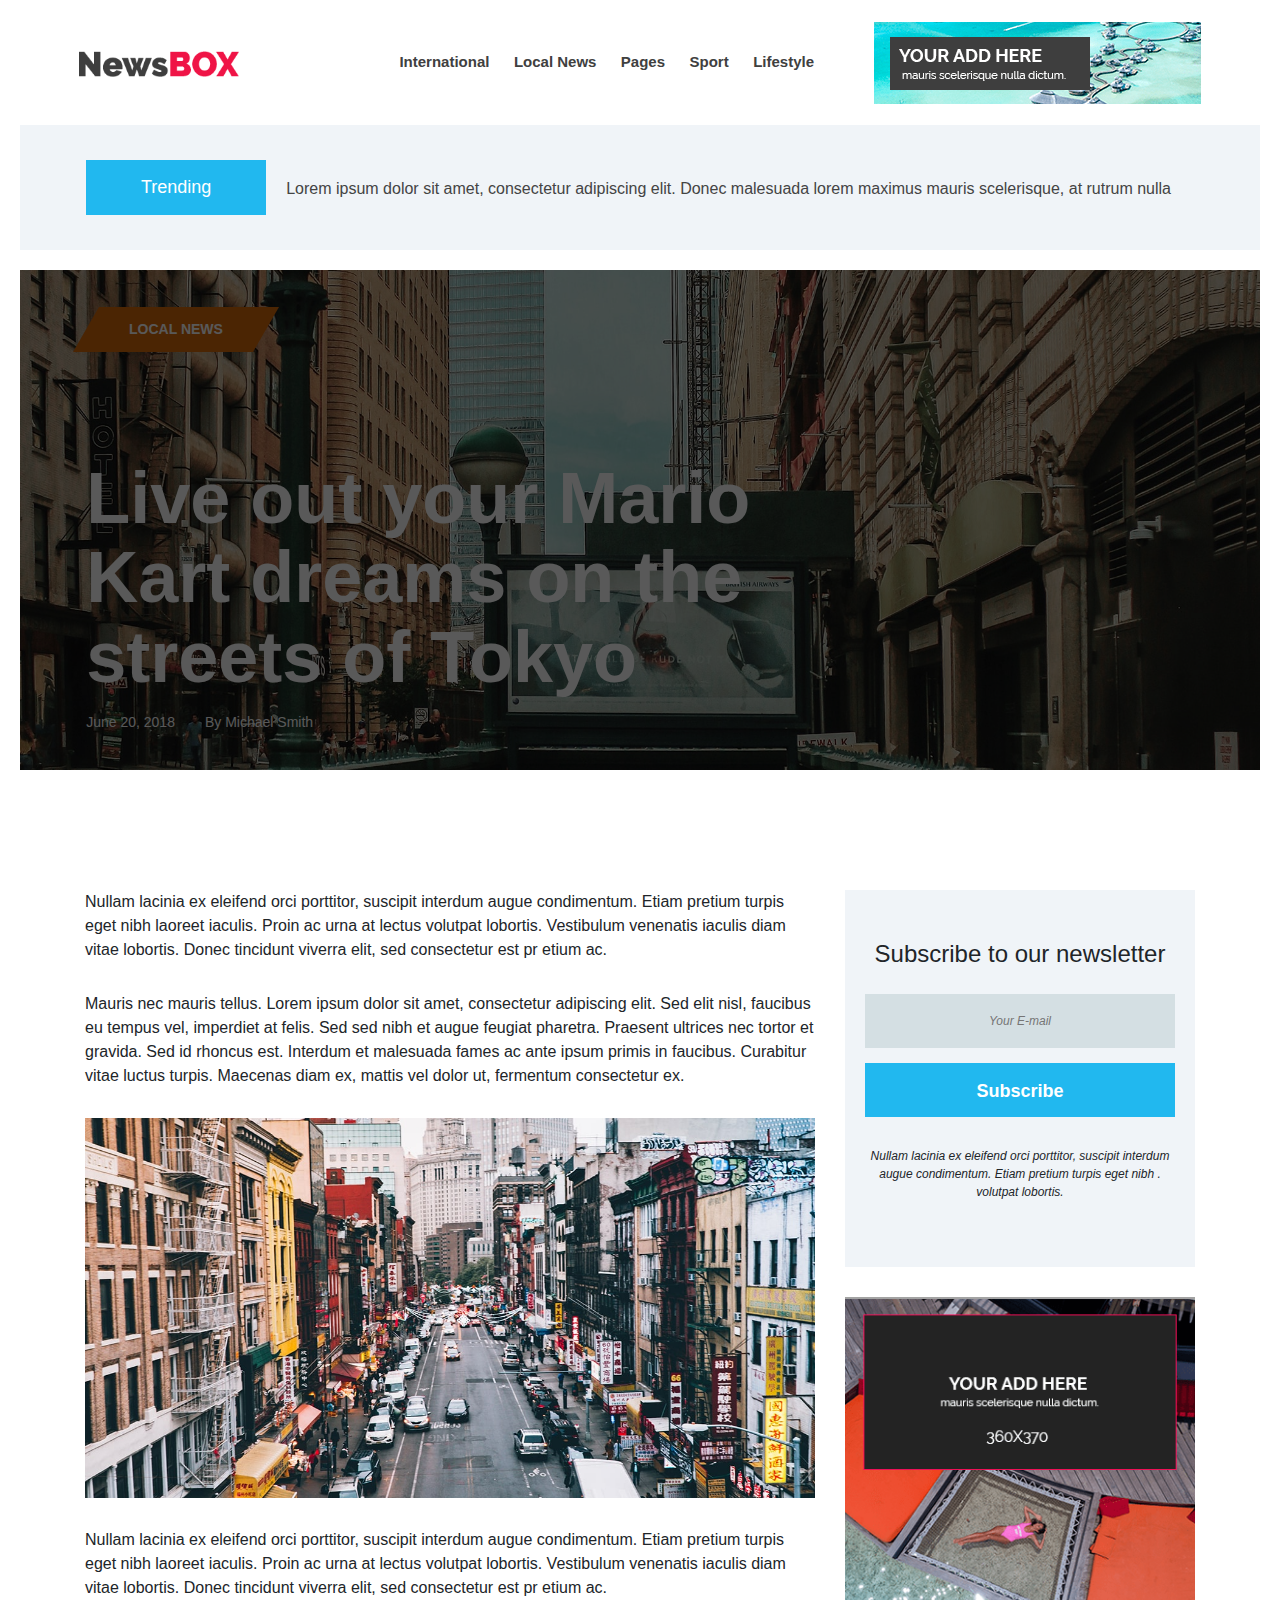
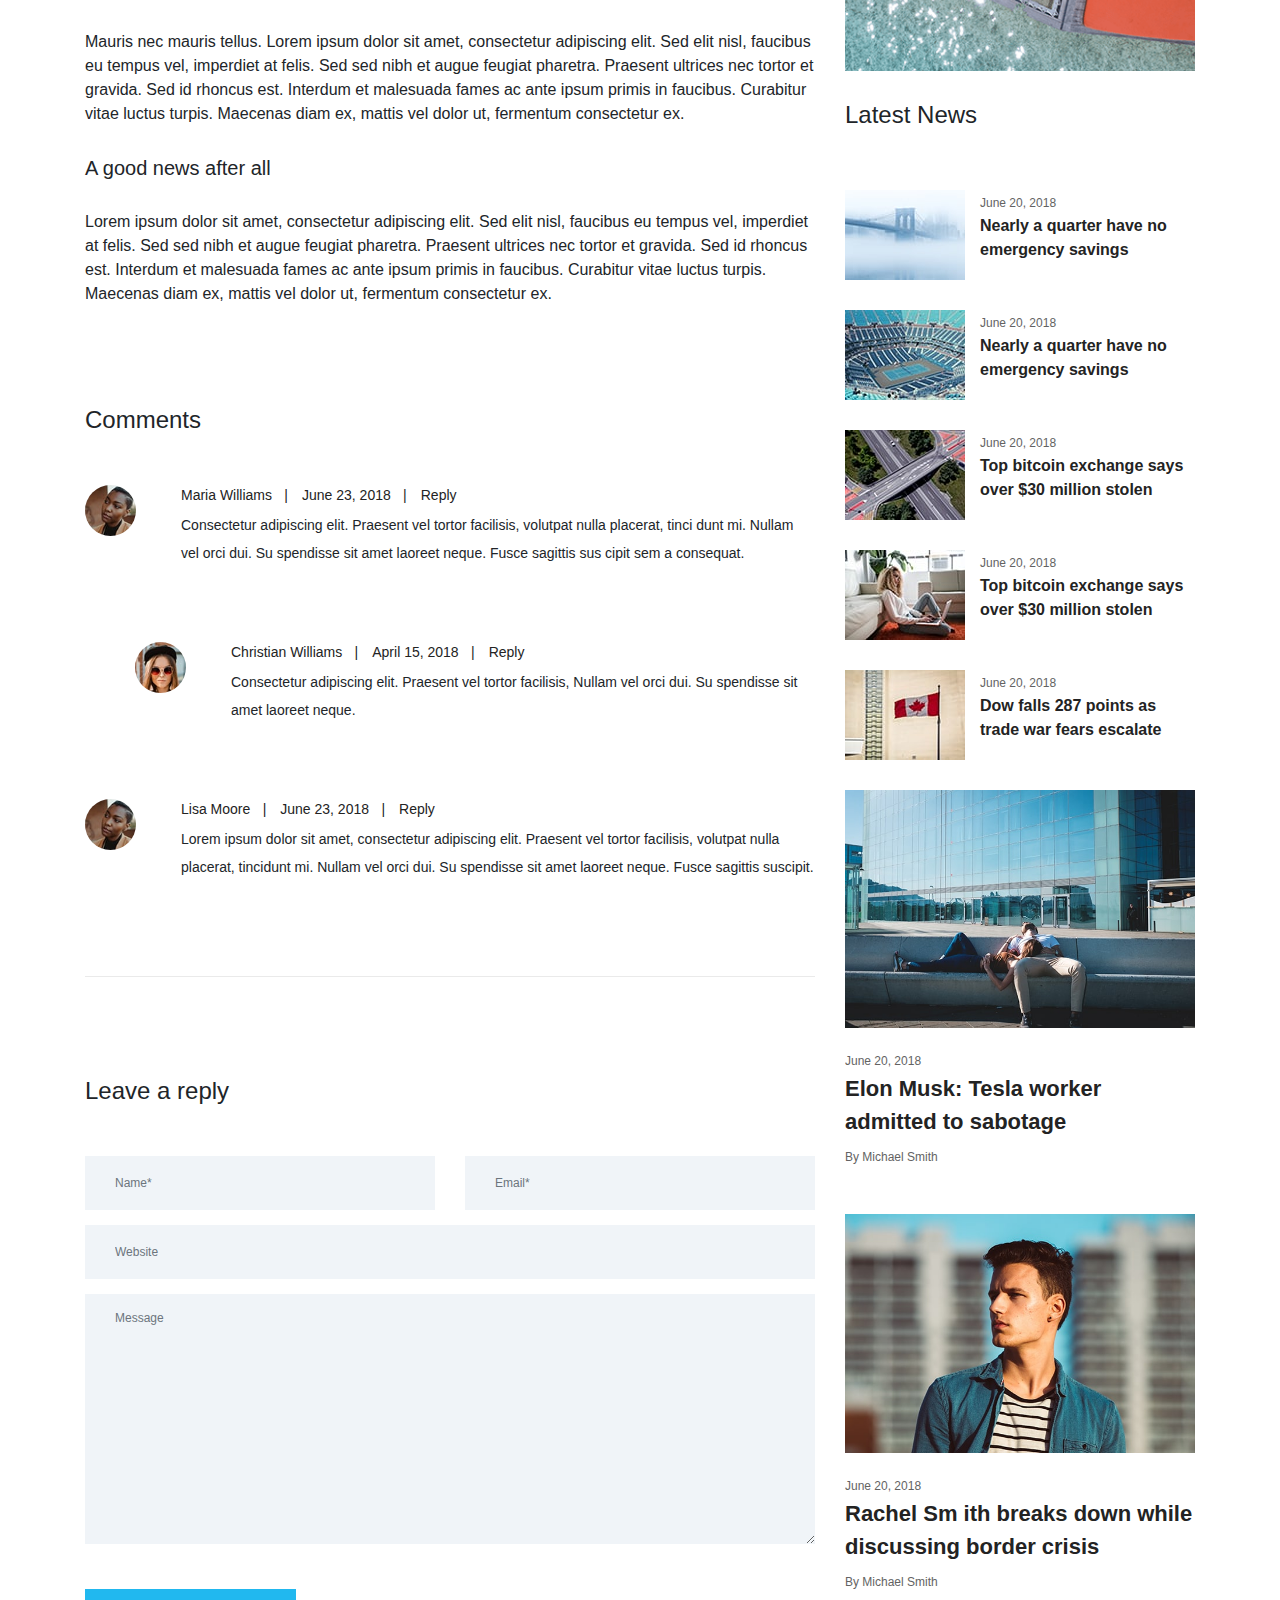
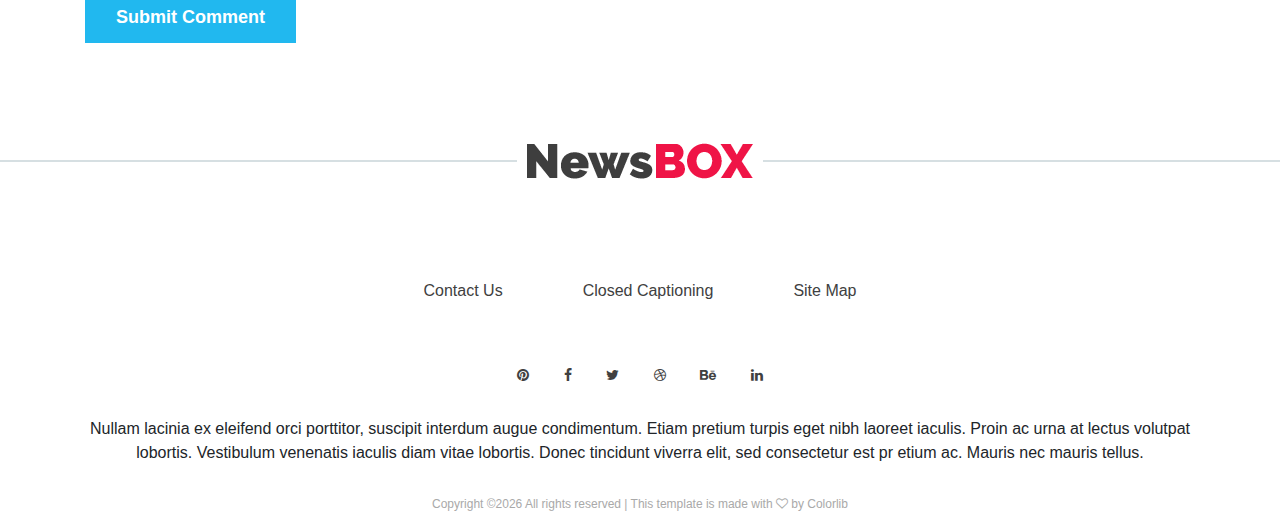
<file: newsbox-master/single-post.html>
<!DOCTYPE html>
<html lang="en">

<head>
    <meta charset="UTF-8">
    <meta name="description" content="">
    <meta http-equiv="X-UA-Compatible" content="IE=edge">
    <meta name="viewport" content="width=device-width, initial-scale=1, shrink-to-fit=no">
    <!-- The above 4 meta tags *must* come first in the head; any other head content must come *after* these tags -->

    <!-- Title -->
    <title>Newsbox - Modern Magazine &amp; Newspaper HTML Template</title>

    <!-- Favicon -->
    <link rel="icon" href="img/core-img/favicon.ico">

    <!-- Stylesheet -->
    <link rel="stylesheet" href="style.css">

</head>

<body>
    <!-- Preloader -->
    <div class="preloader d-flex align-items-center justify-content-center">
        <div class="lds-ellipsis">
            <div></div>
            <div></div>
            <div></div>
            <div></div>
        </div>
    </div>

    <!-- ##### Header Area Start ##### -->
    <header class="header-area">
        <!-- Navbar Area -->
        <div class="newsbox-main-menu">
            <div class="classy-nav-container breakpoint-off">
                <div class="container-fluid">
                    <!-- Menu -->
                    <nav class="classy-navbar justify-content-between" id="newsboxNav">

                        <!-- Nav brand -->
                        <a href="index.html" class="nav-brand"><img src="img/core-img/logo.png" alt=""></a>

                        <!-- Navbar Toggler -->
                        <div class="classy-navbar-toggler">
                            <span class="navbarToggler"><span></span><span></span><span></span></span>
                        </div>

                        <!-- Menu -->
                        <div class="classy-menu">

                            <!-- Close Button -->
                            <div class="classycloseIcon">
                                <div class="cross-wrap"><span class="top"></span><span class="bottom"></span></div>
                            </div>

                            <!-- Nav Start -->
                            <div class="classynav">
                                <ul>
                                    <li><a href="#">International</a>
                                        <div class="megamenu">
                                            <ul class="single-mega cn-col-4">
                                                <li class="title">Europe</li>
                                                <li><a href="#">United Kingdom</a></li>
                                                <li><a href="#">Germany</a></li>
                                                <li><a href="#">Latvia</a></li>
                                                <li><a href="#">Poland</a></li>
                                                <li><a href="#">Italy</a></li>
                                                <li><a href="#">France</a></li>
                                                <li><a href="#">Crotia</a></li>
                                            </ul>
                                            <ul class="single-mega cn-col-4">
                                                <li class="title">Africa</li>
                                                <li><a href="#">Algeria</a></li>
                                                <li><a href="#">Angola</a></li>
                                                <li><a href="#">Benin</a></li>
                                                <li><a href="#">Botswana</a></li>
                                                <li><a href="#">Burkina Faso</a></li>
                                                <li><a href="#">Burundi</a></li>
                                                <li><a href="#">Cameroon</a></li>
                                            </ul>
                                            <ul class="single-mega cn-col-4">
                                                <li class="title">Asia</li>
                                                <li><a href="#">Bangladesh</a></li>
                                                <li><a href="#">Chaina</a></li>
                                                <li><a href="#">India</a></li>
                                                <li><a href="#">Afganistan</a></li>
                                                <li><a href="#">Sri Lanka</a></li>
                                                <li><a href="#">Nepal</a></li>
                                                <li><a href="#">Bhutan</a></li>
                                            </ul>
                                            <ul class="single-mega cn-col-4">
                                                <li class="title">USA &amp; Canada</li>
                                                <li><a href="#">California</a></li>
                                                <li><a href="#">Florida</a></li>
                                                <li><a href="#">Alabama</a></li>
                                                <li><a href="#">New Yorks</a></li>
                                                <li><a href="#">Texas</a></li>
                                                <li><a href="#">Lowa</a></li>
                                                <li><a href="#">Montana</a></li>
                                            </ul>
                                        </div>
                                    </li>
                                    <li><a href="#">Local News</a></li>
                                    <li><a href="#">Pages</a>
                                        <ul class="dropdown">
                                            <li><a href="index.html">Home</a></li>
                                            <li><a href="catagory.html">Catagory</a></li>
                                            <li><a href="single-post.html">Single Post</a></li>
                                            <li><a href="contact.html">Contact</a></li>
                                            <li><a href="elements.html">Elements</a></li>
                                        </ul>
                                    </li>
                                    <li><a href="#">Sport</a>
                                        <ul class="dropdown">
                                            <li><a href="#">Archery</a></li>
                                            <li><a href="#">Badminton</a></li>
                                            <li><a href="#">Baseball</a></li>
                                            <li><a href="#">Boxing</a></li>
                                            <li><a href="#">Climbing</a></li>
                                            <li><a href="#">Cricket</a></li>
                                            <li><a href="#">Football</a></li>
                                        </ul>
                                    </li>
                                    <li><a href="#">Lifestyle</a></li>
                                </ul>

                                <!-- Header Add Area -->
                                <div class="header-add-area">
                                    <a href="#">
                                       <img src="img/bg-img/add.png" alt="">
                                    </a>
                                </div>
                            </div>
                            <!-- Nav End -->

                        </div>
                    </nav>
                </div>
            </div>
        </div>
    </header>
    <!-- ##### Header Area End ##### -->

    <!-- ##### Breaking News Area Start ##### -->
    <section class="breaking-news-area clearfix">
        <div class="container-fluid">
            <div class="row">
                <div class="col-12">
                    <!-- Breaking News Widget -->
                    <div class="breaking-news-ticker d-flex flex-wrap align-items-center">
                        <div class="title">
                            <h6>Trending</h6>
                        </div>
                        <div id="breakingNewsTicker" class="ticker">
                            <ul>
                                <li><a href="#">Lorem ipsum dolor sit amet, consectetur adipiscing elit. Donec malesuada lorem maximus mauris scelerisque, at rutrum nulla dictum.</a></li>
                                <li><a href="#">Welcome to Colorlib Family.</a></li>
                                <li><a href="#">Lorem ipsum dolor sit amet, consectetur adipiscing elit. Donec malesuada lorem maximus mauris scelerisque</a></li>
                            </ul>
                        </div>
                    </div>
                </div>
            </div>
        </div>
    </section>
    <!-- ##### Breaking News Area End ##### -->

    <!-- ##### Post Details Title Area Start ##### -->
    <div class="post-details-title-area bg-overlay clearfix" style="background-image: url(img/bg-img/22.jpg)">
        <div class="container-fluid h-100">
            <div class="row h-100 align-items-center">
                <div class="col-12 col-lg-8">
                    <!-- Post Content -->
                    <div class="post-content">
                        <p class="tag"><span>Local News</span></p>
                        <p class="post-title">Live out your Mario Kart dreams on the streets of Tokyo</p>
                        <div class="d-flex align-items-center">
                            <span class="post-date mr-30">June 20, 2018</span>
                            <span class="post-date">By Michael Smith</span>
                        </div>
                    </div>
                </div>
            </div>
        </div>
    </div>
    <!-- ##### Post Details Title Area End ##### -->

    <!-- ##### Post Details Area Start ##### -->
    <section class="post-news-area section-padding-100-0 mb-70">
        <div class="container">
            <div class="row justify-content-center">
                <!-- Post Details Content Area -->
                <div class="col-12 col-lg-8">
                    <div class="post-details-content mb-100">
                        <p>Nullam lacinia ex eleifend orci porttitor, suscipit interdum augue condimentum. Etiam pretium turpis eget nibh laoreet iaculis. Proin ac urna at lectus volutpat lobortis. Vestibulum venenatis iaculis diam vitae lobortis. Donec tincidunt viverra elit, sed consectetur est pr etium ac.</p>
                        <p>Mauris nec mauris tellus. Lorem ipsum dolor sit amet, consectetur adipiscing elit. Sed elit nisl, faucibus eu tempus vel, imperdiet at felis. Sed sed nibh et augue feugiat pharetra. Praesent ultrices nec tortor et gravida. Sed id rhoncus est. Interdum et malesuada fames ac ante ipsum primis in faucibus. Curabitur vitae luctus turpis. Maecenas diam ex, mattis vel dolor ut, fermentum consectetur ex.</p>
                        <img class="mb-30" src="img/bg-img/31.jpg" alt="">
                        <p>Nullam lacinia ex eleifend orci porttitor, suscipit interdum augue condimentum. Etiam pretium turpis eget nibh laoreet iaculis. Proin ac urna at lectus volutpat lobortis. Vestibulum venenatis iaculis diam vitae lobortis. Donec tincidunt viverra elit, sed consectetur est pr etium ac.</p>
                        <p>Mauris nec mauris tellus. Lorem ipsum dolor sit amet, consectetur adipiscing elit. Sed elit nisl, faucibus eu tempus vel, imperdiet at felis. Sed sed nibh et augue feugiat pharetra. Praesent ultrices nec tortor et gravida. Sed id rhoncus est. Interdum et malesuada fames ac ante ipsum primis in faucibus. Curabitur vitae luctus turpis. Maecenas diam ex, mattis vel dolor ut, fermentum consectetur ex. </p>
                        <h5 class="mb-30">A good news after all</h5>
                        <p>Lorem ipsum dolor sit amet, consectetur adipiscing elit. Sed elit nisl, faucibus eu tempus vel, imperdiet at felis. Sed sed nibh et augue feugiat pharetra. Praesent ultrices nec tortor et gravida. Sed id rhoncus est. Interdum et malesuada fames ac ante ipsum primis in faucibus. Curabitur vitae luctus turpis. Maecenas diam ex, mattis vel dolor ut, fermentum consectetur ex.</p>
                    </div>

                    <!-- Comment Area Start -->
                    <div class="comment_area clearfix mb-100">
                        <h4 class="mb-50">Comments</h4>

                        <ol>
                            <!-- Single Comment Area -->
                            <li class="single_comment_area">
                                <!-- Comment Content -->
                                <div class="comment-content d-flex">
                                    <!-- Comment Author -->
                                    <div class="comment-author">
                                        <img src="img/bg-img/32.jpg" alt="author">
                                    </div>
                                    <!-- Comment Meta -->
                                    <div class="comment-meta">
                                        <div class="d-flex">
                                            <a href="#" class="post-author">Maria Williams</a>
                                            <a href="#" class="post-date">June 23, 2018 </a>
                                            <a href="#" class="reply">Reply</a>
                                        </div>
                                        <p>Consectetur adipiscing elit. Praesent vel tortor facilisis, volutpat nulla placerat, tinci dunt mi. Nullam vel orci dui. Su spendisse sit amet laoreet neque. Fusce sagittis sus cipit sem a consequat.</p>
                                    </div>
                                </div>
                                <ol class="children">
                                    <li class="single_comment_area">
                                        <!-- Comment Content -->
                                        <div class="comment-content d-flex">
                                            <!-- Comment Author -->
                                            <div class="comment-author">
                                                <img src="img/bg-img/33.jpg" alt="author">
                                            </div>
                                            <!-- Comment Meta -->
                                            <div class="comment-meta">
                                                <div class="d-flex">
                                                    <a href="#" class="post-author">Christian Williams</a>
                                                    <a href="#" class="post-date">April 15, 2018</a>
                                                    <a href="#" class="reply">Reply</a>
                                                </div>
                                                <p>Consectetur adipiscing elit. Praesent vel tortor facilisis, Nullam vel orci dui. Su spendisse sit amet laoreet neque.</p>
                                            </div>
                                        </div>
                                    </li>
                                </ol>
                            </li>

                            <!-- Single Comment Area -->
                            <li class="single_comment_area">
                                <!-- Comment Content -->
                                <div class="comment-content d-flex">
                                    <!-- Comment Author -->
                                    <div class="comment-author">
                                        <img src="img/bg-img/32.jpg" alt="author">
                                    </div>
                                    <!-- Comment Meta -->
                                    <div class="comment-meta">
                                        <div class="d-flex">
                                            <a href="#" class="post-author">Lisa Moore</a>
                                            <a href="#" class="post-date">June 23, 2018</a>
                                            <a href="#" class="reply">Reply</a>
                                        </div>
                                        <p>Lorem ipsum dolor sit amet, consectetur adipiscing elit. Praesent vel tortor facilisis, volutpat nulla placerat, tincidunt mi. Nullam vel orci dui. Su spendisse sit amet laoreet neque. Fusce sagittis suscipit.</p>
                                    </div>
                                </div>
                            </li>
                        </ol>
                    </div>

                    <div class="post-a-comment-area mb-30 clearfix">
                        <h4 class="mb-50">Leave a reply</h4>

                        <!-- Reply Form -->
                        <div class="contact-form-area">
                            <form action="#" method="post">
                                <div class="row">
                                    <div class="col-12 col-lg-6">
                                        <input type="text" class="form-control" id="name" placeholder="Name*">
                                    </div>
                                    <div class="col-12 col-lg-6">
                                        <input type="email" class="form-control" id="email" placeholder="Email*">
                                    </div>
                                    <div class="col-12">
                                        <input type="text" class="form-control" id="subject" placeholder="Website">
                                    </div>
                                    <div class="col-12">
                                        <textarea name="message" class="form-control" id="message" cols="30" rows="10" placeholder="Message"></textarea>
                                    </div>
                                    <div class="col-12">
                                        <button class="btn newsbox-btn mt-30" type="submit">Submit Comment</button>
                                    </div>
                                </div>
                            </form>
                        </div>
                    </div>
                </div>

                <!-- Sidebar Widget -->
                <div class="col-12 col-sm-9 col-md-6 col-lg-4">
                    <div class="sidebar-area">

                        <!-- Newsletter Widget -->
                        <div class="single-widget-area newsletter-widget mb-30">
                            <h4>Subscribe to our newsletter</h4>
                            <form action="#" method="post">
                                <input type="email" name="nl-email" id="nlemail" placeholder="Your E-mail">
                                <button type="submit" class="btn newsbox-btn w-100">Subscribe</button>
                            </form>
                            <p class="mt-30">Nullam lacinia ex eleifend orci porttitor, suscipit interdum augue condimentum. Etiam pretium turpis eget nibh . volutpat lobortis.</p>
                        </div>

                        <!-- Add Widget -->
                        <div class="single-widget-area add-widget mb-30">
                            <a href="#">
                                <img src="img/bg-img/add3.png" alt="">
                            </a>
                        </div>

                        <!-- Latest News Widget -->
                        <div class="single-widget-area news-widget mb-30">
                            <h4>Latest News</h4>

                            <!-- Single News Area -->
                            <div class="single-blog-post d-flex style-4 mb-30">
                                <!-- Blog Thumbnail -->
                                <div class="blog-thumbnail">
                                    <a href="#"><img src="img/bg-img/16.jpg" alt=""></a>
                                </div>

                                <!-- Blog Content -->
                                <div class="blog-content">
                                    <span class="post-date">June 20, 2018</span>
                                    <a href="#" class="post-title">Nearly a quarter have no emergency savings</a>
                                </div>
                            </div>

                            <!-- Single News Area -->
                            <div class="single-blog-post d-flex style-4 mb-30">
                                <!-- Blog Thumbnail -->
                                <div class="blog-thumbnail">
                                    <a href="#"><img src="img/bg-img/17.jpg" alt=""></a>
                                </div>

                                <!-- Blog Content -->
                                <div class="blog-content">
                                    <span class="post-date">June 20, 2018</span>
                                    <a href="#" class="post-title">Nearly a quarter have no emergency savings</a>
                                </div>
                            </div>

                            <!-- Single News Area -->
                            <div class="single-blog-post d-flex style-4 mb-30">
                                <!-- Blog Thumbnail -->
                                <div class="blog-thumbnail">
                                    <a href="#"><img src="img/bg-img/18.jpg" alt=""></a>
                                </div>

                                <!-- Blog Content -->
                                <div class="blog-content">
                                    <span class="post-date">June 20, 2018</span>
                                    <a href="#" class="post-title">Top bitcoin exchange says over $30 million stolen</a>
                                </div>
                            </div>

                            <!-- Single News Area -->
                            <div class="single-blog-post d-flex style-4 mb-30">
                                <!-- Blog Thumbnail -->
                                <div class="blog-thumbnail">
                                    <a href="#"><img src="img/bg-img/19.jpg" alt=""></a>
                                </div>

                                <!-- Blog Content -->
                                <div class="blog-content">
                                    <span class="post-date">June 20, 2018</span>
                                    <a href="#" class="post-title">Top bitcoin exchange says over $30 million stolen</a>
                                </div>
                            </div>

                            <!-- Single News Area -->
                            <div class="single-blog-post d-flex style-4 mb-30">
                                <!-- Blog Thumbnail -->
                                <div class="blog-thumbnail">
                                    <a href="#"><img src="img/bg-img/20.jpg" alt=""></a>
                                </div>

                                <!-- Blog Content -->
                                <div class="blog-content">
                                    <span class="post-date">June 20, 2018</span>
                                    <a href="#" class="post-title">Dow falls 287 points as trade war fears escalate</a>
                                </div>
                            </div>
                        </div>

                        <!-- Single Widget Area -->
                        <div class="single-widget-area">

                            <!-- Single News Area -->
                            <div class="single-blog-post style-2 mb-5">
                                <!-- Blog Thumbnail -->
                                <div class="blog-thumbnail">
                                    <a href="#"><img src="img/bg-img/14.jpg" alt=""></a>
                                </div>

                                <!-- Blog Content -->
                                <div class="blog-content">
                                    <span class="post-date">June 20, 2018</span>
                                    <a href="#" class="post-title">Elon Musk: Tesla worker admitted to sabotage</a>
                                    <a href="#" class="post-author">By Michael Smith</a>
                                </div>
                            </div>

                            <!-- Single News Area -->
                            <div class="single-blog-post style-2 mb-5">
                                <!-- Blog Thumbnail -->
                                <div class="blog-thumbnail">
                                    <a href="#"><img src="img/bg-img/15.jpg" alt=""></a>
                                </div>

                                <!-- Blog Content -->
                                <div class="blog-content">
                                    <span class="post-date">June 20, 2018</span>
                                    <a href="#" class="post-title">Rachel Sm ith breaks down while discussing border crisis</a>
                                    <a href="#" class="post-author">By Michael Smith</a>
                                </div>
                            </div>
                        </div>

                    </div>
                </div>
            </div>
        </div>
    </section>
    <!-- ##### Post Details Area End ##### -->

    <!-- ##### Footer Area Start ##### -->
    <footer class="footer-area">
        <!-- Footer Logo -->
        <div class="footer-logo mb-100">
            <a href="index.html"><img src="img/core-img/logo.png" alt=""></a>
        </div>
        <!-- Footer Content -->
        <div class="container">
            <div class="row">
                <div class="col-12">
                    <div class="footer-content text-center">
                        <!-- Footer Nav -->
                        <div class="footer-nav">
                            <ul>
                                <li><a href="#">Contact Us</a></li>
                                <li><a href="#">Closed Captioning</a></li>
                                <li><a href="#">Site Map</a></li>
                            </ul>
                        </div>
                        <!-- Social Info -->
                        <div class="footer-social-info">
                            <a href="#" data-toggle="tooltip" data-placement="top" title="pinterest"><i class="fa fa-pinterest" aria-hidden="true"></i></a>
                            <a href="#" data-toggle="tooltip" data-placement="top" title="facebook"><i class="fa fa-facebook" aria-hidden="true"></i></a>
                            <a href="#" data-toggle="tooltip" data-placement="top" title="twitter"><i class="fa fa-twitter" aria-hidden="true"></i></a>
                            <a href="#" data-toggle="tooltip" data-placement="top" title="dribbble"><i class="fa fa-dribbble" aria-hidden="true"></i></a>
                            <a href="#" data-toggle="tooltip" data-placement="top" title="behance"><i class="fa fa-behance" aria-hidden="true"></i></a>
                            <a href="#" data-toggle="tooltip" data-placement="top" title="linkedin"><i class="fa fa-linkedin" aria-hidden="true"></i></a>
                        </div>

                        <p class="mb-15">Nullam lacinia ex eleifend orci porttitor, suscipit interdum augue condimentum. Etiam pretium turpis eget nibh laoreet iaculis. Proin ac urna at lectus volutpat lobortis. Vestibulum venenatis iaculis diam vitae lobortis. Donec tincidunt viverra elit, sed consectetur est pr etium ac. Mauris nec mauris tellus. </p>

                        <!-- Copywrite Text -->
                        <p class="copywrite-text"><a href="#">
<!-- Link back to Colorlib can't be removed. Template is licensed under CC BY 3.0. -->
Copyright &copy;<script>document.write(new Date().getFullYear());</script> All rights reserved | This template is made with <i class="fa fa-heart-o" aria-hidden="true"></i> by <a href="https://colorlib.com" target="_blank">Colorlib</a>
<!-- Link back to Colorlib can't be removed. Template is licensed under CC BY 3.0. --></p>
                    </div>
                </div>
            </div>
        </div>
    </footer>
    <!-- ##### Footer Area Start ##### -->

    <!-- ##### All Javascript Script ##### -->
    <!-- jQuery-2.2.4 js -->
    <script src="js/jquery/jquery-2.2.4.min.js"></script>
    <!-- Popper js -->
    <script src="js/bootstrap/popper.min.js"></script>
    <!-- Bootstrap js -->
    <script src="js/bootstrap/bootstrap.min.js"></script>
    <!-- All Plugins js -->
    <script src="js/plugins/plugins.js"></script>
    <!-- Active js -->
    <script src="js/active.js"></script>
</body>

</html>
</file>
<file: newsbox-master/style.css>
/* [Master Stylesheet - v1.0] */

/* :: 1.0 Import Fonts */

/* @import url("https://fonts.googleapis.com/css?family=Raleway:200,300,400,500,600,700,800,900"); */

@import url('https://fonts.googleapis.com/css?family=Open+Sans:400,600,700&subset=cyrillic,latin-ext');
/* :: 2.0 Import All CSS */

@import url(css/bootstrap.min.css);
@import url(css/classy-nav.css);
@import url(css/owl.carousel.min.css);
@import url(css/animate.css);
@import url(css/magnific-popup.css);
@import url(css/font-awesome.min.css);
/* :: 3.0 Base CSS */

* {
  margin: 0;
  padding: 0;
}

:root {
  --mainBlue: #21b8ef;
  --mainWhite: #fff;
  --mainBlack: #071013;
  --mainGrey: #9b9999;
  --TransGrey: rgba(0, 0, 0, 0.1);
  --TransBlue: rgba(33, 184, 239, 0.6);
}

/* body {
  font-family: "Raleway", sans-serif;
  font-size: 14px; }

h1,
h2,
h3,
h4,
h5,
h6 {
  font-family: "Raleway", sans-serif;
  color: #000000;
  line-height: 1.3;
  font-weight: 700; }

p {
  font-family: "Raleway", sans-serif;
  color: #858585;
  font-size: 15px;
  line-height: 2;
  font-weight: 400; }
 */

/* a,
a:hover,
a:focus {
  -webkit-transition-duration: 500ms;
  transition-duration: 500ms;
  text-decoration: none;
  outline: 0 solid transparent;
  color: #000000;
  font-weight: 600;
  font-size: 16px;
  font-family: "Raleway", sans-serif; }
 */

ul, ol {
  margin: 0;
}

ul li, ol li {
  list-style: none;
}

img {
  height: auto;
  max-width: 100%;
}

/* :: 3.1.0 Spacing */

.mt-15 {
  margin-top: 15px !important;
}

.mt-30 {
  margin-top: 30px !important;
}

.mt-50 {
  margin-top: 50px !important;
}

.mt-70 {
  margin-top: 70px !important;
}

.mt-100 {
  margin-top: 100px !important;
}

.mb-15 {
  margin-bottom: 15px !important;
}

.mb-30 {
  margin-bottom: 30px !important;
}

.mb-50 {
  margin-bottom: 50px !important;
}

.mb-70 {
  margin-bottom: 70px !important;
}

.mb-100 {
  margin-bottom: 100px !important;
}

.ml-15 {
  margin-left: 15px !important;
}

.ml-30 {
  margin-left: 30px !important;
}

.ml-50 {
  margin-left: 50px !important;
}

.mr-15 {
  margin-right: 15px !important;
}

.mr-30 {
  margin-right: 30px !important;
}

.mr-50 {
  margin-right: 50px !important;
}

/* :: 3.2.0 Height */

.height-400 {
  height: 400px !important;
}

.height-500 {
  height: 500px !important;
}

.height-600 {
  height: 600px !important;
}

.height-700 {
  height: 700px !important;
}

.height-800 {
  height: 800px !important;
}

/* :: 3.3.0 Section Padding */

.section-padding-100 {
  padding-top: 100px;
  padding-bottom: 100px;
}

.section-padding-100-0 {
  padding-top: 100px;
  padding-bottom: 0;
}

.section-padding-0-100 {
  padding-top: 0;
  padding-bottom: 100px;
}

.section-padding-100-70 {
  padding-top: 100px;
  padding-bottom: 70px;
}

/* :: 3.4.0 Preloader */

.preloader {
  background-color: #ffffff;
  width: 100%;
  height: 100%;
  position: fixed;
  top: 0;
  left: 0;
  right: 0;
  z-index: 99999;
}

.preloader .lds-ellipsis {
  display: inline-block;
  position: relative;
  width: 64px;
  height: 64px;
}

.preloader .lds-ellipsis div {
  position: absolute;
  top: 27px;
  width: 11px;
  height: 11px;
  border-radius: 50%;
  background: #000000;
  animation-timing-function: cubic-bezier(0, 1, 1, 0);
}

.preloader .lds-ellipsis div:nth-child(1) {
  left: 6px;
  -webkit-animation: lds-ellipsis1 0.6s infinite;
  animation: lds-ellipsis1 0.6s infinite;
}

.preloader .lds-ellipsis div:nth-child(2) {
  left: 6px;
  -webkit-animation: lds-ellipsis2 0.6s infinite;
  animation: lds-ellipsis2 0.6s infinite;
}

.preloader .lds-ellipsis div:nth-child(3) {
  left: 26px;
  -webkit-animation: lds-ellipsis2 0.6s infinite;
  animation: lds-ellipsis2 0.6s infinite;
}

.preloader .lds-ellipsis div:nth-child(4) {
  left: 45px;
  -webkit-animation: lds-ellipsis3 0.6s infinite;
  animation: lds-ellipsis3 0.6s infinite;
}

@-webkit-keyframes lds-ellipsis1 {
  0% {
    -webkit-transform: scale(0);
    transform: scale(0);
  }
  100% {
    -webkit-transform: scale(1);
    transform: scale(1);
  }
}

@keyframes lds-ellipsis1 {
  0% {
    -webkit-transform: scale(0);
    transform: scale(0);
  }
  100% {
    -webkit-transform: scale(1);
    transform: scale(1);
  }
}

@-webkit-keyframes lds-ellipsis3 {
  0% {
    -webkit-transform: scale(1);
    transform: scale(1);
  }
  100% {
    -webkit-transform: scale(0);
    transform: scale(0);
  }
}

@keyframes lds-ellipsis3 {
  0% {
    -webkit-transform: scale(1);
    transform: scale(1);
  }
  100% {
    -webkit-transform: scale(0);
    transform: scale(0);
  }
}

@-webkit-keyframes lds-ellipsis2 {
  0% {
    -webkit-transform: translate(0, 0);
    transform: translate(0, 0);
  }
  100% {
    -webkit-transform: translate(19px, 0);
    transform: translate(19px, 0);
  }
}

@keyframes lds-ellipsis2 {
  0% {
    -webkit-transform: translate(0, 0);
    transform: translate(0, 0);
  }
  100% {
    -webkit-transform: translate(19px, 0);
    transform: translate(19px, 0);
  }
}

/* :: 3.5.0 Miscellaneous */

.tooltip-inner {
  background-color: #21b8ef;
}

.tooltip .arrow::before {
  border-top-color: #21b8ef;
}

.bg-img {
  background-position: center center;
  background-size: cover;
  background-repeat: no-repeat;
}

.bg-white {
  background-color: #ffffff !important;
}

.bg-dark {
  background-color: #000000 !important;
}

.bg-transparent {
  background-color: transparent !important;
}

.bg-gray {
  background-color: #f0f4f8;
}

.font-bold {
  font-weight: 700;
}

.font-light {
  font-weight: 300;
}

.bg-overlay {
  position: relative;
  z-index: 3;
  background-position: center center;
  background-size: cover;
}

.bg-overlay::after {
  background-color: rgba(0, 0, 0, 0.35);
  position: absolute;
  z-index: 1;
  top: 0;
  left: 0;
  width: 100%;
  height: 100%;
  content: "";
}

.bg-fixed {
  background-attachment: fixed !important;
}

/* :: 3.6.0 ScrollUp */

#scrollUp {
  background-color: #000000;
  border-radius: 0;
  bottom: 50px;
  color: #ffffff;
  font-size: 24px;
  height: 40px;
  line-height: 40px;
  right: 50px;
  text-align: center;
  width: 40px;
  -webkit-transition-duration: 500ms;
  transition-duration: 500ms;
  box-shadow: 0 1px 5px 2px rgba(0, 0, 0, 0.15);
}

@media only screen and (max-width: 767px) {
  #scrollUp {
    right: 30px;
    bottom: 30px;
  }
}

#scrollUp:hover {
  background-color: #21b8ef;
  color: #ffffff;
}

/* :: 3.7.0 Newsbox Button */

.newsbox-btn {
  background-color: #21b8ef;
  -webkit-transition-duration: 500ms;
  transition-duration: 500ms;
  position: relative;
  z-index: 1;
  display: inline-block;
  min-width: 170px;
  height: 54px;
  color: #ffffff;
  border-radius: 0;
  padding: 0 30px;
  font-size: 18px;
  line-height: 54px;
  font-weight: 600;
  text-transform: capitalize;
}

.newsbox-btn:hover, .newsbox-btn:focus {
  font-size: 18px;
  font-weight: 600;
  background-color: #000000;
  color: #ffffff;
}

.newsbox-btn.btn-2 {
  background-color: #2f2f2f;
  color: #ffffff;
}

.newsbox-btn.btn-2:hover, .newsbox-btn.btn-2:focus {
  background-color: #21b8ef;
  color: #ffffff;
}

.newsbox-btn.btn-3 {
  background-color: #0b87d6;
  color: #ffffff;
}

.newsbox-btn.btn-3:hover, .newsbox-btn.btn-3:focus {
  background-color: #21b8ef;
  color: #ffffff;
}

/* :: 4.0 Header Area CSS */

.header-area {
  position: relative;
  z-index: 1000;
  width: 100%;
}

.header-area .newsbox-main-menu {
  position: relative;
  width: 100%;
  height: 125px;
  padding: 0 5%;
}

@media only screen and (max-width: 767px) {
  .header-area .newsbox-main-menu {
    height: 90px;
  }
}

.header-area .newsbox-main-menu .classy-navbar {
  height: 125px;
  padding: 0;
}

@media only screen and (max-width: 767px) {
  .header-area .newsbox-main-menu .classy-navbar {
    height: 90px;
  }
}

.header-area .newsbox-main-menu .classy-navbar .nav-brand {
  max-width: 160px;
  margin-right: 30px;
}

@media only screen and (min-width: 992px) and (max-width: 1199px) {
  .header-area .newsbox-main-menu .classy-navbar .nav-brand {
    max-width: 130px;
    margin-right: 20px;
  }
}

@media only screen and (max-width: 767px) {
  .header-area .newsbox-main-menu .classy-navbar .nav-brand {
    max-width: 120px;
  }
}

.header-area .newsbox-main-menu .classy-navbar .classynav ul li a {
  font-weight: 600;
  text-transform: capitalize;
  font-size: 15px;
  padding: 0 10px;
  color: #404040;
}

.header-area .newsbox-main-menu .classy-navbar .classynav ul li a:hover, .header-area .newsbox-main-menu .classy-navbar .classynav ul li a:focus {
  color: #21b8ef;
}

@media only screen and (min-width: 992px) and (max-width: 1199px) {
  .header-area .newsbox-main-menu .classy-navbar .classynav ul li a {
    font-size: 13px;
    padding: 0 10px;
  }
}

.header-area .newsbox-main-menu .classy-navbar .classynav ul li ul li a {
  color: #404040;
  font-size: 14px;
}

.header-area .newsbox-main-menu .header-add-area {
  position: relative;
  z-index: 1;
  margin-left: 50px;
}

@media only screen and (min-width: 992px) and (max-width: 1199px) {
  .header-area .newsbox-main-menu .header-add-area {
    margin-left: 20px;
    max-width: 250px;
  }
}

@media only screen and (min-width: 768px) and (max-width: 991px) {
  .header-area .newsbox-main-menu .header-add-area {
    margin-left: 0;
    margin-top: 15px;
  }
}

@media only screen and (max-width: 767px) {
  .header-area .newsbox-main-menu .header-add-area {
    margin-left: 0;
    margin-top: 15px;
  }
}

/* :: 5.0 Breaking News Area CSS */

.breaking-news-area {
  position: relative;
  z-index: 1;
  padding: 35px 4%;
  background-color: #f0f4f8;
  margin: 0 20px 20px;
}

@media only screen and (min-width: 992px) and (max-width: 1199px) {
  .breaking-news-area {
    padding: 20px 1%;
  }
}

@media only screen and (min-width: 768px) and (max-width: 991px) {
  .breaking-news-area {
    padding: 20px 1%;
  }
}

@media only screen and (max-width: 767px) {
  .breaking-news-area {
    padding: 20px 1%;
  }
}

.breaking-news-area .breaking-news-ticker {
  position: relative;
  z-index: 1;
}

.breaking-news-area .breaking-news-ticker .title {
  -webkit-box-flex: 0;
  -ms-flex: 0 0 180px;
  flex: 0 0 180px;
  max-width: 180px;
  width: 180px;
  background-color: #21b8ef;
  height: 55px;
}

@media only screen and (min-width: 768px) and (max-width: 991px) {
  .breaking-news-area .breaking-news-ticker .title {
    -webkit-box-flex: 0;
    -ms-flex: 0 0 150px;
    flex: 0 0 150px;
    max-width: 150px;
    width: 150px;
  }
}

@media only screen and (max-width: 767px) {
  .breaking-news-area .breaking-news-ticker .title {
    -webkit-box-flex: 0;
    -ms-flex: 0 0 70px;
    flex: 0 0 70px;
    max-width: 70px;
    width: 70px;
    height: 40px;
  }
}

@media only screen and (min-width: 480px) and (max-width: 767px) {
  .breaking-news-area .breaking-news-ticker .title {
    -webkit-box-flex: 0;
    -ms-flex: 0 0 100px;
    flex: 0 0 100px;
    max-width: 100px;
    width: 100px;
  }
}

.breaking-news-area .breaking-news-ticker .title h6 {
  font-size: 18px;
  margin-bottom: 0;
  line-height: 1;
  color: #ffffff;
  text-align: center;
  line-height: 55px;
}

@media only screen and (max-width: 767px) {
  .breaking-news-area .breaking-news-ticker .title h6 {
    line-height: 40px;
    font-size: 12px;
  }
}

.breaking-news-area .breaking-news-ticker .ticker {
  width: 100%;
  text-align: left;
  position: relative;
  overflow: hidden;
  padding: 0 20px;
  -webkit-box-flex: 0;
  -ms-flex: 0 0 calc(100% - 180px);
  flex: 0 0 calc(100% - 180px);
  max-width: calc(100% - 180px);
  width: calc(100% - 180px);
}

@media only screen and (max-width: 767px) {
  .breaking-news-area .breaking-news-ticker .ticker {
    padding: 0 10px;
    -webkit-box-flex: 0;
    -ms-flex: 0 0 calc(100% - 70px);
    flex: 0 0 calc(100% - 70px);
    max-width: calc(100% - 70px);
    width: calc(100% - 70px);
  }
}

@media only screen and (min-width: 480px) and (max-width: 767px) {
  .breaking-news-area .breaking-news-ticker .ticker {
    padding: 0 10px;
    -webkit-box-flex: 0;
    -ms-flex: 0 0 calc(100% - 100px);
    flex: 0 0 calc(100% - 100px);
    max-width: calc(100% - 100px);
    width: calc(100% - 100px);
  }
}

.breaking-news-area .breaking-news-ticker .ticker ul {
  width: 100%;
  position: relative;
  z-index: 1;
}

.breaking-news-area .breaking-news-ticker .ticker ul li {
  display: none;
  width: 100%;
}

.breaking-news-area .breaking-news-ticker .ticker ul li a {
  display: block;
  font-size: 16px;
  color: #404040;
  height: 38px;
  line-height: 38px;
}

@media only screen and (max-width: 767px) {
  .breaking-news-area .breaking-news-ticker .ticker ul li a {
    font-size: 12px;
  }
}

.breaking-news-area .breaking-news-ticker .ticker ul li a:hover, .breaking-news-area .breaking-news-ticker .ticker ul li a:focus {
  color: #21b8ef;
}

/* :: 6.0 Hero Area CSS */

.hero-area {
  position: relative;
  z-index: 1;
  padding: 0 5px;
}

/* :: 7.0 Footer Area CSS */

.footer-area {
  position: relative;
  z-index: 1;
}

.footer-area .footer-logo {
  position: relative;
  z-index: 10;
  text-align: center;
  width: 100%;
}

.footer-area .footer-logo a {
  display: inline-block;
  background-color: #ffffff;
  padding: 0 10px;
}

.footer-area .footer-logo::after {
  position: absolute;
  width: 100%;
  content: '';
  background-color: #d6dfe2;
  height: 2px;
  top: 50%;
  left: 0;
  right: 0;
  margin-top: -1px;
  z-index: -1;
}

.footer-area .footer-nav {
  position: relative;
  z-index: 1;
  margin-bottom: 60px;
  display: block;
}

.footer-area .footer-nav ul {
  display: -webkit-box;
  display: -ms-flexbox;
  display: flex;
  -webkit-box-align: center;
  -ms-flex-align: center;
  -ms-grid-row-align: center;
  align-items: center;
  -webkit-box-pack: center;
  -ms-flex-pack: center;
  justify-content: center;
}

.footer-area .footer-nav li a {
  color: #404040;
  font-size: 16px;
  padding: 0 40px;
}

@media only screen and (min-width: 768px) and (max-width: 991px) {
  .footer-area .footer-nav li a {
    padding: 0 20px;
  }
}

@media only screen and (max-width: 767px) {
  .footer-area .footer-nav li a {
    font-size: 14px;
    padding: 0 5px;
  }
}

@media only screen and (min-width: 576px) and (max-width: 767px) {
  .footer-area .footer-nav li a {
    font-size: 15px;
    padding: 0 20px;
  }
}

.footer-area .footer-nav li a:hover, .footer-area .footer-nav li a:focus {
  color: #21b8ef;
}

.footer-area .footer-social-info {
  position: relative;
  z-index: 1;
  display: block;
  margin-bottom: 30px;
}

.footer-area .footer-social-info a {
  display: inline-block;
  padding: 0 15px;
  font-size: 14px;
  color: #404040;
}

.footer-area .copywrite-text {
  font-size: 12px;
  margin-bottom: 0;
  color: #a9a9a9;
  font-weight: 500;
  padding: 15px 0;
}

.footer-area .copywrite-text a {
  color: #a9a9a9;
  font-size: 12px;
  font-weight: 500;
}

.footer-area .copywrite-text a:hover, .footer-area .copywrite-text a:focus {
  color: #21b8ef;
}

/* :: 8.0 Footer Add Area */

.big-add-area {
  position: relative;
  z-index: 1;
  padding: 0 4%;
}

.big-add-area img {
  width: 100%;
}

/* :: 9.0 Blog Area CSS */

.single-blog-post {
  position: relative;
  z-index: 1;
  overflow: hidden;
  -webkit-transition-duration: 500ms;
  transition-duration: 500ms;
}

.single-blog-post.style-1 .blog-thumbnail {
  position: relative;
  z-index: 1;
  -webkit-transition-duration: 500ms;
  transition-duration: 500ms;
}

.single-blog-post.style-1 .blog-thumbnail img {
  width: 100%;
  -webkit-transition-duration: 800ms;
  transition-duration: 800ms;
}

.single-blog-post.style-1 .blog-thumbnail.bg-overlay::after {
  z-index: 5;
}

.single-blog-post.style-1 .blog-content {
  position: absolute;
  bottom: 30px;
  left: 30px;
  z-index: 50;
}

.single-blog-post.style-1 .blog-content .post-date {
  font-size: 14px;
  color: #ffffff;
  font-weight: 500;
  display: block;
  -webkit-transition-duration: 500ms;
  transition-duration: 500ms;
}

.single-blog-post.style-1 .blog-content .post-title {
  font-weight: 500;
  font-size: 30px;
  margin-bottom: 0;
  color: #ffffff;
  -webkit-transition-duration: 500ms;
  transition-duration: 500ms;
}

@media only screen and (min-width: 992px) and (max-width: 1199px) {
  .single-blog-post.style-1 .blog-content .post-title {
    font-size: 24px;
  }
}

@media only screen and (min-width: 768px) and (max-width: 991px) {
  .single-blog-post.style-1 .blog-content .post-title {
    font-size: 16px;
  }
}

@media only screen and (min-width: 576px) and (max-width: 767px) {
  .single-blog-post.style-1 .blog-content .post-title {
    font-size: 18px;
  }
}

@media only screen and (max-width: 767px) {
  .single-blog-post.style-1 .blog-content .post-title {
    font-size: 16px;
  }
}

.single-blog-post.style-1 .blog-content .post-title:hover, .single-blog-post.style-1 .blog-content .post-title:focus {
  color: #21b8ef;
}

.single-blog-post.style-1:hover .blog-thumbnail img {
  -webkit-transform: scale(1.1);
  transform: scale(1.1);
}

.single-blog-post.style-2 .blog-thumbnail {
  margin-bottom: 20px;
}

.single-blog-post.style-2 .blog-thumbnail img {
  width: 100%;
}

.single-blog-post.style-2 .blog-content {
  position: relative;
  z-index: 1;
}

.single-blog-post.style-2 .blog-content .post-date {
  font-size: 12px;
  color: #636363;
  margin-bottom: 10px;
}

.single-blog-post.style-2 .blog-content .post-title {
  display: block;
  font-weight: 600;
  font-size: 22px;
  margin-bottom: 10px;
  color: #232323;
}

.single-blog-post.style-2 .blog-content .post-title:hover, .single-blog-post.style-2 .blog-content .post-title:focus {
  color: #21b8ef;
}

.single-blog-post.style-2 .blog-content .post-author {
  display: block;
  font-size: 12px;
  color: #636363;
  font-weight: 500;
  -webkit-transition-duration: 500ms;
  transition-duration: 500ms;
}

.single-blog-post.style-2 .blog-content .post-author:hover, .single-blog-post.style-2 .blog-content .post-author:focus {
  color: #21b8ef;
}

.single-blog-post.style-2:hover {
  -webkit-transform: translateY(-15px);
  transform: translateY(-15px);
}

.single-blog-post.style-2:hover .blog-content .post-title {
  color: #21b8ef;
}

.single-blog-post.style-3 .blog-thumbnail {
  margin-bottom: 20px;
  position: relative;
  z-index: 1;
}

.single-blog-post.style-3 .blog-thumbnail img {
  width: 100%;
}

.single-blog-post.style-3 .blog-thumbnail .video-btn {
  position: absolute;
  top: 50%;
  left: 50%;
  -webkit-transform: translate(-50%, -50%);
  transform: translate(-50%, -50%);
  width: 63px;
  height: 63px;
  background-color: #21b8ef;
  color: #ffffff;
  font-size: 24px;
  line-height: 63px;
  display: block;
  border-radius: 50%;
  text-align: center;
  margin: 0 auto 20px;
  z-index: 50;
}

.single-blog-post.style-3 .blog-thumbnail .video-btn:hover {
  background-color: #000000;
  color: #ffffff;
}

.single-blog-post.style-3 .blog-content {
  position: relative;
  z-index: 1;
}

.single-blog-post.style-3 .blog-content .post-date {
  font-size: 12px;
  color: #ffffff;
  margin-bottom: 10px;
  -webkit-transition-duration: 500ms;
  transition-duration: 500ms;
}

.single-blog-post.style-3 .blog-content .post-title {
  display: block;
  font-weight: 600;
  font-size: 22px;
  margin-bottom: 10px;
  color: #ffffff;
  -webkit-transition-duration: 500ms;
  transition-duration: 500ms;
  line-height: 1.3;
}

@media only screen and (min-width: 768px) and (max-width: 991px) {
  .single-blog-post.style-3 .blog-content .post-title {
    font-size: 18px;
  }
}

.single-blog-post.style-3 .blog-content .post-title:hover, .single-blog-post.style-3 .blog-content .post-title:focus {
  color: #21b8ef;
}

.single-blog-post.style-3 .blog-content .post-author {
  display: block;
  font-size: 12px;
  color: #ffffff;
  -webkit-transition-duration: 500ms;
  transition-duration: 500ms;
  font-weight: 500;
}

.single-blog-post.style-3 .blog-content .post-author:hover, .single-blog-post.style-3 .blog-content .post-author:focus {
  color: #21b8ef;
}

.single-blog-post.style-3:hover .blog-content .post-title {
  color: #21b8ef;
}

.single-blog-post.style-4 .blog-thumbnail {
  -webkit-box-flex: 0;
  -ms-flex: 0 0 120px;
  flex: 0 0 120px;
  max-width: 120px;
  width: 120px;
  margin-right: 15px;
}

.single-blog-post.style-4 .blog-thumbnail img {
  width: 100%;
}

.single-blog-post.style-4 .blog-content {
  position: relative;
  z-index: 1;
}

.single-blog-post.style-4 .blog-content .post-date {
  font-size: 12px;
  color: #636363;
  margin-bottom: 5px;
  -webkit-transition-duration: 500ms;
  transition-duration: 500ms;
}

.single-blog-post.style-4 .blog-content .post-title {
  display: block;
  font-weight: 600;
  font-size: 16px;
  margin-bottom: 0;
  color: #232323;
  -webkit-transition-duration: 500ms;
  transition-duration: 500ms;
}

.single-blog-post.style-4 .blog-content .post-title:hover, .single-blog-post.style-4 .blog-content .post-title:focus {
  font-weight: 600;
  color: #21b8ef;
}

.single-blog-post.style-4:hover .blog-content .post-title {
  color: #21b8ef;
}

.single-blog-post.style-5 .blog-thumbnail {
  -webkit-box-flex: 0;
  -ms-flex: 0 0 45%;
  flex: 0 0 45%;
  max-width: 45%;
  width: 45%;
  margin-right: 30px;
}

.single-blog-post.style-5 .blog-thumbnail img {
  width: 100%;
}

@media only screen and (max-width: 767px) {
  .single-blog-post.style-5 .blog-thumbnail {
    -webkit-box-flex: 0;
    -ms-flex: 0 0 100%;
    flex: 0 0 100%;
    max-width: 100%;
    width: 100%;
    margin-right: 0;
    margin-bottom: 30px;
  }
}

.single-blog-post.style-5 .blog-content {
  position: relative;
  z-index: 1;
  -webkit-box-flex: 0;
  -ms-flex: 0 0 calc(55% - 30px);
  flex: 0 0 calc(55% - 30px);
  max-width: calc(55% - 30px);
  width: calc(55% - 30px);
}

@media only screen and (max-width: 767px) {
  .single-blog-post.style-5 .blog-content {
    -webkit-box-flex: 0;
    -ms-flex: 0 0 100%;
    flex: 0 0 100%;
    max-width: 100%;
    width: 100%;
  }
}

.single-blog-post.style-5 .blog-content .post-date {
  font-size: 12px;
  color: #636363;
  margin-bottom: 10px;
  -webkit-transition-duration: 500ms;
  transition-duration: 500ms;
}

.single-blog-post.style-5 .blog-content .post-title {
  display: block;
  font-weight: 600;
  font-size: 24px;
  margin-bottom: 10px;
  color: #232323;
  -webkit-transition-duration: 500ms;
  transition-duration: 500ms;
}

@media only screen and (min-width: 768px) and (max-width: 991px) {
  .single-blog-post.style-5 .blog-content .post-title {
    font-size: 18px;
  }
}

.single-blog-post.style-5 .blog-content .post-title:hover, .single-blog-post.style-5 .blog-content .post-title:focus {
  font-weight: 600;
  color: #21b8ef;
}

.single-blog-post.style-5 .blog-content .post-author {
  font-size: 12px;
  color: #636363;
  margin-bottom: 30px;
  -webkit-transition-duration: 500ms;
  transition-duration: 500ms;
  display: block;
}

.single-blog-post.style-5:hover .blog-content .post-title {
  color: #21b8ef;
}

.single-blog-post.style-6 .blog-thumbnail {
  margin-bottom: 20px;
  position: relative;
  z-index: 1;
}

.single-blog-post.style-6 .blog-thumbnail img {
  width: 100%;
}

.single-blog-post.style-6 .blog-thumbnail .video-btn {
  position: absolute;
  top: 50%;
  left: 50%;
  -webkit-transform: translate(-50%, -50%);
  transform: translate(-50%, -50%);
  width: 44px;
  height: 44px;
  background-color: #21b8ef;
  color: #ffffff;
  font-size: 18px;
  line-height: 44px;
  display: block;
  border-radius: 50%;
  text-align: center;
  margin: 0 auto 20px;
  z-index: 50;
}

.single-blog-post.style-6 .blog-thumbnail .video-btn:hover {
  background-color: #000000;
  color: #ffffff;
}

.single-blog-post.style-6 .blog-content {
  position: relative;
  z-index: 1;
}

.single-blog-post.style-6 .blog-content .post-date {
  font-size: 12px;
  color: #a2a2a2;
  margin-bottom: 10px;
  -webkit-transition-duration: 500ms;
  transition-duration: 500ms;
}

.single-blog-post.style-6 .blog-content .post-title {
  display: block;
  font-weight: 600;
  font-size: 18px;
  margin-bottom: 0;
  color: #232323;
  -webkit-transition-duration: 500ms;
  transition-duration: 500ms;
  line-height: 1.3;
}

.single-blog-post.style-6 .blog-content .post-title:hover, .single-blog-post.style-6 .blog-content .post-title:focus {
  font-weight: 600;
  color: #21b8ef;
}

.single-blog-post.style-6:hover .blog-content .post-title {
  color: #21b8ef;
}

.sidebar-area {
  position: relative;
  z-index: 1;
}

@media only screen and (min-width: 768px) and (max-width: 991px) {
  .sidebar-area {
    margin-top: 100px;
  }
}

@media only screen and (max-width: 767px) {
  .sidebar-area {
    margin-top: 100px;
  }
}

.single-widget-area {
  position: relative;
  z-index: 1;
}

.single-widget-area.newsletter-widget {
  background-color: #f0f4f8;
  padding: 50px 20px;
  text-align: center;
}

.single-widget-area.newsletter-widget h4 {
  margin-bottom: 25px;
}

.single-widget-area.newsletter-widget form input {
  text-align: center;
  width: 100%;
  background-color: #d4dfe3;
  height: 54px;
  font-size: 12px;
  font-style: italic;
  color: #4c4c4c;
  border: none;
  margin-bottom: 15px;
}

.single-widget-area.newsletter-widget p {
  font-size: 12px;
  font-style: italic;
}

.single-widget-area.news-widget h4 {
  margin-bottom: 60px;
}

.intro-news-filter {
  position: relative;
  z-index: 1;
  margin-bottom: 30px;
  height: 32px;
  background-color: #f0f4f8;
}

@media only screen and (max-width: 767px) {
  .intro-news-filter {
    height: 64px;
  }
}

@media only screen and (min-width: 480px) and (max-width: 767px) {
  .intro-news-filter {
    height: 32px;
  }
}

.intro-news-filter h6 {
  font-size: 14px;
  margin-bottom: 0;
  line-height: 32px;
  color: #404040;
  text-transform: uppercase;
  padding-left: 15px;
}

.intro-news-filter .nav-tabs {
  border-bottom: none;
}

.intro-news-filter .nav-tabs .nav-link {
  border: none;
  border-top-left-radius: 0;
  border-top-right-radius: 0;
  display: block;
  padding: 0 15px;
  font-size: 12px;
  color: #8a8a8a;
  text-transform: uppercase;
  line-height: 32px;
  background-color: transparent;
}

.intro-news-filter .nav-tabs .nav-link.active {
  color: #21b8ef;
}

@media only screen and (min-width: 480px) and (max-width: 767px) {
  .intro-news-filter .nav-tabs .nav-link {
    padding: 0 8px;
  }
}

.catagory-featured-post {
  position: relative;
  z-index: 1;
  height: 500px;
  padding: 35px 4%;
  background-color: #f0f4f8;
  margin: 0 20px 20px;
}

.catagory-featured-post.bg-overlay::after {
  background-color: rgba(0, 0, 0, 0.65);
}

.catagory-featured-post .post-content .tag {
  position: relative;
  z-index: 1;
  margin-bottom: 0;
  height: 45px;
  min-width: 180px;
  background-color: #31ba7e;
  color: #ffffff;
  display: inline-block;
  margin-bottom: 50px;
  text-align: center;
  -webkit-transform: skewX(-30deg);
  transform: skewX(-30deg);
}

.catagory-featured-post .post-content .tag span {
  position: absolute;
  width: 100%;
  left: 0;
  font-size: 14px;
  font-weight: 700;
  line-height: 45px;
  text-transform: uppercase;
  -webkit-transform: skew(30deg);
  transform: skew(30deg);
}

.catagory-featured-post .post-content a {
  display: block;
  color: #ffffff;
  font-size: 72px;
  line-height: 1.1;
  margin-bottom: 15px;
}

@media only screen and (min-width: 992px) and (max-width: 1199px) {
  .catagory-featured-post .post-content a {
    font-size: 48px;
  }
}

@media only screen and (min-width: 768px) and (max-width: 991px) {
  .catagory-featured-post .post-content a {
    font-size: 42px;
  }
}

@media only screen and (max-width: 767px) {
  .catagory-featured-post .post-content a {
    font-size: 24px;
  }
}

.catagory-featured-post .post-content a:hover, .catagory-featured-post .post-content a:focus {
  color: #21b8ef;
}

.catagory-featured-post .post-content p {
  color: #ffffff;
  font-size: 15px;
}

@media only screen and (max-width: 767px) {
  .catagory-featured-post .post-content p {
    font-size: 12px;
  }
}

.catagory-featured-post .post-content .post-date {
  display: block;
  font-size: 14px;
  color: #ffffff;
}

@media only screen and (max-width: 767px) {
  .catagory-featured-post .post-content .post-date {
    font-size: 12px;
  }
}

.post-details-title-area {
  position: relative;
  z-index: 1;
  height: 500px;
  padding: 35px 4%;
  background-color: #f0f4f8;
  margin: 0 20px 20px;
}

@media only screen and (max-width: 767px) {
  .post-details-title-area {
    height: 300px;
  }
}

.post-details-title-area.bg-overlay::after {
  background-color: rgba(0, 0, 0, 0.65);
}

.post-details-title-area .post-content .tag {
  position: relative;
  z-index: 1;
  margin-bottom: 0;
  height: 45px;
  min-width: 180px;
  background-color: #d66a0b;
  color: #ffffff;
  display: inline-block;
  margin-bottom: 100px;
  text-align: center;
  -webkit-transform: skewX(-30deg);
  transform: skewX(-30deg);
}

@media only screen and (max-width: 767px) {
  .post-details-title-area .post-content .tag {
    margin-bottom: 50px;
  }
}

.post-details-title-area .post-content .tag span {
  position: absolute;
  width: 100%;
  left: 0;
  font-size: 14px;
  font-weight: 700;
  line-height: 45px;
  text-transform: uppercase;
  -webkit-transform: skew(30deg);
  transform: skew(30deg);
}

.post-details-title-area .post-content .post-title {
  display: block;
  color: #ffffff;
  font-size: 72px;
  line-height: 1.1;
  margin-bottom: 15px;
  font-weight: 700;
}

@media only screen and (min-width: 992px) and (max-width: 1199px) {
  .post-details-title-area .post-content .post-title {
    font-size: 48px;
  }
}

@media only screen and (min-width: 768px) and (max-width: 991px) {
  .post-details-title-area .post-content .post-title {
    font-size: 42px;
  }
}

@media only screen and (max-width: 767px) {
  .post-details-title-area .post-content .post-title {
    font-size: 24px;
  }
}

.post-details-title-area .post-content p {
  color: #ffffff;
  font-size: 15px;
}

.post-details-title-area .post-content .post-date {
  display: block;
  font-size: 14px;
  color: #ffffff;
}

@media only screen and (max-width: 767px) {
  .post-details-title-area .post-content .post-date {
    font-size: 12px;
  }
}

.hero-contact-area {
  position: relative;
  z-index: 1;
  height: 500px;
  padding: 35px 4%;
  background-color: #f0f4f8;
  margin: 0 20px 20px;
}

.hero-contact-area.bg-overlay::after {
  background-color: rgba(0, 0, 0, 0.65);
}

@media only screen and (max-width: 767px) {
  .hero-contact-area {
    height: 300px;
  }
}

.hero-contact-area .post-content .tag {
  position: relative;
  z-index: 1;
  margin-bottom: 0;
  height: 45px;
  min-width: 180px;
  background-color: #0b87d6;
  color: #ffffff;
  display: inline-block;
  margin-bottom: 100px;
  text-align: center;
  -webkit-transform: skewX(-30deg);
  transform: skewX(-30deg);
}

@media only screen and (max-width: 767px) {
  .hero-contact-area .post-content .tag {
    margin-bottom: 50px;
  }
}

.hero-contact-area .post-content .tag span {
  position: absolute;
  width: 100%;
  left: 0;
  font-size: 14px;
  font-weight: 700;
  line-height: 45px;
  text-transform: uppercase;
  -webkit-transform: skew(30deg);
  transform: skew(30deg);
}

.hero-contact-area .post-content .post-title {
  display: block;
  color: #ffffff;
  font-size: 72px;
  line-height: 1.1;
  margin-bottom: 15px;
  font-weight: 700;
}

@media only screen and (min-width: 992px) and (max-width: 1199px) {
  .hero-contact-area .post-content .post-title {
    font-size: 48px;
  }
}

@media only screen and (min-width: 768px) and (max-width: 991px) {
  .hero-contact-area .post-content .post-title {
    font-size: 42px;
  }
}

@media only screen and (max-width: 767px) {
  .hero-contact-area .post-content .post-title {
    font-size: 24px;
  }
}

.hero-contact-area .post-content p {
  color: #ffffff;
  font-size: 15px;
}

.hero-contact-area .post-content .post-date {
  display: block;
  font-size: 14px;
  color: #ffffff;
}

@media only screen and (max-width: 767px) {
  .hero-contact-area .post-content .post-date {
    font-size: 12px;
  }
}

.post-details-content {
  position: relative;
  z-index: 1;
}

.post-details-content p {
  margin-bottom: 30px;
}

.comment_area {
  border-bottom: 1px solid #eaeaea;
  padding-bottom: 50px;
}

.comment_area .comment-content .comment-author {
  -webkit-box-flex: 0;
  -ms-flex: 0 0 51px;
  flex: 0 0 51px;
  min-width: 51px;
  margin-right: 45px;
  height: 51px;
  border-radius: 50%;
}

@media only screen and (max-width: 767px) {
  .comment_area .comment-content .comment-author {
    margin-right: 15px;
  }
}

.comment_area .comment-content .comment-author img {
  border-radius: 50%;
}

.comment_area .comment-content .comment-meta {
  margin-bottom: 30px;
}

.comment_area .comment-content .comment-meta .post-author, .comment_area .comment-content .comment-meta .post-date, .comment_area .comment-content .comment-meta .reply {
  position: relative;
  z-index: 1;
  margin-bottom: 5px;
  display: inline-block;
  font-size: 14px;
  color: #232323;
  margin-right: 30px;
}

@media only screen and (max-width: 767px) {
  .comment_area .comment-content .comment-meta .post-author, .comment_area .comment-content .comment-meta .post-date, .comment_area .comment-content .comment-meta .reply {
    font-size: 12px;
    margin-right: 15px;
  }
}

.comment_area .comment-content .comment-meta .post-author::after, .comment_area .comment-content .comment-meta .post-date::after, .comment_area .comment-content .comment-meta .reply::after {
  position: absolute;
  top: 0;
  right: -16px;
  content: '|';
  z-index: 1;
}

@media only screen and (max-width: 767px) {
  .comment_area .comment-content .comment-meta .post-author::after, .comment_area .comment-content .comment-meta .post-date::after, .comment_area .comment-content .comment-meta .reply::after {
    right: -8px;
  }
}

.comment_area .comment-content .comment-meta .post-author:hover, .comment_area .comment-content .comment-meta .post-date:hover, .comment_area .comment-content .comment-meta .reply:hover {
  color: #21b8ef;
}

.comment_area .comment-content .comment-meta .reply {
  margin-right: 0;
}

.comment_area .comment-content .comment-meta .reply::after {
  display: none;
}

.comment_area .comment-content .comment-meta p {
  margin-bottom: 15px;
  font-size: 14px;
  line-height: 2;
  font-weight: 500;
}

.comment_area .single_comment_area {
  margin-bottom: 30px;
}

.comment_area .single_comment_area:last-of-type {
  margin-bottom: 0;
}

.comment_area .children .single_comment_area {
  margin-left: 50px;
  margin-top: 30px;
}

/* :: 10.0 Video Area CSS */

.featured-video-area {
  position: relative;
  z-index: 1;
  width: 100%;
  height: 430px;
}

.featured-video-area .video-btn {
  width: 63px;
  height: 63px;
  background-color: #21b8ef;
  color: #ffffff;
  font-size: 24px;
  line-height: 63px;
  display: block;
  border-radius: 50%;
  text-align: center;
  margin: 0 auto 20px;
}

.featured-video-area .video-btn:hover {
  background-color: #000000;
  color: #ffffff;
}

.featured-video-area .published-date {
  font-size: 14px;
  color: #ffffff;
  font-weight: 500;
  display: block;
}

.featured-video-area .video-title {
  font-weight: 500;
  font-size: 36px;
  margin-bottom: 0;
  color: #ffffff;
}

@media only screen and (max-width: 767px) {
  .featured-video-area .video-title {
    font-size: 24px;
  }
}

.video-slideshow {
  position: relative;
  z-index: 5;
}

.video-slideshow::after {
  position: absolute;
  width: 100%;
  height: 100%;
  top: 0;
  left: 0;
  background-color: rgba(0, 0, 0, 0.5);
  content: '';
  z-index: -1;
}

.video-slides {
  position: relative;
  z-index: 1;
}

.video-slides .owl-prev, .video-slides .owl-next {
  position: absolute;
  width: 40px;
  height: 40px;
  border-radius: 50%;
  top: 50%;
  margin-top: -20px;
  font-size: 18px;
  color: #ffffff;
  background-color: #21b8ef;
  left: -20px;
  text-align: center;
  -webkit-transition-duration: 500ms;
  transition-duration: 500ms;
  line-height: 40px;
  opacity: 0;
  visibility: hidden;
}

@media only screen and (max-width: 767px) {
  .video-slides .owl-prev, .video-slides .owl-next {
    left: -10px;
  }
}

.video-slides .owl-prev:hover, .video-slides .owl-next:hover {
  background-color: #000000;
  color: #ffffff;
}

.video-slides .owl-next {
  left: auto;
  right: -20px;
}

@media only screen and (max-width: 767px) {
  .video-slides .owl-next {
    right: -10px;
  }
}

.video-slides:hover .owl-next, .video-slides:hover .owl-prev {
  opacity: 1;
  visibility: visible;
}

/* :: 11.0 Contact Area CSS */

.contact-content {
  position: relative;
  z-index: 2;
}

.contact-content .contact-social-info a {
  display: inline-block;
  margin-right: 20px;
  font-size: 14px;
  color: #000000;
}

.contact-content .contact-social-info a:hover, .contact-content .contact-social-info a:focus {
  color: #21b8ef;
}

.contact-content .single-contact-info {
  position: relative;
  margin-bottom: 20px;
}

.contact-content .single-contact-info:last-child {
  margin-bottom: 0;
}

.contact-content .single-contact-info p {
  font-size: 15px;
  margin-bottom: 0;
}

.contact-content .single-contact-info .icon {
  -webkit-box-flex: 0;
  -ms-flex: 0 0 25px;
  flex: 0 0 25px;
  max-width: 25px;
  width: 25px;
}

.contact-form-area .form-control {
  position: relative;
  z-index: 2;
  height: 54px;
  width: 100%;
  background-color: #f0f4f8;
  font-size: 12px;
  margin-bottom: 15px;
  border: none;
  border-radius: 0;
  padding: 15px 30px;
  font-weight: 500;
  color: #aeaeae;
  -webkit-transition-duration: 500ms;
  transition-duration: 500ms;
}

.contact-form-area .form-control:focus {
  box-shadow: none;
}

.contact-form-area textarea.form-control {
  height: 250px;
}

.map-area {
  position: relative;
  z-index: 2;
}

.map-area iframe {
  width: 100%;
  height: 400px;
  border: none;
  margin-bottom: 0;
}

@media only screen and (max-width: 767px) {
  .map-area iframe {
    height: 300px;
  }
}

/* :: 12.0 Elements Area CSS */

.elements-title {
  position: relative;
  z-index: 1;
}

.elements-title h2 {
  font-size: 24px;
}

/* :: 12.1.0 Cool Facts CSS */

.single-cool-fact {
  position: relative;
  z-index: 1;
  text-align: center;
}

.single-cool-fact .scf-icon {
  position: relative;
  z-index: 1;
  margin-bottom: 30px;
}

.single-cool-fact .scf-text h2 {
  font-size: 48px;
  margin-bottom: 25px;
  color: #2f2f2f;
  font-weight: 500;
}

@media only screen and (min-width: 992px) and (max-width: 1199px) {
  .single-cool-fact .scf-text h2 {
    font-size: 42px;
  }
}

@media only screen and (min-width: 768px) and (max-width: 991px) {
  .single-cool-fact .scf-text h2 {
    font-size: 36px;
  }
}

@media only screen and (max-width: 767px) {
  .single-cool-fact .scf-text h2 {
    font-size: 30px;
  }
}

.single-cool-fact .scf-text p {
  font-size: 15px;
  margin-bottom: 0;
  color: #858585;
  line-height: 1;
}

/* :: 12.2.0 Accordians Area CSS */

.single-accordion.panel {
  background-color: #ffffff;
  border: 0 solid transparent;
  border-radius: 4px;
  box-shadow: 0 0 0 transparent;
  margin-bottom: 15px;
}

.single-accordion:last-of-type {
  margin-bottom: 0;
}

.single-accordion h6 {
  margin-bottom: 0;
}

.single-accordion h6 a {
  background-color: #000000;
  border-radius: 0;
  color: #ffffff;
  display: block;
  margin: 0;
  padding: 20px 70px 20px 30px;
  position: relative;
  font-size: 14px;
  text-transform: capitalize;
  border: 1px solid #000000;
}

.single-accordion h6 a span {
  background: transparent;
  -webkit-transition-duration: 500ms;
  transition-duration: 500ms;
  font-size: 10px;
  position: absolute;
  right: 0;
  text-align: center;
  top: 0;
  width: 58px;
  height: 100%;
  color: #ffffff;
  line-height: 58px;
}

.single-accordion h6 a span.accor-open {
  opacity: 0;
}

.single-accordion h6 a.collapsed {
  -webkit-transition-duration: 500ms;
  transition-duration: 500ms;
  background-color: transparent;
  color: #232323;
}

.single-accordion h6 a.collapsed span {
  color: #000000;
}

.single-accordion h6 a.collapsed span.accor-close {
  opacity: 0;
}

.single-accordion h6 a.collapsed span.accor-open {
  opacity: 1;
}

.single-accordion .accordion-content {
  border-top: 0 solid transparent;
  box-shadow: none;
}

.single-accordion .accordion-content p {
  padding: 20px 15px 5px;
  margin-bottom: 0;
}

/* :: 12.3.0 Skill Area CSS */

.single-skils-area {
  position: relative;
  z-index: 1;
  text-align: center;
}

.single-skils-area .circle {
  position: relative;
  z-index: 10;
  margin-bottom: 15px;
}

.single-skils-area .skills-text {
  position: absolute;
  top: 50%;
  left: 50%;
  text-align: center;
  -webkit-transform: translate(-50%, -50%);
  transform: translate(-50%, -50%);
}

.single-skils-area .skills-text span {
  font-size: 24px;
  color: #232323;
  font-weight: 500;
}

.single-skils-area p {
  font-size: 15px;
  color: #858585;
  line-height: 1;
  margin-bottom: 0;
}

/* :: 12.4.0 Tabs Area CSS */

.newsbox-tabs-content {
  position: relative;
  z-index: 1;
}

.newsbox-tabs-content .nav-tabs {
  border-bottom: none;
  margin-bottom: 15px;
}

.newsbox-tabs-content .nav-tabs .nav-link {
  background-color: transparent;
  border: 1px solid #000000;
  padding: 0 20px;
  height: 58px;
  line-height: 58px;
  color: #232323;
  margin: 0 2px;
  border-radius: 0;
  font-size: 14px;
}

@media only screen and (min-width: 992px) and (max-width: 1199px) {
  .newsbox-tabs-content .nav-tabs .nav-link {
    padding: 0 15px;
    font-size: 12px;
  }
}

@media only screen and (max-width: 767px) {
  .newsbox-tabs-content .nav-tabs .nav-link {
    padding: 0 15px;
    font-size: 12px;
    margin-bottom: 5px;
  }
}

@media only screen and (min-width: 480px) and (max-width: 767px) {
  .newsbox-tabs-content .nav-tabs .nav-link {
    padding: 0 15px;
  }
}

.newsbox-tabs-content .nav-tabs .nav-link.active {
  background-color: #000000;
  color: #ffffff;
}

.newsbox-tabs-content .newsbox-tab-text {
  position: relative;
  z-index: 1;
  padding-top: 10px;
}

.newsbox-tabs-content .newsbox-tab-text p {
  margin-bottom: 0;
}

.newsbox-tabs-content .tab-content h6 {
  font-size: 18px;
}

/* ====== The End ====== */

/*# sourceMappingURL=style.css.map */
</file>
<file: css/main.css>
@import url('https://fonts.googleapis.com/css?family=Open+Sans:400,600,700&subset=cyrillic,latin-ext');
/* GENERAL STYLES */

:root {
  --mainBlue: #21b8ef;
  --mainWhite: #fff;
  --mainBlack: #071013;
  --mainGrey: #9b9999;
  --TransGrey: rgba(0, 0, 0, 0.1);
  --TransBlue: rgba(33, 184, 239, 0.6);
}

body {
  color: var(--mainBlack);
  background: var(--mainWhite);
  font-family: 'Open Sans', cursive;
  width: 100%;
  height: 100%;
}

.btn-Blue {
  background: var(--mainBlue);
  font-size: 1rem;
  text-transform: capitalize;
  color: var(--mainBlack);
  border-radius: 0% !important;
}

.btn-Blue:hover {
  background: #071013;
  color: var(--mainBlue);
}

.text-Blue {
  color: var(--mainBlue);
}

.btn-black {
  background: transparent;
  text-transform: capitalize;
  font-size: 1.2rem;
  color: var(--mainBlack);
  border-radius: 0 !important;
  border: 0.1rem solid var(--mainBlack);
}

.btn-black:hover {
  background: var(--mainBlack);
  color: var(--mainWhite);
}

.banner-solanje {
  min-height: 70vh;
  background: url('../img/pageBcg/SARdogs.png')center/cover no-repeat fixed;
}

@media screen and (max-width: 1000px) {
  .banner-solanje {
    clip-path: none;
    min-height: calc(50vh - 126px) !important;
  }
}

/* ####  HOME PAGE  #### */

/* navbar */

.logo {
  height: 80px;
  width: 80px;
  margin-left: 1.3rem;
}

@media screen and (max-width: 1000px) {
  .logo {
    height: 60px;
    width: 60px;
  }
  .nav-link {
    font-size: .8rem;
    display: block;
  }
}

.blue {
  left: 0;
  display: flex;
}

.navbar-light {
  background: var(--mainBlue);
  transition: all 1s ease;
  z-index: 999;
}

.navbar-light-small {
  height: 85px;
}

.navbar-toggler {
  outline: none !important;
  border: none;
  font-size: 2.2rem;
  color: var(--mainWhite) !important;
}

.navbar-background {
  padding: 5px 0px;
  /* height: 85px; */
  left: 0 !important;
}

.nav-link {
  font-size: 1.6rem;
  position: relative;
}

.nav-link:hover {
  color: var(--mainWhite) !important;
}

.nav-active {
  width: auto;
}

.nav-link:after {
  content: '';
  position: absolute;
  left: 0;
  right: 0;
  display: block;
  height: 2px;
  opacity: 0;
  background: var(--mainWhite);
}

.nav-link:hover:after, .nav-link:active:after {
  opacity: 1;
}

.navbar-icon {
  font-size: 1.6rem;
}

.toggler-btn {
  border: 2px solid var(--mainOrange);
  padding: 5px;
  transition: all 1.3s ease;
}

.bar {
  width: 30px;
  height: 3px;
  margin: 5px;
  background: var(--mainWhite);
  transition: all 0.5s ease;
}

.change .bar1 {
  transform: rotate(-45deg) translate(-5px, 6px);
}

.change .bar2 {
  opacity: 0;
}

.change .bar3 {
  transform: rotate(45deg) translate(-5px, -8px);
}

/* BANNER */

.banner {
  clip-path: polygon(0 0, 100% 0, 100% 90%, 50% 100%, 0 90%);
  min-height: calc(100vh - 126px);
  background: url('../img/pageBcg/ira.jpg')center/cover no-repeat fixed;
}

@media screen and (max-width: 1100px) {
  .banner {
    clip-path: none;
    min-height: calc(70vh - 126px);
    background: url('../img/pageBcg/ira.jpg')center/cover no-repeat fixed;
  }
  .welcome, .welcome2, .welcome3 {
    font-size: 2rem !important;
    text-align: center;
    line-height: 1.6;
    display: flex;
    align-items: center;
    justify-content: center;
  }
  .welcome, .welcome3 {
    padding-top: 70px !important;
  }
}

.welcome {
  padding-top: 400px;
}

.welcome, .welcome2 {
  font-size: 4rem;
  display: flex;
  align-items: center;
  justify-content: center;
}

.welcome3 {
  padding-top: 550px;
  font-size: 4rem;
  color: var(--mainWhite);
}

hr {
  color: var(--mainBlue);
  border: 0.1rem solid var(--mainBlue);
  width: 75%;
  margin-top: 2rem;
}

/*  categories  */

.categories-link {
  color: var(--mainBlack);
  text-decoration: none;
}

.categories-link:hover {
  text-decoration: none;
  color: var(--mainGrey);
}

.categories-underline {
  height: 0.1rem;
  width: 5rem;
  background: var(--mainBlue);
}

.category-container {
  position: relative;
  z-index: 2;
  display: inline-block;
}

.category-img {
  transition: all 0.7s ease-in-out;
  padding: 1rem;
  cursor: pointer;
}

.category-container:hover .category-img {
  transform: scale(1.5);
}

@media screen and (max-width: 768px) {
  .category-container:hover .category-img {
    transform: scale(1.2);
  }
}

.category-link {
  position: absolute;
  bottom: 0;
  left: 0;
  padding: 0.2rem 3rem 0.2rem 0.2rem;
  background: var(--mainWhite);
  color: var(--mainBlack);
  clip-path: polygon(0 0, 75% 0, 100% 100%, 0 100%);
  opacity: 0;
  transition: all 0.7s linear;
  text-decoration: none !important;
}

.category-link:hover {
  color: var(--mainGrey);
}

.category-container:hover .category-link {
  opacity: 1;
}

/* home filler */

.home-filler {
  min-height: 60vh;
  clip-path: polygon(0 0, 100% 0, 100% 100%, 100% 80%, 100% 100%, 60% 100%, 50% 95%, 40% 100%, 0 100%, 0 80%, 0 0);
  background: linear-gradient(rgba(33, 184, 239, 0.3), rgba(33, 184, 239, 0.3)), url('../img/img-products/imgBcg.jpg')center/cover fixed no-repeat;
}

@media screen and (max-width: 1000px) {
  .home-filler {
    clip-path: none;
  }
}

.collection-link {
  color: var(--mainBlue);
  text-decoration: none !important;
}

.collection-link:hover {
  text-decoration: none !important;
  color: var(--mainGrey);
}

.collection-underline {
  height: 0.1rem;
  width: 5rem;
  background: var(--mainBlue);
  margin: 0 auto;
  margin-top: 0.2rem;
}

.sar-item {
  cursor: pointer;
  overflow: hidden;
}

.sar-dogs {
  transition: all 1s ease-in-out;
}

.sar-dogs1 {
  transition: all 1s ease-in-out;
}

@media screen and (max-width: 1000px) {
  .sar-dogs {
    display: none;
  }
  .sar-dogs1 {
    display: flex;
  }
}

.sar-item:hover .sar-dogs {
  opacity: 1;
}

.sar-item::after {
  content: "";
  position: absolute;
  top: 0;
  left: 0;
  width: 100%;
  height: 100%;
  outline: 0.3rem solid var(--mainBlue);
  outline-offset: -2rem;
  transition: all 1s ease-in-out;
  transform: scale(0);
}

.sar-item:hover::after {
  transform: scale(1);
}

/* what we do */

.what-container {
  position: relative;
  display: flex;
  transition: all 2s ease-in-out;
  cursor: pointer;
  box-shadow: 5px 5px 10px var(--mainBlue);
  overflow: hidden;
}

.what-container:hover {
  box-shadow: none;
}

.what-container .what-img {
  display: flex;
}

.what-container .text-test {
  opacity: 0;
  display: flex;
  position: absolute;
  top: 0;
  left: 0;
  right: 0;
  bottom: 0;
  width: 100%;
  height: 100%;
  background: var(--mainBlue);
  color: var(--mainWhite);
  padding: .3rem;
  transition: all 1.2s ease-in-out;
}

.what-container:hover .text-test {
  transition: all 1.2s ease-in-out;
  opacity: 1;
}

.what-container .what-text {
  text-align: center;
  font-size: 1rem;
  display: flex;
  height: auto;
  position: absolute;
  top: 50%;
  left: 50%;
  transform: translate(-50%, -50%);
}

@media screen and (max-width: 1000px) {
  .what-container .what-text {
    text-align: center;
    font-size: 1rem;
  }
  .what-container .what-img {
    width: auto;
  }
  .what-container {
    margin: .5rem;
    height: 100%;
    width: 100%;
    display: flex;
    justify-content: center;
  }
}

@media screen and (max-width: 1250px) and (min-width: 990px) {
  .what-container .what-text {
    width: auto;
    text-align: center;
  }
}

@media screen and (max-width: 550px) {
  .what-container .what-text {
    width: 200px;
    font-size: .7rem;
  }
}

/* video news section */

.video-area, .video-slideshow {
  min-height: 60vh;
}

.owl-stage {
  padding-top: 5rem;
}

/* obedience section*/

.obedience {
  color: white;
  position: absolute;
  top: 50%;
  left: 50%;
  transform: translate(-50%);
  cursor: pointer;
  border: 2px solid;
  padding: .5rem;
  transition: all 1s ease-in-out;
}

.obedience-item {
  background: var(--mainWhite);
  border-radius: 0.5rem;
  opacity: 0.5;
  cursor: pointer;
  transition: all 1s ease-in-out;
}

.obedience-item:hover {
  opacity: 1;
  transform: scale(1.05);
}

.featured {
  background: var(--mainWhite);
  min-height: 50vh;
  ;
}

.featured-item {
  background: var(--TransBlue);
  border-radius: 0.5rem;
  opacity: 0.65;
  cursor: pointer;
  transition: all 1s ease-in-out;
}

.featured-item:hover {
  opacity: 1;
  transform: scale(1.05);
}

.featured-icon {
  font-size: 1.7rem;
  cursor: pointer;
  transition: 0.5s all ease-in-out;
}

.obedience-link {
  color: var(--mainBlack);
  text-decoration: none !important;
}

.obedience-link:hover {
  color: var(--mainBlack);
}

@media screen and (max-width: 756px) {
  .featured-img {
    display: none;
  }
}

/* featured section */

.featured-container {
  background: var(--TransGrey);
  position: relative;
  overflow: hidden;
}

.featured-search-icon {
  background: var(--mainWhite);
  display: inline-block;
  padding: 0.2rem 0.4rem;
  position: absolute;
  right: 0%;
  top: 50%;
  font-size: 1.2rem;
  transform: translateX(110%);
  transition: all 0.6s ease-in-out;
  cursor: pointer;
}

.featured-container:hover .featured-search-icon {
  transform: translateX(0%);
}

.featured-store-link {
  background: var(--mainBlue);
  color: var(--mainBlack);
  padding: 0.2rem 0.4rem;
  position: absolute;
  right: 0%;
  top: 70%;
  transform: translateX(110%);
  transition: all 0.6s ease-in-out;
}

.featured-store-link:hover {
  color: var(--mainBlack);
  text-decoration: none;
}

.featured-container:hover .featured-store-link {
  transform: translateX(0%);
}

.old-price {
  text-decoration: line-through;
}

/*  gallery */

#gallery {
  bordedr-top: 2px solid #21b8ef;
}

/* partners section */

.partners {
  background: var(--TransGrey);
}

.carousel-item {
  height: 120px;
}

.carousel-control-prev {
  font-size: 3rem;
  color: var(--mainBlack);
  transform: translateX(-200%);
}

.carousel-control-next {
  font-size: 2.5rem;
  color: var(--mainBlack);
  transform: translateX(200%);
}

.carousel-control-next:hover, .carousel-control-prev:hover {
  color: var(--mainBlue);
}

/* newsletter */

.form-icon {
  background: var(--mainGrey);
  color: var(--mainBlack);
  cursor: pointer;
}

/* skills  */

.skills {
  background: var(--mainBlack);
}

.skill-icon {
  color: var(--mainBlue);
  font-size: 2rem;
}

/* footer */

.footer {
  background: rgba(0, 0, 0, 0.7);
  color: var(--mainWhite)
}

.footer-title {
  border: 0.2rem solid var(--mainBlue);
  padding: 1rem;
}

.footer-icon {
  font-size: 1.4rem;
  color: var(--mainBlue);
  padding-right: 0.3rem;
}

.footer-icon-fb {
  font-size: 4rem;
  color: var(--mainBlue);
  padding-right: 1.5rem;
  opacity: .7;
}

.footer-icon-img {
  height: 60px;
  width: auto;
  padding-right: .7rem;
  opacity: 0.7;
}

.footer-icon-img:hover {
  opacity: 1;
}

.footer-icon:hover, .footer-icon-fb:hover {
  color: var(--mainWhite);
}

.footy {
  margin-top: 1rem;
}

.email {
  text-decoration: none;
  color: var(--mainWhite);
}

.email:hover {
  text-decoration: none;
  color: var(--mainWhite);
}

.email-2 {
  text-decoration: none;
  color: var(--mainWhite)
}

.email-2:hover {
  text-decoration: none;
  color: var(--mainBlack);
}

hr.store-hr {
  border: 0.1rem solid var(--mainBlack);
  width: 100%;
}

/* ############ ŠOLANJE PAGE ################# */

.obedience-main {
  clip-path: polygon(0 0, 100% 0, 100% 90%, 50% 100%, 0 90%);
  background: var(--TransBlue);
  /* min-height: 50vh; */
}

@media screen and (max-width: 756px) {
  .obedience-main {
    background: var(--mainBlue);
    clip-path: none;
  }
  .obedience-pre {
    background: var(--mainWhite);
  }
}

.obedience-pre {
  clip-path: polygon(0 0, 100% 0, 100% 90%, 50% 100%, 0 90%);
  background: var(--mainWhite);
  /*max-height: 60vh; */
}

.btn-school {
  background-color: transparent;
  color: black;
  font-size: 1.3rem;
  display: inline-block;
  border: .3rem solid var(--mainWhite);
}

.btn-school:hover {
  background-color: var(--mainWhite);
  color: var(--mainBlue);
}

.obedience-basic {
  background: var(--mainBlue);
  /*max-height: 60vh; */
}

.price {
  border: solid 2px var(--mainBlue);
  display: flex;
  padding: .5rem;
  align-items: center;
  justify-content: center;
  font-size: 1.2rem;
}

.price1 {
  border: solid 2px var(--mainWhite);
  display: flex;
  padding: .5rem;
  align-items: center;
  justify-content: center;
  font-size: 1.2rem;
  color: var(--mainWhite);
}

/*   gallery   */

.item-link {
  position: absolute;
  top: 50%;
  left: 50%;
  transform: translate(-50%, -50%);
  color: var(--mainWhite);
  font-size: 1.2rem;
  border-top: 3px solid var(--mainWhite);
  border-bottom: 3px solid var(--mainWhite);
  transition: 2s all ease-in-out;
  opacity: 0.7;
}

/*  footer  */

#back-to-top {
  background: var(--mainGrey);
  border-radius: 5px;
  display: inline-block;
  color: var(--mainWhite);
  z-index: 999;
}

.scrollTop {
  position: fixed;
  bottom: 70px;
  right: 10px;
}

/* #back-to-top {
  position: fixed;
  bottom: 40px;
  right: 40px;
  z-index: 9999;
  width: 32px;
  height: 32px;
  text-align: center;
  line-height: 30px;
  background: #f5f5f5;
  color: #444;
  cursor: pointer;
  border: 0;
  border-radius: 2px;
  text-decoration: none;
  transition: opacity 0.2s ease-out;
  opacity: 0;
}

#back-to-top:hover {
  background: #e9ebec;
}

#back-to-top.show {
  opacity: 1;
} */

.paralax {
  min-height: 50vh;
  background: url('../img/paralax-test.jpg')center/cover fixed no-repeat;
}
</file>
